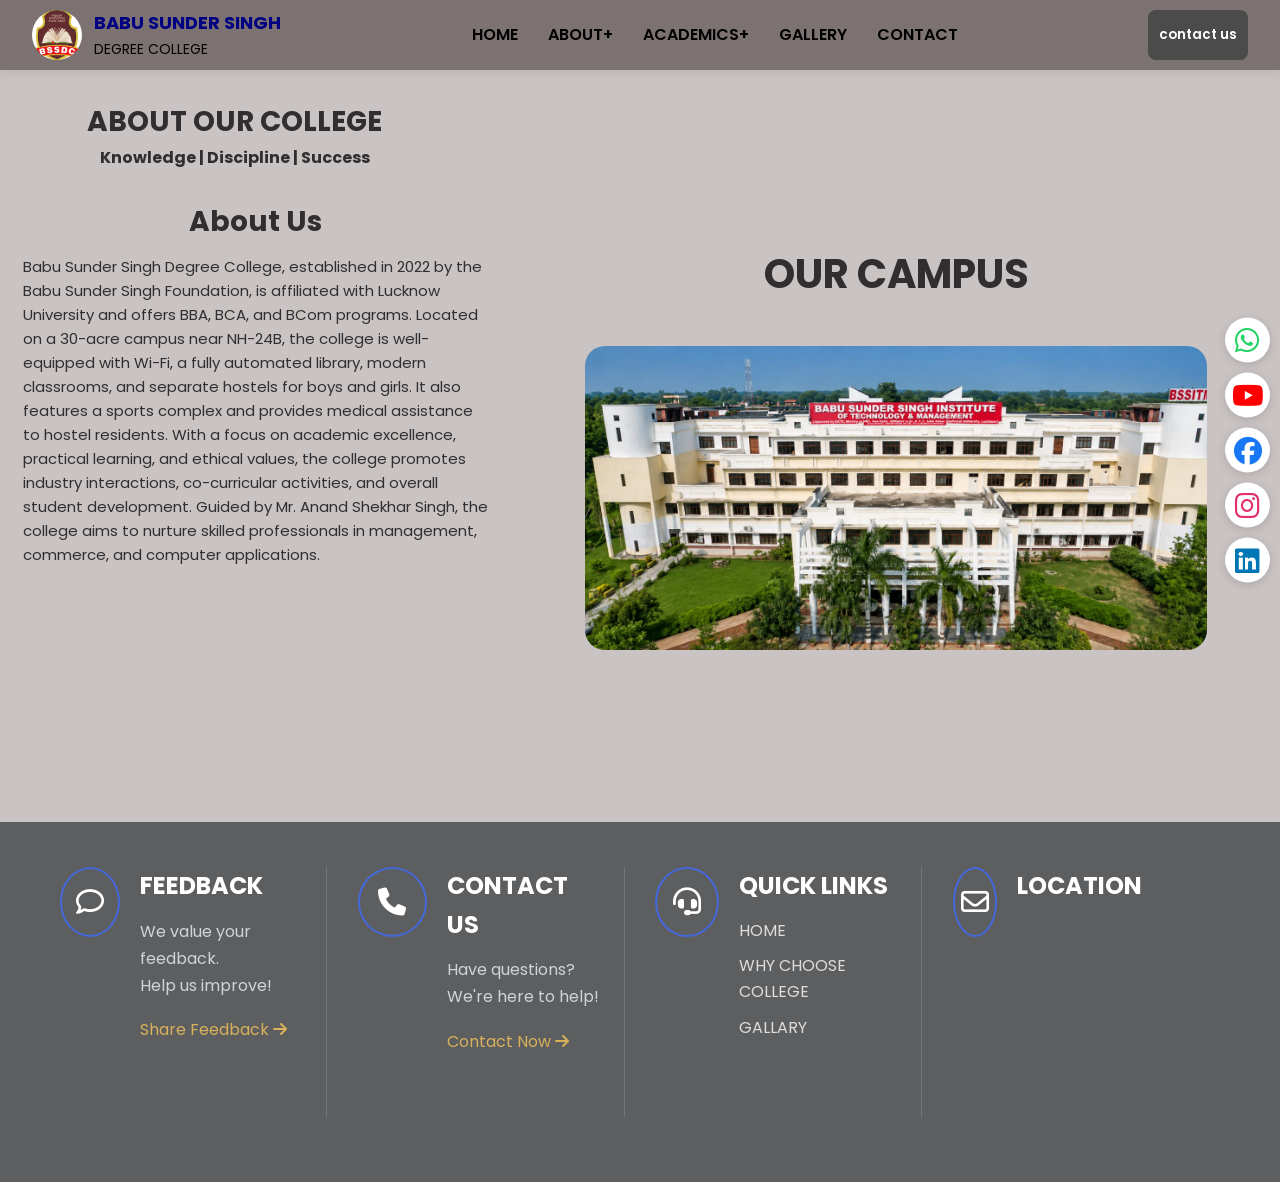
<file: Full_college_web/about.html>
<!DOCTYPE html>
<html lang="en">

<head>
    <meta charset="UTF-8">
    <meta name="viewport" content="width=device-width, initial-scale=1.0">
    <title>Document</title>
    <link rel="stylesheet" href="about.css">
    <link rel="preconnect" href="https://fonts.googleapis.com">
    <link rel="preconnect" href="https://fonts.gstatic.com" crossorigin>
    <link href="https://fonts.googleapis.com/css2?family=Poppins:wght@300;400;500;600;700;800&display=swap"
        rel="stylesheet">
    <link rel="stylesheet" href="https://cdnjs.cloudflare.com/ajax/libs/font-awesome/6.5.1/css/all.min.css">
</head>

<body>
    <aside class="social-sidebar" aria-label="Social Media Links">
        <a href="https://wa.me/9369152065/" class="social-btn whatsapp" title="whatsapp"><i
                class="fab fa-whatsapp"></i></a>
        <a href="https://www.youtube.com/" class="social-btn youtube" title="youtube"><i class="fab fa-youtube"></i></a>
        <a href="https://www.facebook.com/index.php/" class="social-btn facebook" title="facebook"><i
                class="fab fa-facebook"></i></a>
        <a href="https://www.instagram.com/?hl=en" class="social-btn instagram" title="instagram"><i
                class="fab fa-instagram"></i></a>
        <a href="https://www.linkedin.com/feed/" class="social-btn linkedin" title="linkedin"><i
                class="fab fa-linkedin"></i></a>
    </aside>

    <!-- header start here  -->
    <header class="header">
        <input type="checkbox" id="nav-toggle" class="nav-toggle" hidden>
        <div class="header-inner">
            <div class="nav"> <a href="index.html" class="logo" class="toggle">
                    <span class="logo-icon"><i><img src="bssdc logo.jpg" alt="logo"></i></span>
                    <span class="logo-text">
                        <strong>BABU SUNDER SINGH </strong>
                        <small> DEGREE COLLEGE</small>
                    </span>

                </a>
            </div>

            <nav class="menu">
                <ul class="nav-menu">
                    <li><a href="index.html" class="nav-link">HOME</a></li>
                    <li class="has-dropdown">
                        <span class="nav-link dropdown-btn">ABOUT<span class="plus">+</span></span>
                        <ul class="dropdown">
                            <li><a href="about.html">ABOUT US</a></li>
                            <li><a href="why_choose.html">WHY CHOOSE</a></li>
                            <!-- <li><a href="faculty.html">OUR FACULTY</a></li> -->
                        </ul>
                    </li>
                    <li class="has-dropdown">
                        <span class="nav-link dropdown-btn">ACADEMICS<span class="plus">+</span></span>
                        <ul class="dropdown" style="list-style-type: none;">
                            <li><a href="ug.html">UNDERGRADUATE</a></li>
                            <li><a href="pg.html">POSTGRADUATE</a></li>
                            <!-- <li><a href="dip-cour.html">DIPLOMA COURSE</a></li> -->
                            <!-- <li><a href="certificate.html">CERTIFICATE COURSE</a></li> -->
                        </ul>
                    </li>
                    <!-- <li><a href="campus.html" class="nav-link">CAMPUS</a></li> -->
                    <li><a href="gallery.html" class="nav-link">GALLERY</a></li>
                    <li><a href="contact.html" class="nav-link">CONTACT</a></li>
                    </li>
                </ul>
            </nav>
            <button class="phone-btn" style="width:100px; height:50px; ">contact us</button>

            <label for="nav-toggle" class="menu-toggle" aria-label="toggle menu">
                <span></span>
                <span></span>
                <span></span>
            </label>
        </div>
    </header>

  <div id ="outer-divv">
    <div id="innner-div">
        <div class="overlay">
            <h3 class="h22">ABOUT OUR COLLEGE</h3>
            <b class="h22">Knowledge | Discipline | Success</b>
        </div>

    <!-- About Section -->
        <div class="about-text">
             <h3 class="h333">About Us</h3>

            <p id="para2">
                Babu Sunder Singh Degree College, established in 2022 by the Babu Sunder Singh Foundation, is affiliated
                with Lucknow University and offers BBA, BCA, and BCom programs. Located on a 30-acre campus near NH-24B,
                the college is well-equipped with Wi-Fi, a fully automated library, modern classrooms, and separate
                hostels for boys and girls. It also features a sports complex and provides medical assistance to hostel
                residents. With a focus on academic excellence, practical learning, and ethical values, the college
                promotes industry interactions, co-curricular activities, and overall student development. Guided by Mr.
                Anand Shekhar Singh, the college aims to nurture skilled professionals in management, commerce, and
                computer applications.
            </p>
          
        </div> 
   </div>
      <div id="div">
        <h2>OUR CAMPUS</h2>

     <di>
            <img src="front.jpeg" alt="" class="img2">
     </div>
    </div>
   <div>


<!-- footer section -->

    <footer class="footer-bottom">

    <div class="box">
        <div class="icon">
            <i class="fa-regular fa-comment"></i>
        </div>
        <div class="content">
            <h3>FEEDBACK</h3>
            <p>We value your feedback.<br>Help us improve!</p>
            <a href="#">Share Feedback <i class="fa-solid fa-arrow-right"></i></a>
        </div>
    </div>

    <div class="box">
        <div class="icon">
            <i class="fa-solid fa-phone"></i>
        </div>
        <div class="content">
            <h3>CONTACT US</h3>
            <p>Have questions?<br>We're here to help!</p>
            <a href="contact.html">Contact Now <i class="fa-solid fa-arrow-right"></i></a>
        </div>
    </div>

    <div class="box">
        <div class="icon">
            <i class="fa-solid fa-headset"></i>
        </div>
        <div class="content">
            <h3>QUICK LINKS</h3>
            <ul>
                <li><a href="index.html">HOME</a></li>
                <li><a href="why_choose.html">WHY CHOOSE COLLEGE</a></li>
                <li><a href="gallery.html">GALLARY</a></li>
            </ul>
        </div>
    </div>

    <div class="box">
        <div class="icon">
            <i class="fa-regular fa-envelope"></i>
        </div>
        <div class="content">
            <h3>LOCATION</h3>
          <iframe class="LOCATION" src="https://www.google.com/maps/embed?pb=!1m18!1m12!1m3!1d3568.9523704227386!2d81.04402330979244!3d26.55379797532847!2m3!1f0!2f0!3f0!3m2!1i1024!2i768!4f13.1!3m3!1m2!1s0x399bedaac0000001%3A0xa933fde100e0690!2sBabu%20Sunder%20Singh%20Institute%20Of%20Technology%20And%20Management!5e0!3m2!1sen!2sin!4v1786130808070!5m2!1sen!2sin" width="600" height="450" style="border:0;" allowfullscreen="" loading="lazy" referrerpolicy="strict-origin-when-cross-origin"></iframe>
                </button>
            </div>
        </div>
    </div>

</footer>

</body>

</html>
</file>
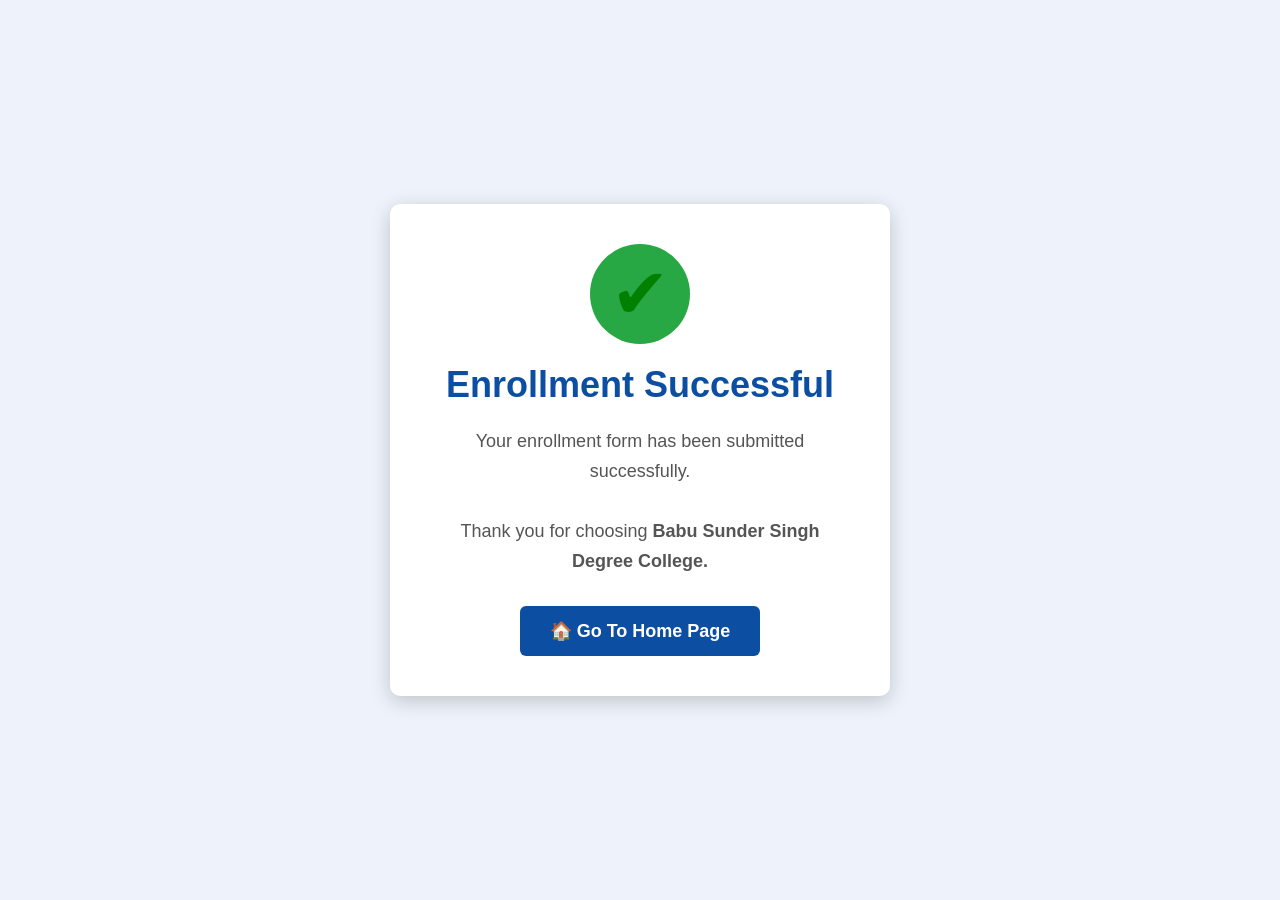
<file: Full_college_web/confirmation.html>
<!DOCTYPE html>
<html lang="en">
<head>
<meta charset="UTF-8">
<meta name="viewport" content="width=device-width, initial-scale=1.0">
<title>Enrollment Successful</title>
<link rel="stylesheet" href="confirmation.css">

<style>
*{
    margin:0;
    padding:0;
    box-sizing:border-box;
    font-family:Arial,sans-serif;
}

body{
    display:flex;
    justify-content:center;
    align-items:center;
    height:100vh;
    background:#eef3fb;
}

.box{
    width:500px;
    background:#fff;
    text-align:center;
    padding:40px;
    border-radius:10px;
    box-shadow:0 5px 20px rgba(0,0,0,.2);
}

.icon{
    font-size:70px;
    color:green;
}

h1{
    color:#0b4ea2;
    margin:20px 0;
}

p{
    font-size:18px;
    color:#555;
    margin-bottom:30px;
}

a{
    display:inline-block;
    padding:14px 30px;
    background:#0b4ea2;
    color:#fff;
    text-decoration:none;
    border-radius:6px;
    font-size:18px;
}

a:hover{
    background:#083b8a;
}
</style>

</head>
<body>

<div class="box">

<div class="icon">✔</div>

<h1>Enrollment Successful</h1>

<p>
Your enrollment form has been submitted successfully.
<br><br>
Thank you for choosing
<strong>Babu Sunder Singh Degree College.</strong>
</p>

<a href="index.html">🏠 Go To Home Page</a>

</div>

</body>
</html>
</file>
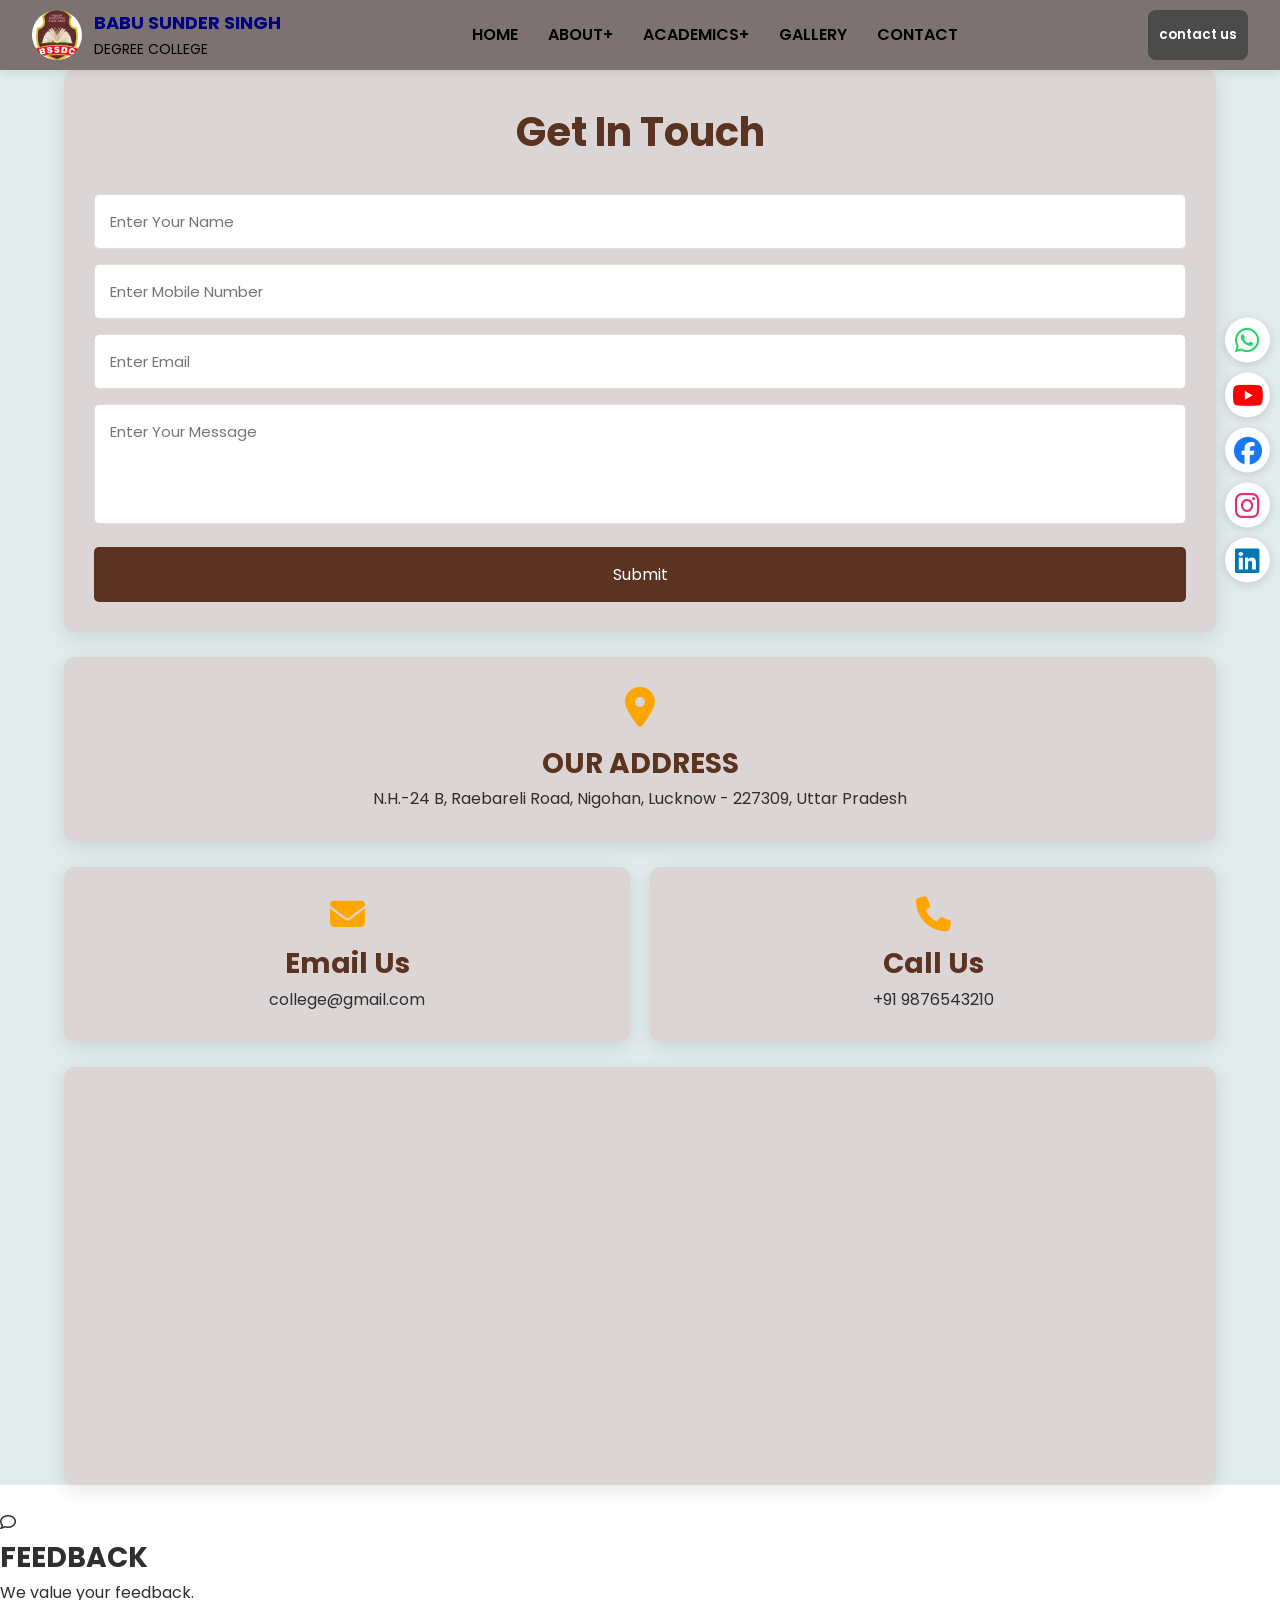
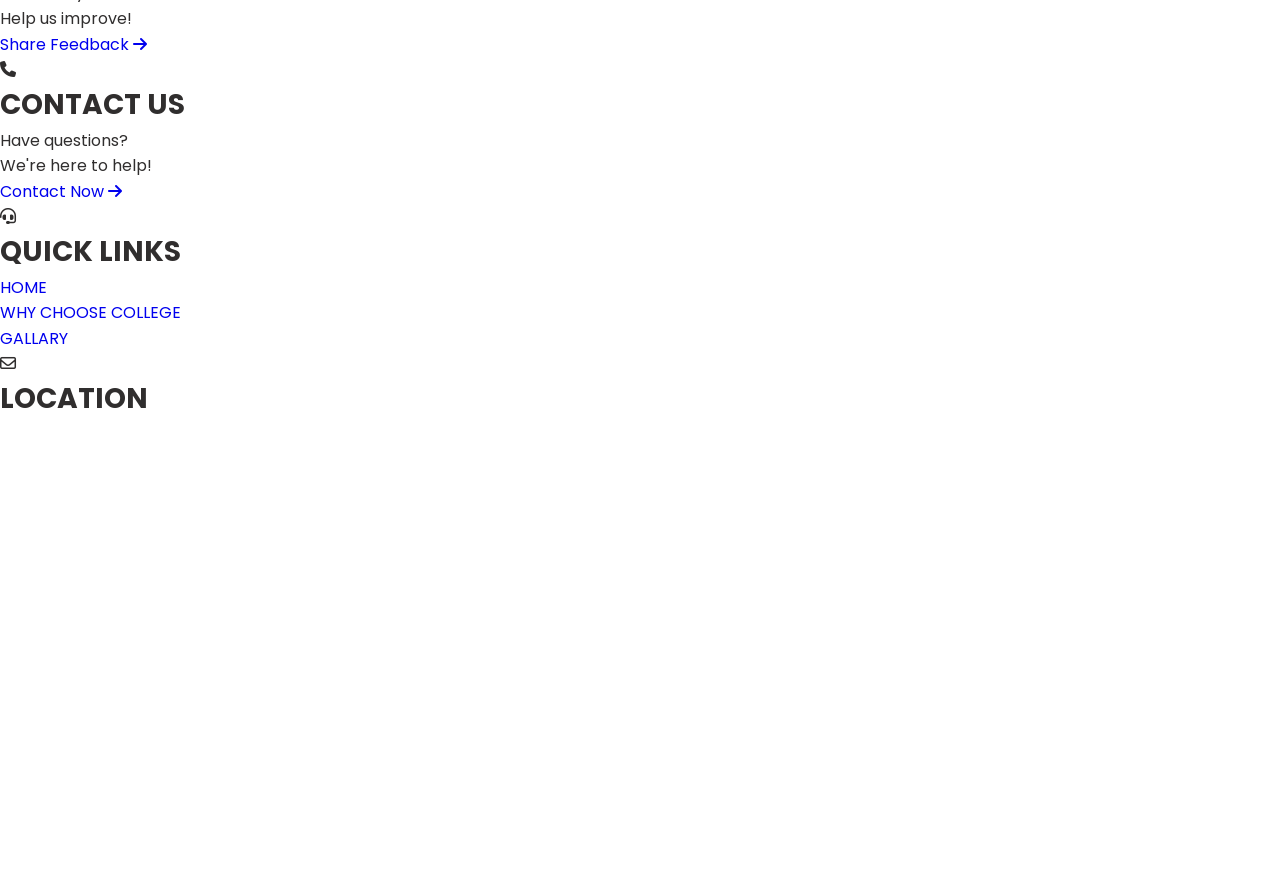
<file: Full_college_web/contact.html>
<!DOCTYPE html>
<html lang="en">

<head>
    <meta charset="UTF-8">
    <meta name="viewport" content="width=device-width, initial-scale=1.0">
    <title>Document</title>
    <link rel="stylesheet" href="contact.css">
    <link rel="preconnect" href="https://fonts.googleapis.com">
    <link rel="preconnect" href="https://fonts.gstatic.com" crossorigin>
    <link href="https://fonts.googleapis.com/css2?family=Poppins:wght@300;400;500;600;700;800&display=swap"
        rel="stylesheet">
    <link rel="stylesheet" href="https://cdnjs.cloudflare.com/ajax/libs/font-awesome/6.5.1/css/all.min.css">
</head>

<body>
    <aside class="social-sidebar" aria-label="Social Media Links">
        <a href="https://wa.me/9369152065/" class="social-btn whatsapp" title="whatsapp"><i
                class="fab fa-whatsapp"></i></a>
        <a href="https://www.youtube.com/" class="social-btn youtube" title="youtube"><i class="fab fa-youtube"></i></a>
        <a href="https://www.facebook.com/index.php/" class="social-btn facebook" title="facebook"><i
                class="fab fa-facebook"></i></a>
        <a href="https://www.instagram.com/?hl=en" class="social-btn instagram" title="instagram"><i
                class="fab fa-instagram"></i></a>
        <a href="https://www.linkedin.com/feed/" class="social-btn linkedin" title="linkedin"><i
                class="fab fa-linkedin"></i></a>
    </aside>

    <!-- header start here  -->
    <header class="header">
        <input type="checkbox" id="nav-toggle" class="nav-toggle" hidden>
        <div class="header-inner">
            <div class="nav"> <a href="index.html" class="logo" class="toggle">
                    <span class="logo-icon"><i><img src="bssdc logo.jpg" alt="logo"></i></span>
                    <span class="logo-text">
                        <strong>BABU SUNDER SINGH </strong>
                        <small> DEGREE COLLEGE</small>
                    </span>

                </a>
            </div>

            <nav class="menu">
                <ul class="nav-menu">
                    <li><a href="index.html" class="nav-link">HOME</a></li>
                    <li class="has-dropdown">
                        <span class="nav-link dropdown-btn">ABOUT<span class="plus">+</span></span>
                        <ul class="dropdown">
                            <li><a href="about.html">ABOUT US</a></li>
                            <li><a href="why_choose.html">WHY CHOOSE</a></li>
                            <!-- <li><a href="faculty.html">OUR FACULTY</a></li> -->
                        </ul>
                    </li>
                    <li class="has-dropdown">
                        <span class="nav-link dropdown-btn">ACADEMICS<span class="plus">+</span></span>
                        <ul class="dropdown" style="list-style-type: none;">
                            <li><a href="ug.html">UNDERGRADUATE</a></li>
                            <li><a href="pg.html">POSTGRADUATE</a></li>
                            <!-- <li><a href="dip-cour.html">DIPLOMA COURSE</a></li> -->
                            <!-- <li><a href="certificate.html">CERTIFICATE COURSE</a></li> -->
                        </ul>
                    </li>
                    <!-- <li><a href="campus.html" class="nav-link">CAMPUS</a></li> -->
                    <li><a href="gallery.html" class="nav-link">GALLERY</a></li>
                    <li><a href="contact.html" class="nav-link">CONTACT</a></li>
                    </li>
                </ul>
            </nav>
            <button class="phone-btn" style="width:100px; height:50px; ">contact us</button>

            <label for="nav-toggle" class="menu-toggle" aria-label="toggle menu">
                <span></span>
                <span></span>
                <span></span>
            </label>
        </div>
    </header>

    <!-- <section class="contact-banner">
         <video autoplay muted loop class="banner-video">
            <source src="contact-video.mp4" type="video/mp4">
        </video> -->
        <!-- <div class="overlay">
            <h1>CONTACT US</h1>
            <p>Home > Contact Us</p>
        </div> -->
    <!-- </section> --> 
<div class="contact-div">
    <section class="contact-section">

        <div class="contact-box">

            <h2>Get In Touch</h2>

            <form>

                <input type="text" placeholder="Enter Your Name">

                <input type="tel" placeholder="Enter Mobile Number">

                <input type="email" placeholder="Enter Email">

                <textarea placeholder="Enter Your Message"></textarea>

                <button type="submit">Submit</button>

            </form>

        </div>

        <div class="address-box">

            <i class="fa-solid fa-location-dot"></i>

            <h3>OUR ADDRESS</h3>

            <p>
                N.H.-24 B, Raebareli Road,
                Nigohan, Lucknow - 227309,
                Uttar Pradesh
            </p>

        </div>

        <div class="info-grid">

            <div class="info-card">

                <i class="fa-solid fa-envelope"></i>

                <h3>Email Us</h3>

                <p>college@gmail.com</p>

            </div>

            <div class="info-card">

                <i class="fa-solid fa-phone"></i>

                <h3>Call Us</h3>

                <p>+91 9876543210</p>

            </div>

        </div>

        <div class="map">

            <iframe
                src="https://www.google.com/maps/embed?pb=!1m18!1m12!1m3!1d10094.517791432074!2d81.05003834503684!3d26.553842269266728!2m3!1f0!2f0!3f0!3m2!1i1024!2i768!4f13.1!3m3!1m2!1s0x399bedaac0000001%3A0xa933fde100e0690!2sBabu%20Sunder%20Singh%20Institute%20Of%20Technology%20And%20Management!5e0!3m2!1sen!2sin!4v1785429767975!5m2!1sen!2sin"
                width="600" height="450" style="border:0;" allowfullscreen="" loading="lazy"
                referrerpolicy="strict-origin-when-cross-origin"></iframe>

        </div>

    </section>
    </div>
<!-- footer -->
    <footer class="footer-bottom">

    <div class="box">
        <div class="icon">
            <i class="fa-regular fa-comment"></i>
        </div>
        <div class="content">
            <h3>FEEDBACK</h3>
            <p>We value your feedback.<br>Help us improve!</p>
            <a href="#">Share Feedback <i class="fa-solid fa-arrow-right"></i></a>
        </div>
    </div>

    <div class="box">
        <div class="icon">
            <i class="fa-solid fa-phone"></i>
        </div>
        <div class="content">
            <h3>CONTACT US</h3>
            <p>Have questions?<br>We're here to help!</p>
            <a href="contact.html">Contact Now <i class="fa-solid fa-arrow-right"></i></a>
        </div>
    </div>

    <div class="box">
        <div class="icon">
            <i class="fa-solid fa-headset"></i>
        </div>
        <div class="content">
            <h3>QUICK LINKS</h3>
            <ul>
                <li><a href="index.html">HOME</a></li>
                <li><a href="why_choose.html">WHY CHOOSE COLLEGE</a></li>
                <li><a href="gallery.html">GALLARY</a></li>
            </ul>
        </div>
    </div>

    <div class="box">
        <div class="icon">
            <i class="fa-regular fa-envelope"></i>
        </div>
        <div class="content">
            <h3>LOCATION</h3>
          <iframe class="LOCATION" src="https://www.google.com/maps/embed?pb=!1m18!1m12!1m3!1d3568.9523704227386!2d81.04402330979244!3d26.55379797532847!2m3!1f0!2f0!3f0!3m2!1i1024!2i768!4f13.1!3m3!1m2!1s0x399bedaac0000001%3A0xa933fde100e0690!2sBabu%20Sunder%20Singh%20Institute%20Of%20Technology%20And%20Management!5e0!3m2!1sen!2sin!4v1786130808070!5m2!1sen!2sin" width="600" height="450" style="border:0;" allowfullscreen="" loading="lazy" referrerpolicy="strict-origin-when-cross-origin"></iframe>
                </button>
            </div>
        </div>
    </div>

</footer>

</body>

</html>
</file>
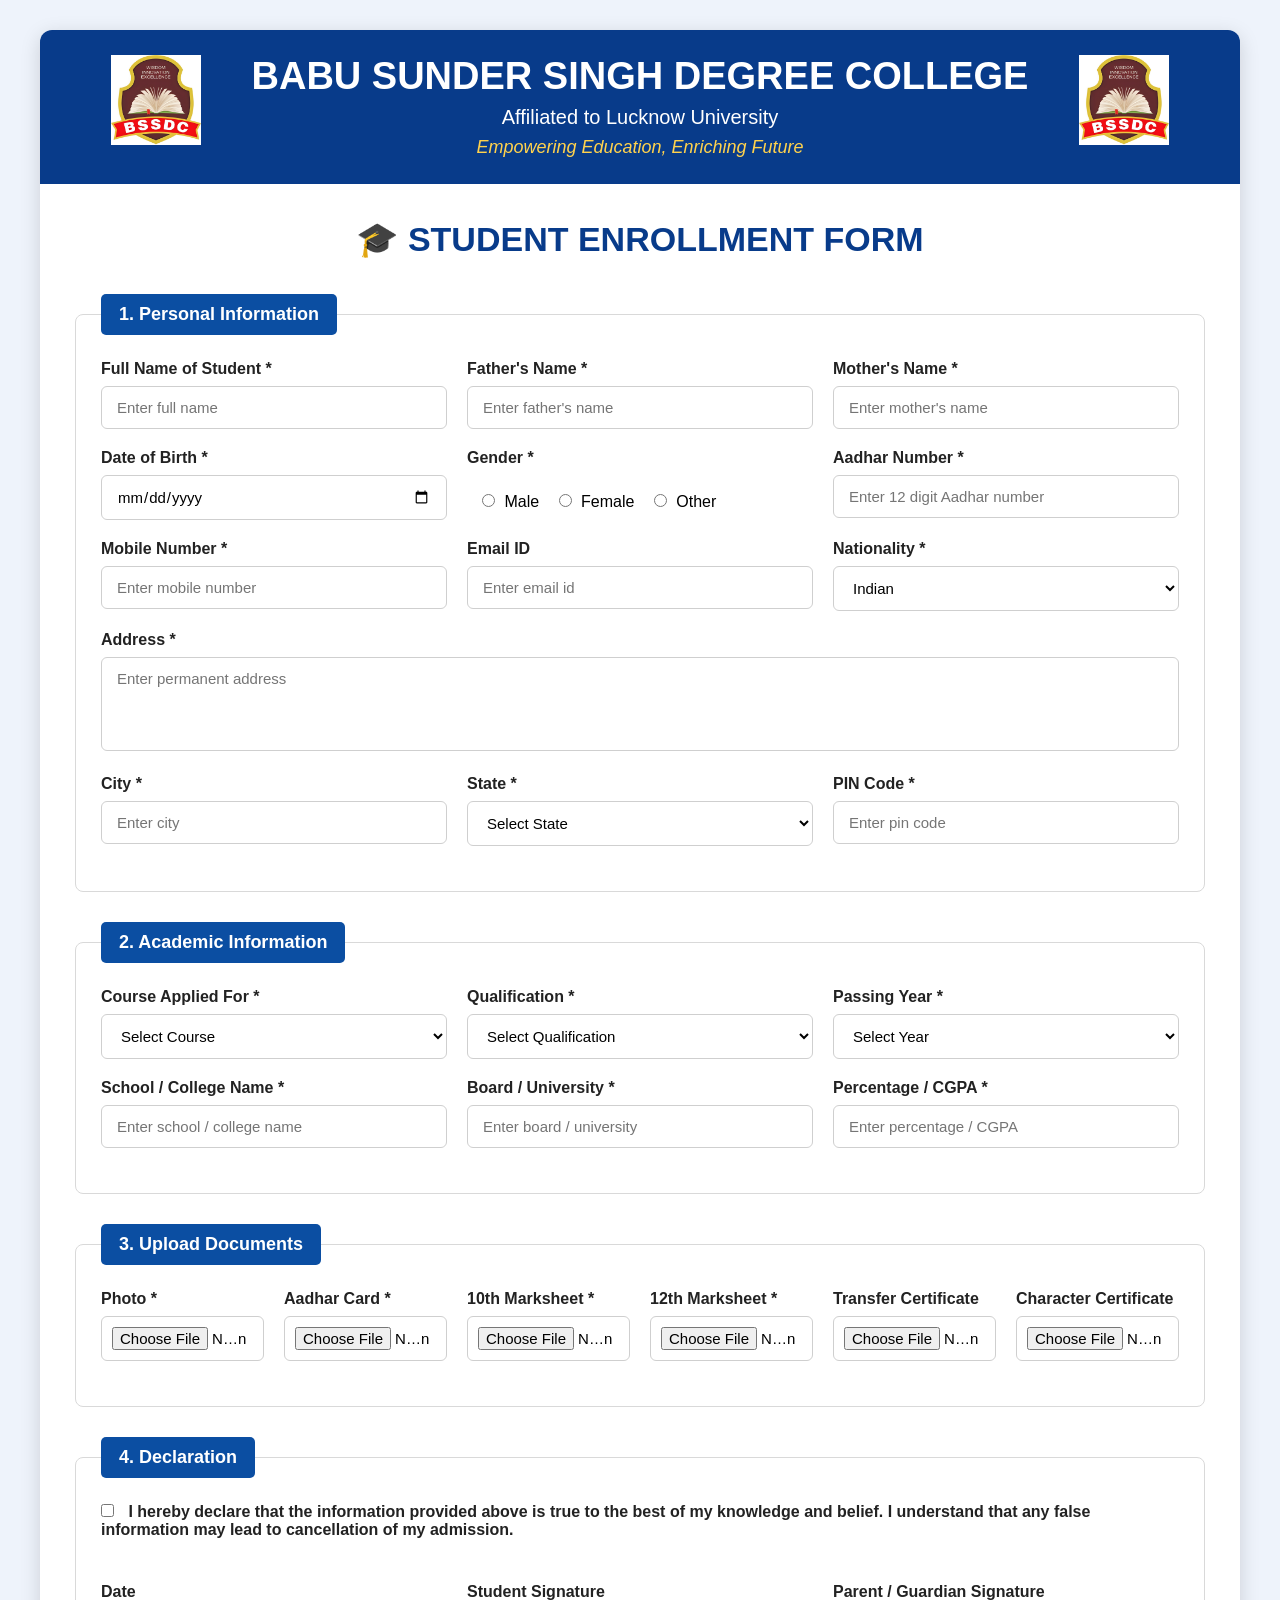
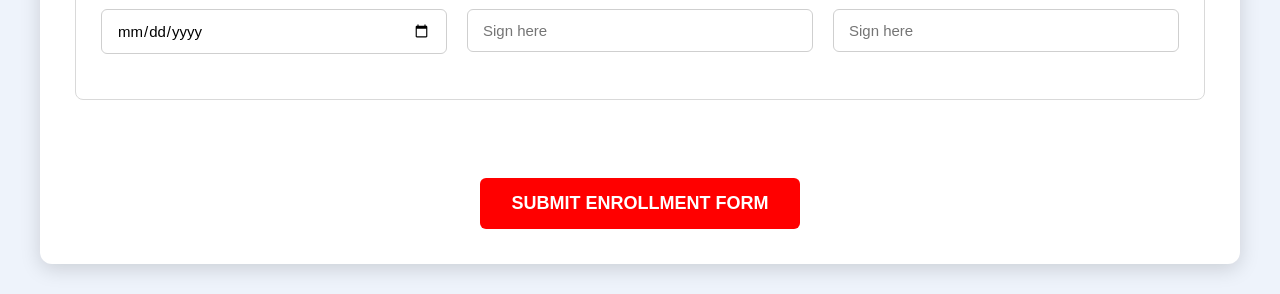
<file: Full_college_web/enroll.html>
<!DOCTYPE html>
<html lang="en">

<head>
    <meta charset="UTF-8">
    <meta name="viewport" content="width=device-width, initial-scale=1.0">
    <title>Document</title>
    <link rel="stylesheet" href="enroll.css">
</head>

<body>

    <div class="container">

        <!-- Header -->
        <header>
            <div><img src="logo.jpeg" alt="College Logo"></div>
<div>
            <h1>BABU SUNDER SINGH DEGREE COLLEGE</h1>
            <h3>Affiliated to Lucknow University</h3>
            <p><i>Empowering Education, Enriching Future</i></p>
        </div>
            <div><img src="logo.jpeg" alt="College Logo"></div>

        </header>

        <!-- Form -->
        <form>

            <h2>🎓 STUDENT ENROLLMENT FORM</h2>

            <!-- Personal Information -->
            <fieldset>
                <legend>1. Personal Information</legend>

                <div class="row">

                    <div>
                        <label>Full Name of Student *</label>
                        <input type="text" placeholder="Enter full name">
                    </div>

                    <div>
                        <label>Father's Name *</label>
                        <input type="text" placeholder="Enter father's name">
                    </div>

                    <div>
                        <label>Mother's Name *</label>
                        <input type="text" placeholder="Enter mother's name">
                    </div>

                </div>

                <div class="row">

                    <div>
                        <label>Date of Birth *</label>
                        <input type="date">
                    </div>

                    <div>
                        <label>Gender *</label><br>

                        <input type="radio" name="gender"> Male
                        <input type="radio" name="gender"> Female
                        <input type="radio" name="gender"> Other

                    </div>

                    <div>
                        <label>Aadhar Number *</label>
                        <input type="text" maxlength="12" placeholder="Enter 12 digit Aadhar number">
                    </div>

                </div>

                <div class="row">

                    <div>
                        <label>Mobile Number *</label>
                        <input type="tel" placeholder="Enter mobile number">
                    </div>

                    <div>
                        <label>Email ID</label>
                        <input type="email" placeholder="Enter email id">
                    </div>

                    <div>
                        <label>Nationality *</label>

                        <select>
                            <option>Indian</option>
                            <option>Other</option>
                        </select>

                    </div>

                </div>

                <label>Address *</label>

                <textarea rows="4" placeholder="Enter permanent address"></textarea>

                <div class="row">

                    <div>
                        <label>City *</label>
                        <input type="text" placeholder="Enter city">
                    </div>

                    <div>
                        <label>State *</label>

                        <select>
                            <option>Select State</option>
                        </select>

                    </div>

                    <div>
                        <label>PIN Code *</label>
                        <input type="text" placeholder="Enter pin code">
                    </div>

                </div>

            </fieldset>

            <!-- Academic Information -->

            <fieldset>

                <legend>2. Academic Information</legend>

                <div class="row">

                    <div>

                        <label>Course Applied For *</label>

                        <select>
                            <option>Select Course</option>
                            <option>BCA</option>
                            <option>BBA</option>
                            <option>B.Com</option>
                        </select>

                    </div>

                    <div>

                        <label>Qualification *</label>

                        <select>
                            <option>Select Qualification</option>
                            <option>10th</option>
                            <option>12th</option>
                            <option>Graduation</option>
                        </select>

                    </div>

                    <div>

                        <label>Passing Year *</label>

                        <select>
                            <option>Select Year</option>
                        </select>

                    </div>

                </div>

                <div class="row">

                    <div>

                        <label>School / College Name *</label>

                        <input type="text" placeholder="Enter school / college name">

                    </div>

                    <div>

                        <label>Board / University *</label>

                        <input type="text" placeholder="Enter board / university">

                    </div>

                    <div>

                        <label>Percentage / CGPA *</label>

                        <input type="text" placeholder="Enter percentage / CGPA">

                    </div>

                </div>

            </fieldset>

            <!-- Upload Documents -->

            <fieldset>

                <legend>3. Upload Documents</legend>

                <div class="row">

                    <div>
                        <label>Photo *</label>
                        <input type="file">
                    </div>

                    <div>
                        <label>Aadhar Card *</label>
                        <input type="file">
                    </div>

                    <div>
                        <label>10th Marksheet *</label>
                        <input type="file">
                    </div>

                    <div>
                        <label>12th Marksheet *</label>
                        <input type="file">
                    </div>

                    <div>
                        <label>Transfer Certificate</label>
                        <input type="file">
                    </div>

                    <div>
                        <label>Character Certificate</label>
                        <input type="file">
                    </div>

                </div>

            </fieldset>

            <!-- Declaration -->

            <fieldset>

                <legend>4. Declaration</legend>

                <label>

                    <input type="checkbox">

                    I hereby declare that the information provided above is true to the best of my knowledge and
                    belief. I understand that any false information may lead to cancellation of my admission.

                </label>

                <br><br>

                <div class="row">

                    <div>
                        <label>Date</label>
                        <input type="date">
                    </div>

                    <div>
                        <label>Student Signature</label>
                        <input type="text" placeholder="Sign here">
                    </div>

                    <div>
                        <label>Parent / Guardian Signature</label>
                        <input type="text" placeholder="Sign here">
                    </div>

                </div>

            </fieldset>

            <br>

            <button type="submit">
                <a href="confirmation.html">SUBMIT ENROLLMENT FORM</a>
            </button>

        </form>

    </div>

</body>
</html>
</file>
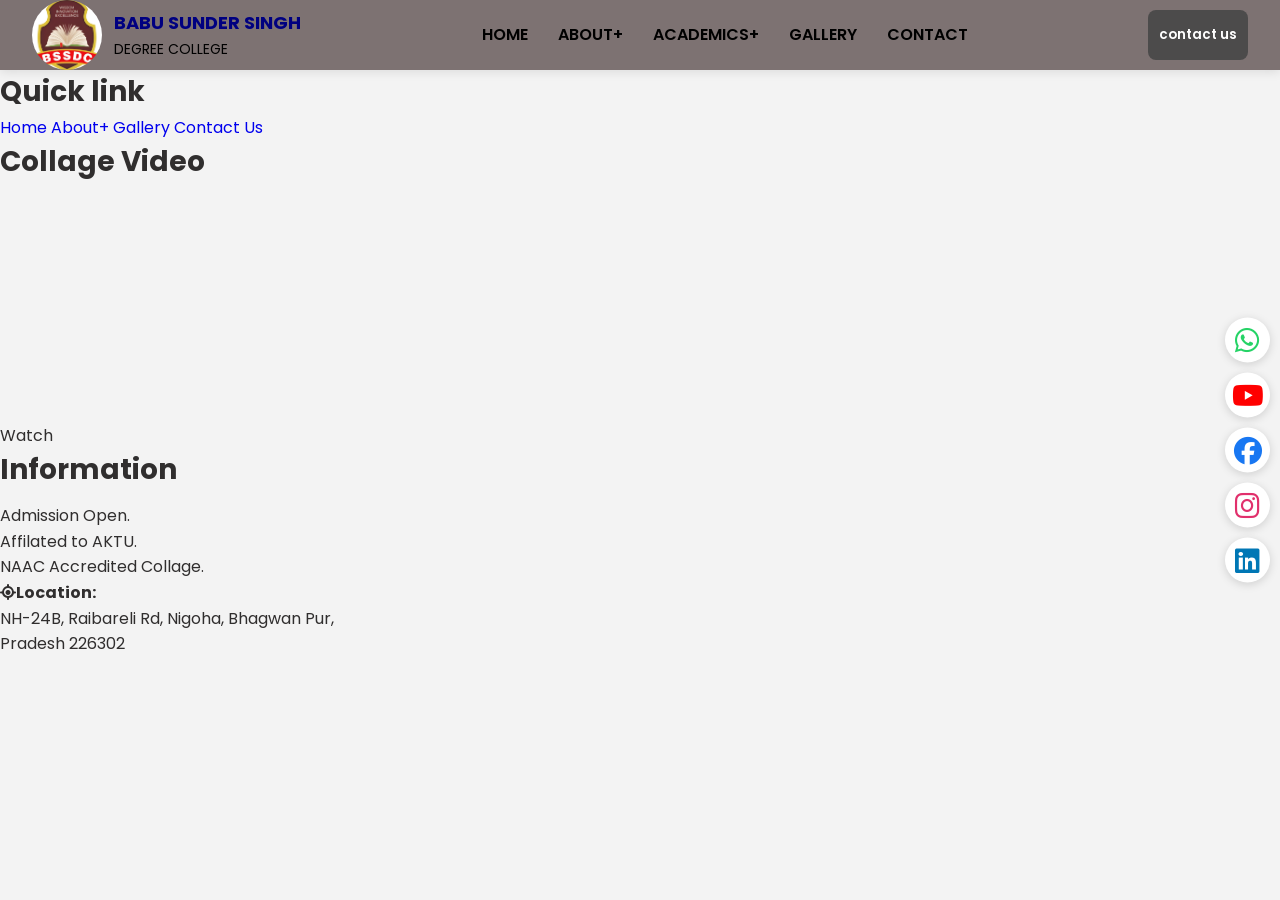
<file: Full_college_web/faculty.html>
<!DOCTYPE html>
<html lang="en">
<head>
    <meta charset="UTF-8">
    <meta name="viewport" content="width=device-width, initial-scale=1.0">
    <title>Document</title>
      <link rel="stylesheet" href="faculty.css">
    <link rel="preconnect" href="https://fonts.googleapis.com">
    <link rel="preconnect" href="https://fonts.gstatic.com" crossorigin>
    <link href="https://fonts.googleapis.com/css2?family=Poppins:wght@300;400;500;600;700;800&display=swap"
        rel="stylesheet">
    <link rel="stylesheet" href="https://cdnjs.cloudflare.com/ajax/libs/font-awesome/6.5.1/css/all.min.css">
</head>
<body>
       <aside class="social-sidebar" aria-label="Social Media Links">
        <a href="https://wa.me/9369152065/" class="social-btn whatsapp" title="whatsapp"><i
                class="fab fa-whatsapp"></i></a>
        <a href="https://www.youtube.com/" class="social-btn youtube" title="youtube"><i class="fab fa-youtube"></i></a>
        <a href="https://www.facebook.com/index.php/" class="social-btn facebook" title="facebook"><i
                class="fab fa-facebook"></i></a>
        <a href="https://www.instagram.com/?hl=en" class="social-btn instagram" title="instagram"><i
                class="fab fa-instagram"></i></a>
        <a href="https://www.linkedin.com/feed/" class="social-btn linkedin" title="linkedin"><i
                class="fab fa-linkedin"></i></a>
    </aside>

    <!-- header start here  -->
    <header class="header">
        <input type="checkbox" id="nav-toggle" class="nav-toggle" hidden>
        <div class="header-inner">
            <div class="nav"> <a href="index.html" class="logo" class="toggle">
                    <span class="logo-icon"><i><img src="bssdc logo.jpg" alt="logo"></i></span>
                    <span class="logo-text">
                        <strong>BABU SUNDER SINGH </strong>
                        <small> DEGREE COLLEGE</small>
                    </span>

                </a>
            </div>

            <nav class="menu">
                <ul class="nav-menu">
                    <li><a href="index.html" class="nav-link">HOME</a></li>
                    <li class="has-dropdown">
                        <span class="nav-link dropdown-btn">ABOUT<span class="plus">+</span></span>
                        <ul class="dropdown">
                            <li><a href="about.html">ABOUT US</a></li>
                            <li><a href="why_choose.html">WHY CHOOSE</a></li>
                            <!-- <li><a href="faculty.html">OUR FACULTY</a></li> -->
                        </ul>
                    </li>
                    <li class="has-dropdown">
                        <span class="nav-link dropdown-btn">ACADEMICS<span class="plus">+</span></span>
                        <ul class="dropdown" style="list-style-type: none;">
                            <li><a href="ug.html">UNDERGRADUATE</a></li>
                            <li><a href="pg.html">POSTGRADUATE</a></li>
                            <!-- <li><a href="dip-cour.html">DIPLOMA COURSE</a></li> -->
                            <!-- <li><a href="certificate.html">CERTIFICATE COURSE</a></li> -->
                        </ul>
                    </li>
                    <!-- <li><a href="campus.html" class="nav-link">CAMPUS</a></li> -->
                    <li><a href="gallery.html" class="nav-link">GALLERY</a></li>
                    <li><a href="contact.html" class="nav-link">CONTACT</a></li>
                    </li>
                </ul>
            </nav>
            <button class="phone-btn" style="width:100px; height:50px; ">contact us</button>

            <label for="nav-toggle" class="menu-toggle" aria-label="toggle menu">
                <span></span>
                <span></span>
                <span></span>
            </label>
        </div>
    </header>

      <footer>
        <div id="footer">
            <div class="menu-2">
                <h3 >Quick link</h3>
                <nav>
                <a href="home.html">Home</a> 
                <a href="about.html">About+</a> 
                <!-- <a href="acadmics.html">Acadmics+</a> 
                <a href="campus.html">Campus</a>  -->
                <a href="Gallery.html">Gallery</a> 
                <a href="contact.html">Contact Us</a>
            </nav>
            </div>
            <div><h3 style=" margin-bottom: 30px;">Collage Video</h3>
            <div class="stack-2">
         <div class="sqq b-footer">
                <iframe width="300" height="200" src="https://www.youtube.com/embed/J-0xAIC3eCE?si=Q4duw6nRzEl2LNeR" title="YouTube video player" frameborder="0" allow="accelerometer; autoplay; clipboard-write; encrypted-media; gyroscope; picture-in-picture; web-share" referrerpolicy="strict-origin-when-cross-origin" allowfullscreen></iframe>
         </div>
        <div class="sqq f-footer">Watch</div>
    </div></div>
    <div><h3 style="margin-bottom: 10px;">Information</h3>
            <div class="information">
                <p>Admission Open.</p>
                <p>Affilated to AKTU.</p>
                <p>NAAC Accredited Collage.</p>
            </div></div>
            <div class="location" style="margin-bottom: 10px;">
                <i class="fa-solid fa-location"></i><b>Location:</b><p>NH-24B, Raibareli Rd, Nigoha, Bhagwan Pur, </p> Pradesh 226302</p>
                <iframe src="https://www.google.com/maps/embed?pb=!1m18!1m12!1m3!1d3568.9525162698533!2d81.04505628579827!3d26.553793290183542!2m3!1f0!2f0!3f0!3m2!1i1024!2i768!4f13.1!3m3!1m2!1s0x399bedaac0000001%3A0xa933fde100e0690!2sBabu%20Sunder%20Singh%20Institute%20Of%20Technology%20And%20Management!5e0!3m2!1sen!2sin!4v1784222149881!5m2!1sen!2sin" width="300" height="200" style="border:0;" allowfullscreen="" loading="lazy" referrerpolicy="strict-origin-when-cross-origin"></iframe>
            </div>
        </div>
    </footer>
</body>
</html>
</file>
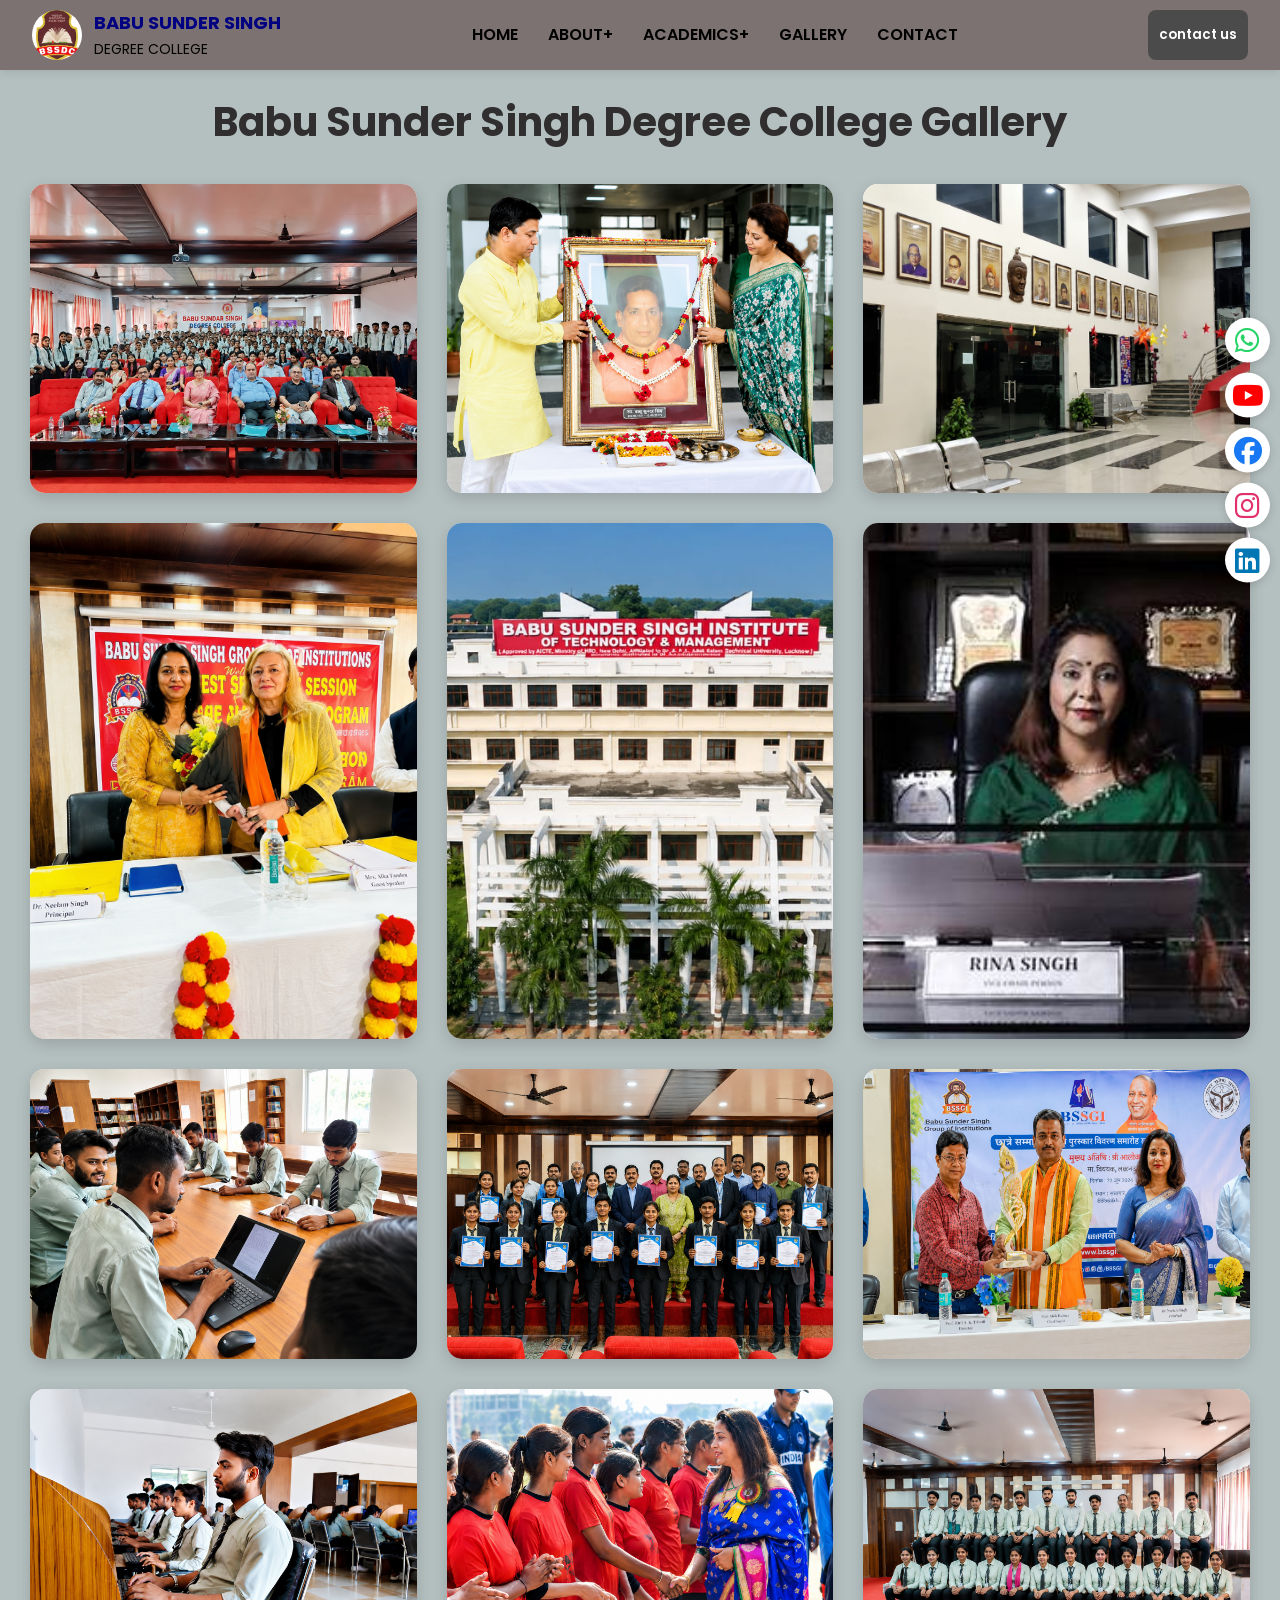
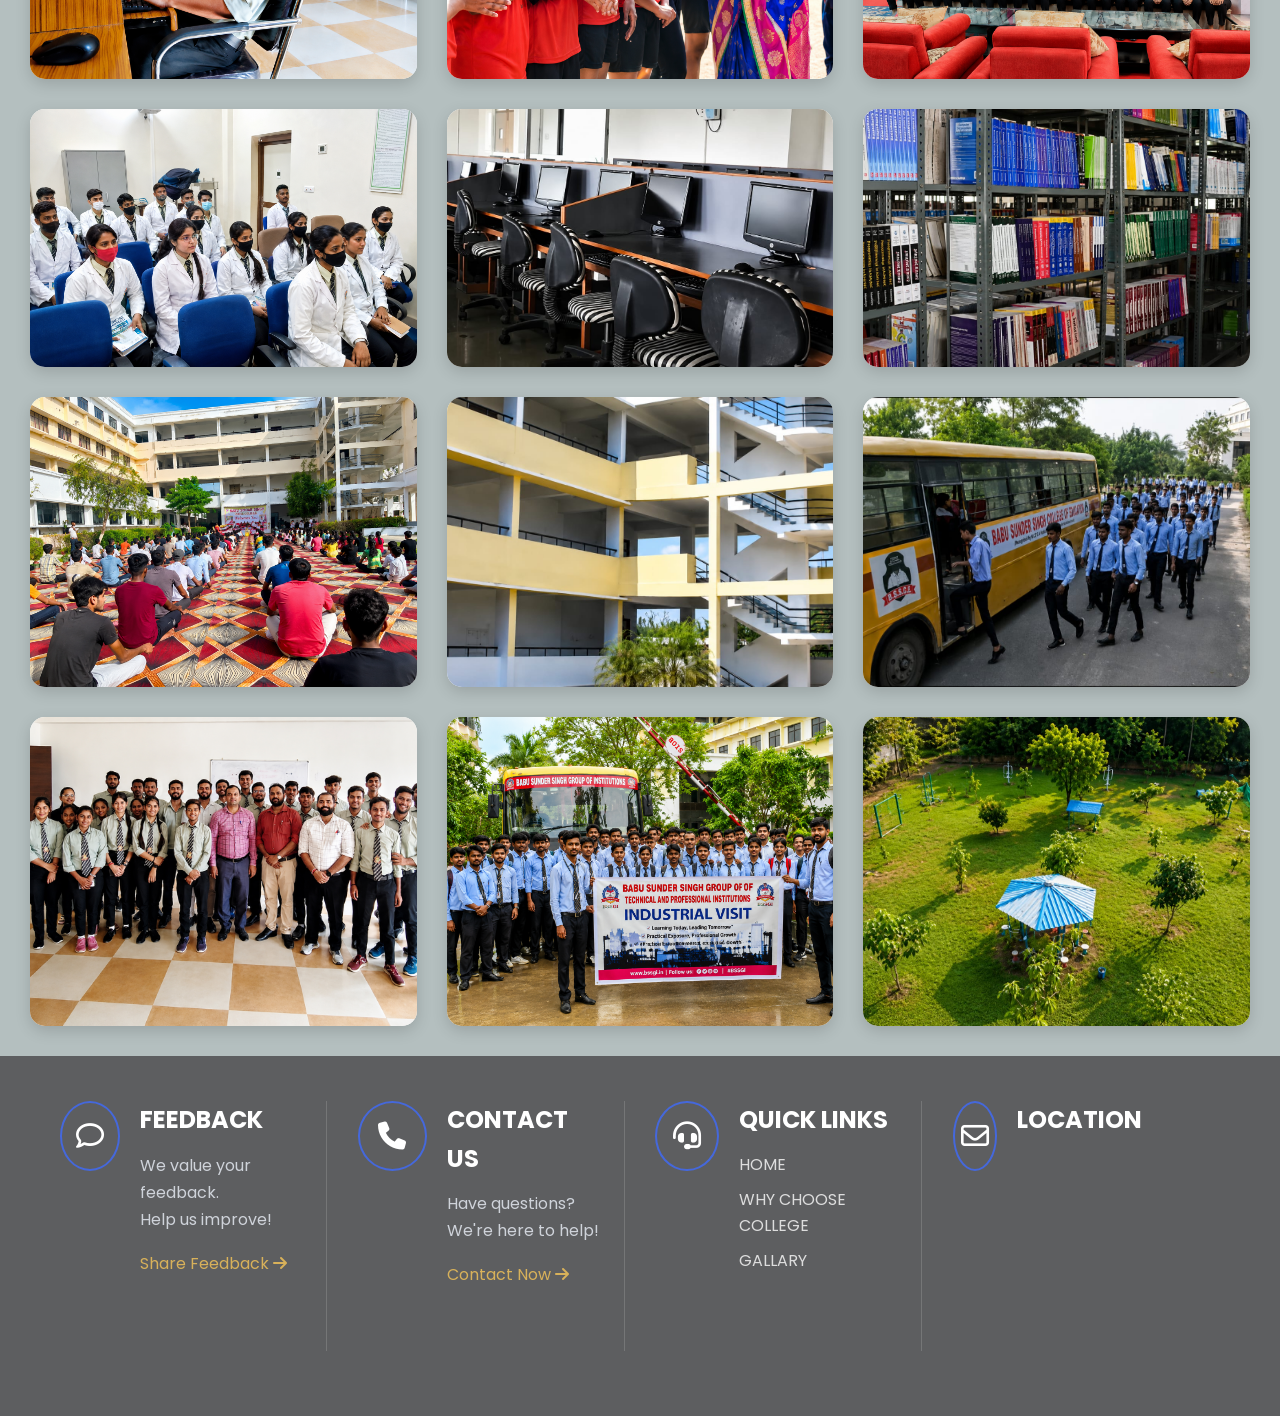
<file: Full_college_web/gallery.html>
<!DOCTYPE html>
<html lang="en">

<head>
    <meta charset="UTF-8">
    <meta name="viewport" content="width=device-width, initial-scale=1.0">
    <title>Document</title>
    <link rel="stylesheet" href="gallery.css">
    <link rel="preconnect" href="https://fonts.googleapis.com">
    <link rel="preconnect" href="https://fonts.gstatic.com" crossorigin>
    <link href="https://fonts.googleapis.com/css2?family=Poppins:wght@300;400;500;600;700;800&display=swap"
        rel="stylesheet">
    <link rel="stylesheet" href="https://cdnjs.cloudflare.com/ajax/libs/font-awesome/6.5.1/css/all.min.css">
</head>

<body>
    <aside class="social-sidebar" aria-label="Social Media Links">
        <a href="https://wa.me/9369152065/" class="social-btn whatsapp" title="whatsapp"><i
                class="fab fa-whatsapp"></i></a>
        <a href="https://www.youtube.com/" class="social-btn youtube" title="youtube"><i class="fab fa-youtube"></i></a>
        <a href="https://www.facebook.com/index.php/" class="social-btn facebook" title="facebook"><i
                class="fab fa-facebook"></i></a>
        <a href="https://www.instagram.com/?hl=en" class="social-btn instagram" title="instagram"><i
                class="fab fa-instagram"></i></a>
        <a href="https://www.linkedin.com/feed/" class="social-btn linkedin" title="linkedin"><i
                class="fab fa-linkedin"></i></a>
    </aside>

    <!-- header start here  -->
    <header class="header">
        <input type="checkbox" id="nav-toggle" class="nav-toggle" hidden>
        <div class="header-inner">
            <div class="nav"> <a href="index.html" class="logo" class="toggle">
                    <span class="logo-icon"><i><img src="bssdc logo.jpg" alt="logo"></i></span>
                    <span class="logo-text">
                        <strong>BABU SUNDER SINGH </strong>
                        <small> DEGREE COLLEGE</small>
                    </span>

                </a>
            </div>

            <nav class="menu">
                <ul class="nav-menu">
                    <li><a href="index.html" class="nav-link">HOME</a></li>
                    <li class="has-dropdown">
                        <span class="nav-link dropdown-btn">ABOUT<span class="plus">+</span></span>
                        <ul class="dropdown">
                            <li><a href="about.html">ABOUT US</a></li>
                            <li><a href="why_choose.html">WHY CHOOSE</a></li>
                            <!-- <li><a href="faculty.html">OUR FACULTY</a></li> -->
                        </ul>
                    </li>
                    <li class="has-dropdown">
                        <span class="nav-link dropdown-btn">ACADEMICS<span class="plus">+</span></span>
                        <ul class="dropdown" style="list-style-type: none;">
                            <li><a href="ug.html">UNDERGRADUATE</a></li>
                            <li><a href="pg.html">POSTGRADUATE</a></li>
                            <!-- <li><a href="dip-cour.html">DIPLOMA COURSE</a></li> -->
                            <!-- <li><a href="certificate.html">CERTIFICATE COURSE</a></li> -->
                        </ul>
                    </li>
                    <!-- <li><a href="campus.html" class="nav-link">CAMPUS</a></li> -->
                    <li><a href="gallery.html" class="nav-link">GALLERY</a></li>
                    <li><a href="contact.html" class="nav-link">CONTACT</a></li>
                    </li>
                </ul>
            </nav>
            <button class="phone-btn" style="width:100px; height:50px; ">contact us</button>

            <label for="nav-toggle" class="menu-toggle" aria-label="toggle menu">
                <span></span>
                <span></span>
                <span></span>
            </label>
        </div>
    </header>

    <!-- <section class="hero">
        <div class="overlay">
            <h1>ABOUT OUR GALLERY</h1>
             <p>Knowledge | Discipline | Success</p> -->
            <!-- <a href="#" class="btn">Explore More</a> -->
        <!-- </div> -->
    <!-- </section> -->
 <div class="heading-div">
        <h2 class="heading">Babu Sunder Singh Degree College Gallery</h2>
        </div>
    <section class="gallery">
      
        <div class="gallery-container">

            <div class="card"><img src="1.png" alt=""></div>
            <div class="card"><img src="2.png" alt=""></div>
            <div class="card"><img src="3.jpeg" alt=""></div>
            <div class="card"><img src="4.png" alt=""></div>
            <div class="card"><img src="5.jpeg" alt=""></div>
            <div class="card"><img src="6.jpg" alt=""></div>
            <div class="card"><img src="7.png" alt=""></div>
            <div class="card"><img src="8.png" alt=""></div>
            <div class="card"><img src="9.png" alt=""></div>
            <div class="card"><img src="10.png" alt=""></div>
            <div class="card"><img src="11.png" alt=""></div>
            <div class="card"><img src="12.png" alt=""></div>
            <div class="card"><img src="13.png" alt=""></div>
            <div class="card"><img src="14.jpeg" alt=""></div>
            <div class="card"><img src="15.jpeg" alt=""></div>
            <div class="card"><img src="16.png" alt=""></div>
            <div class="card"><img src="17.jpeg" alt=""></div>
            <div class="card"><img src="18.jpeg" alt=""></div>
            <div class="card"><img src="19.png" alt=""></div>
            <div class="card"><img src="20.png" alt=""></div>
            <div class="card"><img src="21.jpeg" alt=""></div>

        </div>

    </section>

    </section>
    <!-- fppter section -->

     <footer class="footer-bottom">

    <div class="box">
        <div class="icon">
            <i class="fa-regular fa-comment"></i>
        </div>
        <div class="content">
            <h3>FEEDBACK</h3>
            <p>We value your feedback.<br>Help us improve!</p>
            <a href="#">Share Feedback <i class="fa-solid fa-arrow-right"></i></a>
        </div>
    </div>

    <div class="box">
        <div class="icon">
            <i class="fa-solid fa-phone"></i>
        </div>
        <div class="content">
            <h3>CONTACT US</h3>
            <p>Have questions?<br>We're here to help!</p>
            <a href="contact.html">Contact Now <i class="fa-solid fa-arrow-right"></i></a>
        </div>
    </div>

    <div class="box">
        <div class="icon">
            <i class="fa-solid fa-headset"></i>
        </div>
        <div class="content">
            <h3>QUICK LINKS</h3>
            <ul>
                <li><a href="index.html">HOME</a></li>
                <li><a href="why_choose.html">WHY CHOOSE COLLEGE</a></li>
                <li><a href="gallery.html">GALLARY</a></li>
            </ul>
        </div>
    </div>

    <div class="box">
        <div class="icon">
            <i class="fa-regular fa-envelope"></i>
        </div>
        <div class="content">
            <h3>LOCATION</h3>
          <iframe class="LOCATION" src="https://www.google.com/maps/embed?pb=!1m18!1m12!1m3!1d3568.9523704227386!2d81.04402330979244!3d26.55379797532847!2m3!1f0!2f0!3f0!3m2!1i1024!2i768!4f13.1!3m3!1m2!1s0x399bedaac0000001%3A0xa933fde100e0690!2sBabu%20Sunder%20Singh%20Institute%20Of%20Technology%20And%20Management!5e0!3m2!1sen!2sin!4v1786130808070!5m2!1sen!2sin" width="600" height="450" style="border:0;" allowfullscreen="" loading="lazy" referrerpolicy="strict-origin-when-cross-origin"></iframe>
                </button>
            </div>
        </div>
    </div>

</footer>

</body>

</html>
</file>
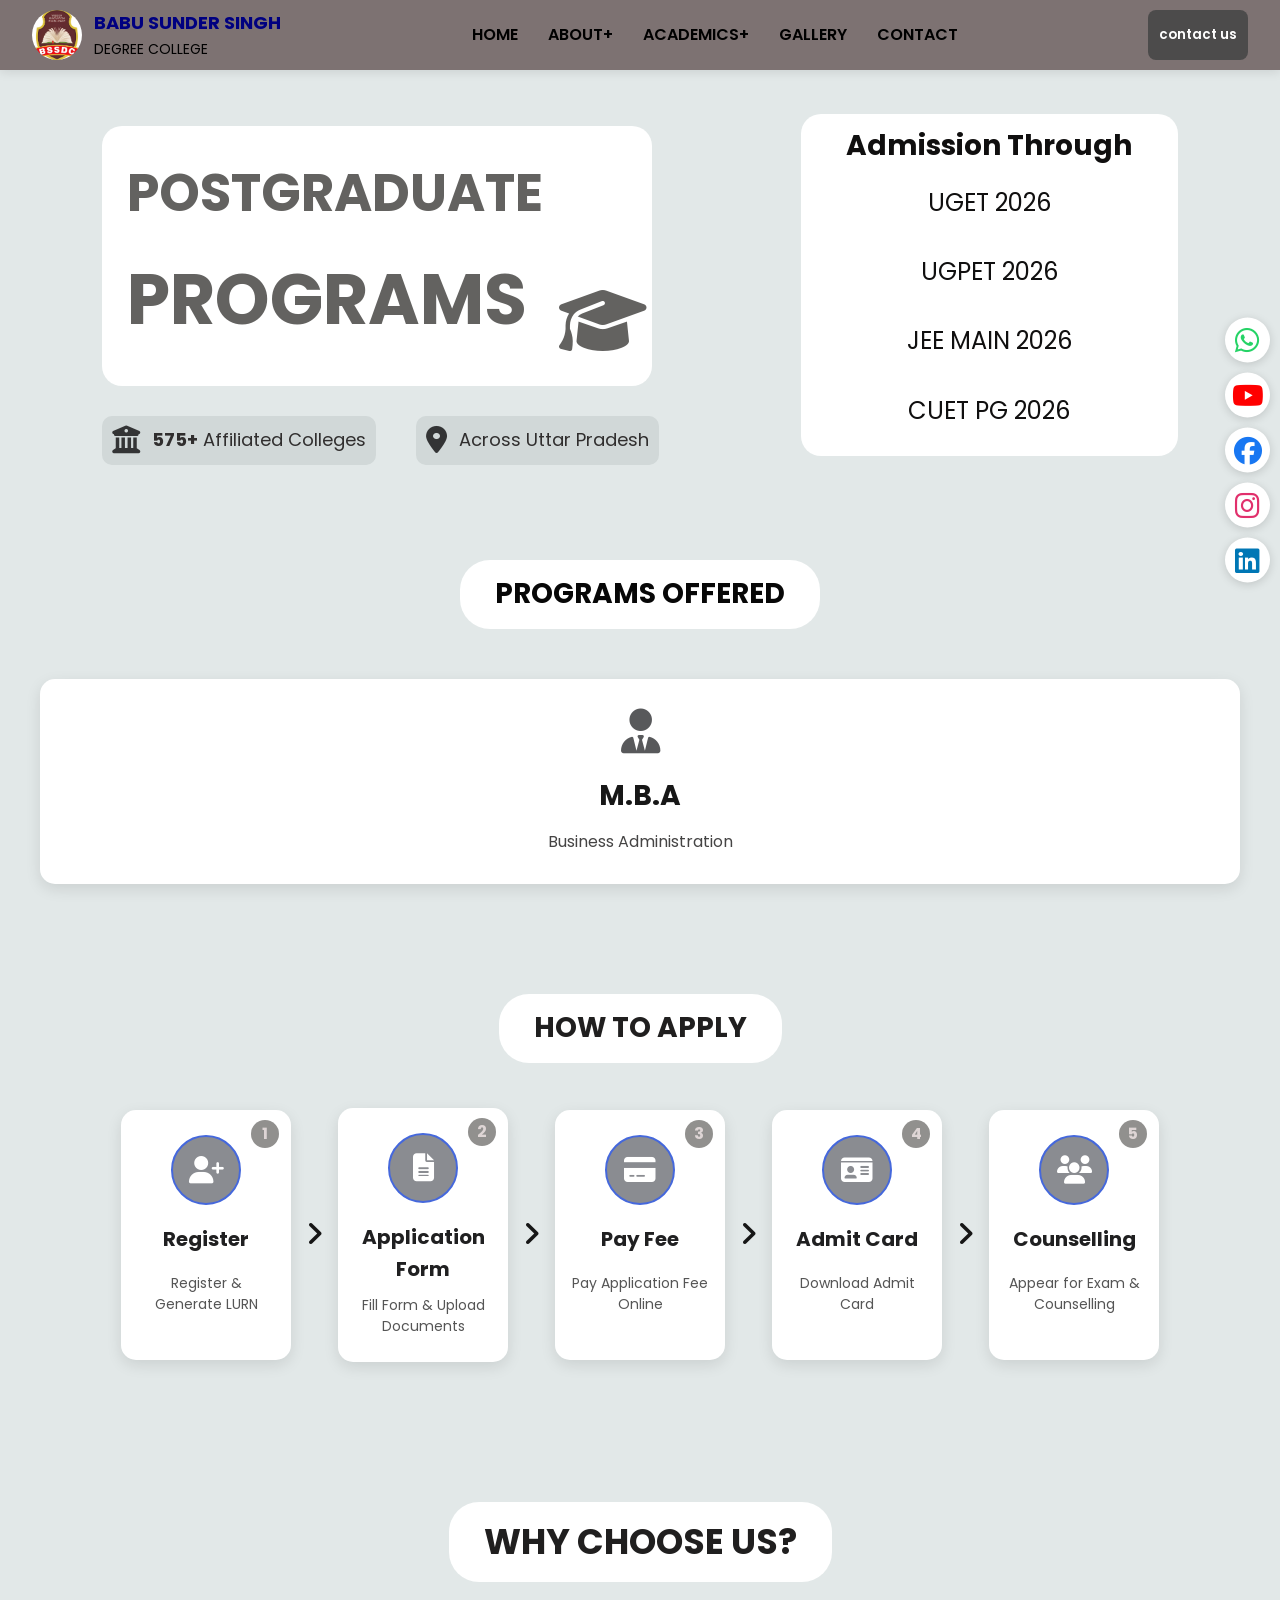
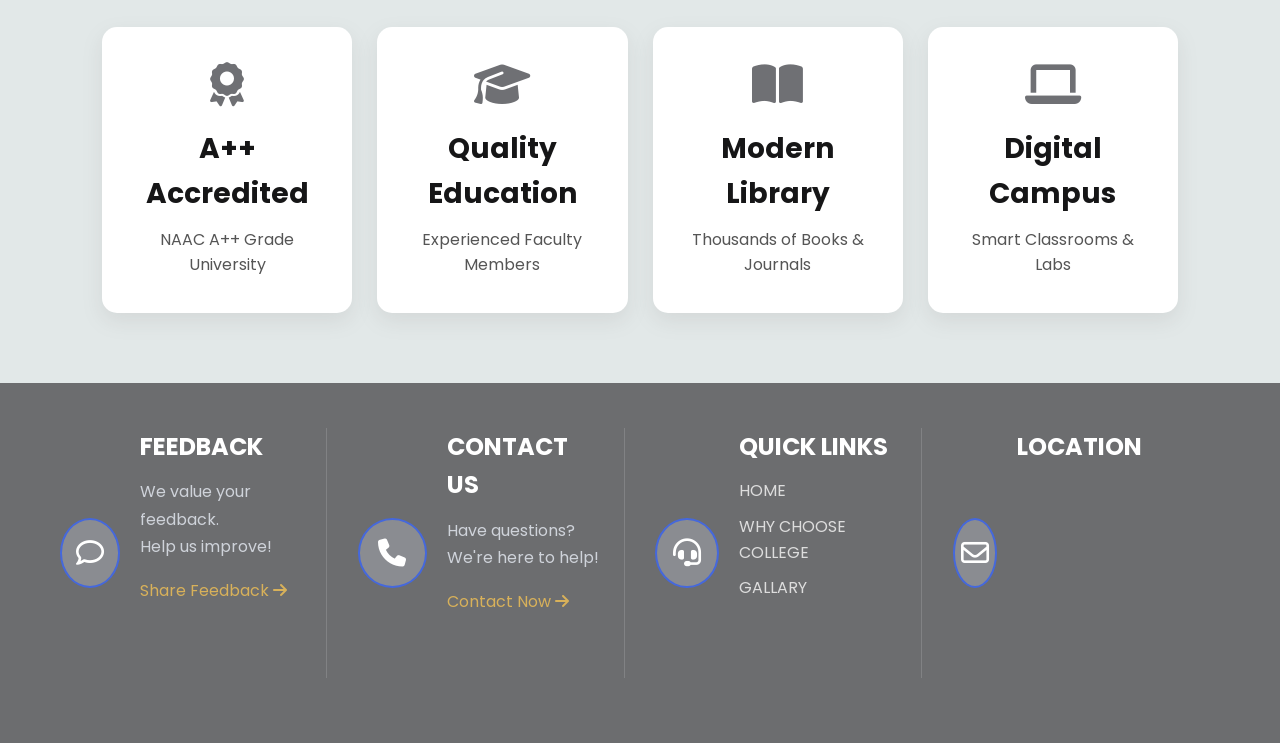
<file: Full_college_web/pg.html>
<!DOCTYPE html>
<html lang="en">
<head>
    <meta charset="UTF-8">
    <meta name="viewport" content="width=device-width, initial-scale=1.0">
    <title>Document</title>
      <link rel="stylesheet" href="pg.css">
    <link rel="preconnect" href="https://fonts.googleapis.com">
    <link rel="preconnect" href="https://fonts.gstatic.com" crossorigin>
    <link href="https://fonts.googleapis.com/css2?family=Poppins:wght@300;400;500;600;700;800&display=swap"
        rel="stylesheet">
    <link rel="stylesheet" href="https://cdnjs.cloudflare.com/ajax/libs/font-awesome/6.5.1/css/all.min.css">
</head>
<body>
       <aside class="social-sidebar" aria-label="Social Media Links">
        <a href="https://wa.me/9369152065/" class="social-btn whatsapp" title="whatsapp"><i
                class="fab fa-whatsapp"></i></a>
        <a href="https://www.youtube.com/" class="social-btn youtube" title="youtube"><i class="fab fa-youtube"></i></a>
        <a href="https://www.facebook.com/index.php/" class="social-btn facebook" title="facebook"><i
                class="fab fa-facebook"></i></a>
        <a href="https://www.instagram.com/?hl=en" class="social-btn instagram" title="instagram"><i
                class="fab fa-instagram"></i></a>
        <a href="https://www.linkedin.com/feed/" class="social-btn linkedin" title="linkedin"><i
                class="fab fa-linkedin"></i></a>
    </aside>

    <!-- header start here  -->
    <header class="header">
        <input type="checkbox" id="nav-toggle" class="nav-toggle" hidden>
        <div class="header-inner">
            <div class="nav"> <a href="index.html" class="logo" class="toggle">
                    <span class="logo-icon"><i><img src="bssdc logo.jpg" alt="logo"></i></span>
                    <span class="logo-text">
                        <strong>BABU SUNDER SINGH </strong>
                        <small> DEGREE COLLEGE</small>
                    </span>

                </a>
            </div>

            <nav class="menu">
                <ul class="nav-menu">
                    <li><a href="index.html" class="nav-link">HOME</a></li>
                    <li class="has-dropdown">
                        <span class="nav-link dropdown-btn">ABOUT<span class="plus">+</span></span>
                        <ul class="dropdown">
                            <li><a href="about.html">ABOUT US</a></li>
                            <li><a href="why_choose.html">WHY CHOOSE</a></li>
                            <!-- <li><a href="faculty.html">OUR FACULTY</a></li> -->
                        </ul>
                    </li>
                    <li class="has-dropdown">
                        <span class="nav-link dropdown-btn">ACADEMICS<span class="plus">+</span></span>
                        <ul class="dropdown" style="list-style-type: none;">
                            <li><a href="ug.html">UNDERGRADUATE</a></li>
                            <li><a href="pg.html">POSTGRADUATE</a></li>
                            <!-- <li><a href="dip-cour.html">DIPLOMA COURSE</a></li> -->
                            <!-- <li><a href="certificate.html">CERTIFICATE COURSE</a></li> -->
                        </ul>
                    </li>
                    <!-- <li><a href="campus.html" class="nav-link">CAMPUS</a></li> -->
                    <li><a href="gallery.html" class="nav-link">GALLERY</a></li>
                    <li><a href="contact.html" class="nav-link">CONTACT</a></li>
                    </li>
                </ul>
            </nav>
            <button class="phone-btn" style="width:100px; height:50px; ">contact us</button>

            <label for="nav-toggle" class="menu-toggle" aria-label="toggle menu">
                <span></span>
                <span></span>
                <span></span>
            </label>
        </div>
    </header>
 <section class="hero">

    <div class="hero-left">

        <div class="title-box">
            <h3>POSTGRADUATE</h3>
            <h4>PROGRAMS</h4>
            <i class="fa-solid fa-graduation-cap"></i>
        </div>

        <div class="hero-info">

            <div class="info">
                <i class="fa-solid fa-building-columns"></i>
                <span><b>575+</b> Affiliated Colleges</span>
            </div>

            <div class="info">
                <i class="fa-solid fa-location-dot"></i>
                <span>Across Uttar Pradesh</span>
            </div>

        </div>

    </div>

    <div class="hero-right">

        <div class="admission-box">

            <h3>Admission Through</h3>

            <ul>
                <li>UGET 2026</li>
                <li>UGPET 2026</li>
                <li>JEE MAIN 2026</li>
                <li>CUET PG 2026</li>
            </ul>

        </div>

    </div>

</section>
  <section class="programs">

    <div class="program-heading">
        <h2>PROGRAMS OFFERED</h2>
    </div>

    <div class="program-container">
        <div class="program-card">
            <i class="fa-solid fa-user-tie"></i>
            <h3>M.B.A</h3>
            <p>Business Administration</p>
        </div>
    </div>

</section>
  <section class="apply">

    <div class="apply-title">
        <h2>HOW TO APPLY</h2>
    </div>

    <div class="apply-container">

        <div class="step">
            <div class="icon">
                <i class="fa-solid fa-user-plus"></i>
            </div>
            <span class="number">1</span>
            <h3>Register</h3><pre><h3></h3></pre>
            <p>Register & Generate LURN</p>
            <pre> </pre>
        </div>

        <div class="arrow">
            <i class="fa-solid fa-angle-right"></i>
        </div>

        <div class="step">
            <div class="icon">
                <i class="fa-solid fa-file-lines"></i>
            </div>
            <span class="number">2</span>
            <h3>Application Form</h3>
            <p>Fill Form & Upload Documents</p>
        </div>

        <div class="arrow">
            <i class="fa-solid fa-angle-right"></i>
        </div>

        <div class="step">
            <div class="icon">
                <i class="fa-solid fa-credit-card"></i>
            </div>
            <span class="number">3</span>
            <h3>Pay Fee</h3><pre><h3></h3></pre>
            <p>Pay Application Fee Online</p>
              <pre> </pre>
        </div>

        <div class="arrow">
            <i class="fa-solid fa-angle-right"></i>
        </div>

        <div class="step">
            <div class="icon">
                <i class="fa-solid fa-id-card"></i>
            </div>
            <span class="number">4</span>
            <h3>Admit Card</h3><pre><h3></h3></pre>
            <p>Download Admit Card</p>
              <pre> </pre>
        </div>

        <div class="arrow">
            <i class="fa-solid fa-angle-right"></i>
        </div>

        <div class="step">
            <div class="icon">
                <i class="fa-solid fa-users"></i>
            </div>
            <span class="number">5</span>
            <h3>Counselling</h3><pre><h3></h3></pre>
            <p>Appear for Exam & Counselling</p>
              <pre> </pre>
        </div>

    </div>

</section>
  <section class="features">
   <div class="apply-title">
        <h2>WHY CHOOSE US?</h2>
    </div>
    

    <div class="feature-container">

        <div class="feature-box">
            <i class="fa-solid fa-award"></i>
            <h3>A++ Accredited</h3>
            <p>NAAC A++ Grade University</p>
        </div>

        <div class="feature-box">
            <i class="fa-solid fa-graduation-cap"></i>
            <h3>Quality Education</h3>
            <p>Experienced Faculty Members</p>
        </div>

        <div class="feature-box">
            <i class="fa-solid fa-book-open"></i>
            <h3>Modern Library</h3>
            <p>Thousands of Books & Journals</p>
        </div>

        <div class="feature-box">
            <i class="fa-solid fa-laptop"></i>
            <h3>Digital Campus</h3>
            <p>Smart Classrooms & Labs</p>
        </div>

    </div>

</section>
  <footer class="footer-bottom">

    <div class="box">
        <div class="icon">
            <i class="fa-regular fa-comment"></i>
        </div>
        <div class="content">
            <h3>FEEDBACK</h3>
            <p>We value your feedback.<br>Help us improve!</p>
            <a href="#">Share Feedback <i class="fa-solid fa-arrow-right"></i></a>
        </div>
    </div>

    <div class="box">
        <div class="icon">
            <i class="fa-solid fa-phone"></i>
        </div>
        <div class="content">
            <h3>CONTACT US</h3>
            <p>Have questions?<br>We're here to help!</p>
            <a href="contact.html">Contact Now <i class="fa-solid fa-arrow-right"></i></a>
        </div>
    </div>

    <div class="box">
        <div class="icon">
            <i class="fa-solid fa-headset"></i>
        </div>
        <div class="content">
            <h3>QUICK LINKS</h3>
            <ul>
                <li><a href="index.html">HOME</a></li>
                <li><a href="why_choose.html">WHY CHOOSE COLLEGE</a></li>
                <li><a href="gallery.html">GALLARY</a></li>
            </ul>
        </div>
    </div>

    <div class="box">
        <div class="icon">
            <i class="fa-regular fa-envelope"></i>
        </div>
        <div class="content">
            <h3>LOCATION</h3>
          <iframe class="LOCATION" src="https://www.google.com/maps/embed?pb=!1m18!1m12!1m3!1d3568.9523704227386!2d81.04402330979244!3d26.55379797532847!2m3!1f0!2f0!3f0!3m2!1i1024!2i768!4f13.1!3m3!1m2!1s0x399bedaac0000001%3A0xa933fde100e0690!2sBabu%20Sunder%20Singh%20Institute%20Of%20Technology%20And%20Management!5e0!3m2!1sen!2sin!4v1786130808070!5m2!1sen!2sin" width="600" height="450" style="border:0;" allowfullscreen="" loading="lazy" referrerpolicy="strict-origin-when-cross-origin"></iframe>
                </button>
            </div>
        </div>
    </div>

</footer>

</body>

</html>
</file>
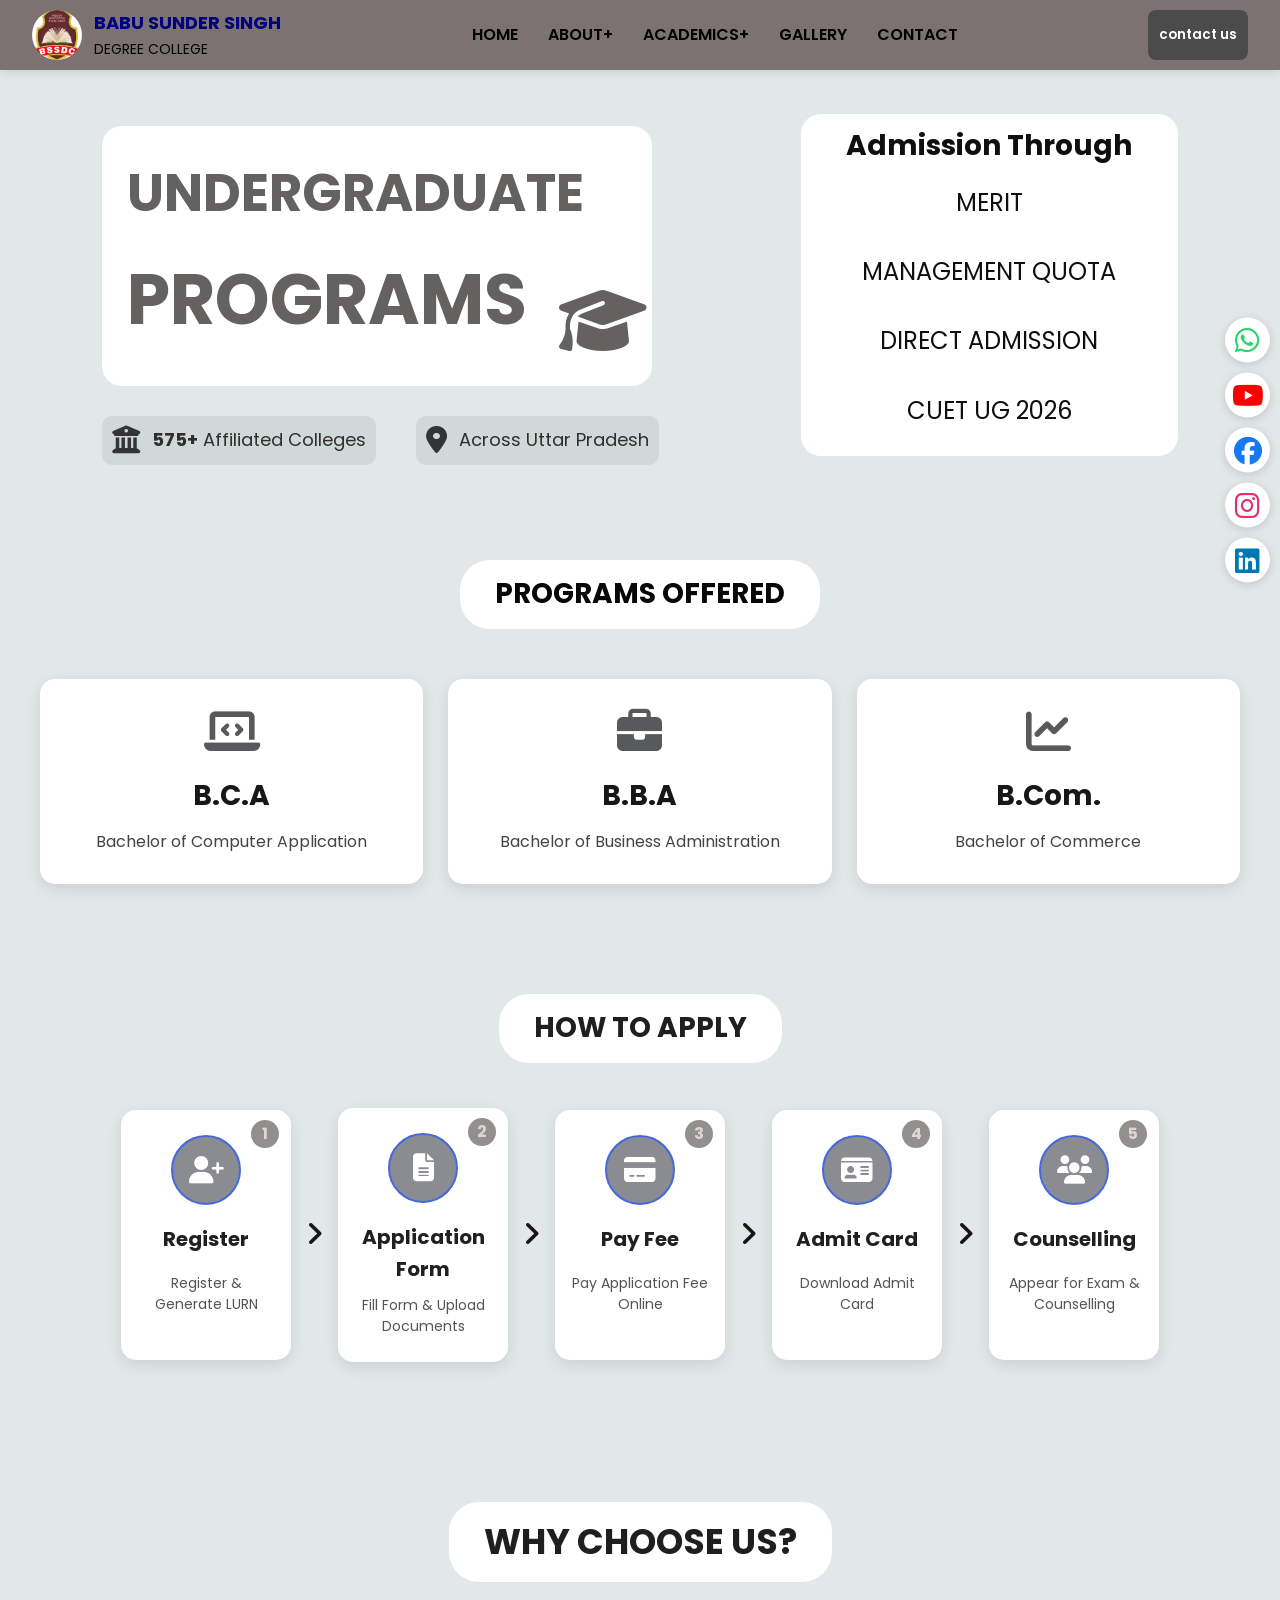
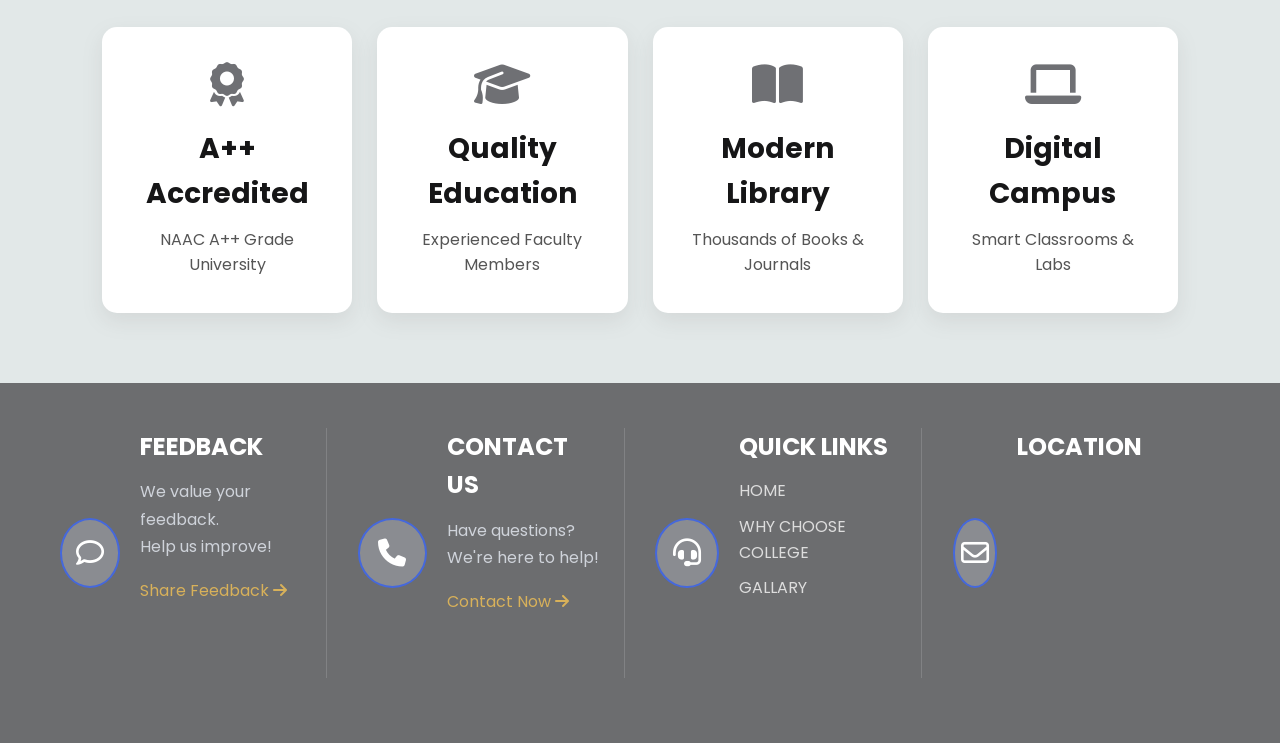
<file: Full_college_web/ug.html>
<!DOCTYPE html>
<html lang="en">
<head>
    <meta charset="UTF-8">
    <meta name="viewport" content="width=device-width, initial-scale=1.0">
    <title>Document</title>
      <link rel="stylesheet" href="ug.css">
    <link rel="preconnect" href="https://fonts.googleapis.com">
    <link rel="preconnect" href="https://fonts.gstatic.com" crossorigin>
    <link href="https://fonts.googleapis.com/css2?family=Poppins:wght@300;400;500;600;700;800&display=swap"
        rel="stylesheet">
    <link rel="stylesheet" href="https://cdnjs.cloudflare.com/ajax/libs/font-awesome/6.5.1/css/all.min.css">
</head>
<body>
       <aside class="social-sidebar" aria-label="Social Media Links">
        <a href="https://wa.me/9369152065/" class="social-btn whatsapp" title="whatsapp"><i
                class="fab fa-whatsapp"></i></a>
        <a href="https://www.youtube.com/" class="social-btn youtube" title="youtube"><i class="fab fa-youtube"></i></a>
        <a href="https://www.facebook.com/index.php/" class="social-btn facebook" title="facebook"><i
                class="fab fa-facebook"></i></a>
        <a href="https://www.instagram.com/?hl=enh" class="social-btn instagram" title="instagram"><i
                class="fab fa-instagram"></i></a>
        <a href="https://www.linkedin.com/feed/" class="social-btn linkedin" title="linkedin"><i
                class="fab fa-linkedin"></i></a>
    </aside>

    <!-- header start here  -->
    <header class="header">
        <input type="checkbox" id="nav-toggle" class="nav-toggle" hidden>
        <div class="header-inner">
            <div class="nav"> <a href="index.html" class="logo" class="toggle">
                    <span class="logo-icon"><i><img src="bssdc logo.jpg" alt="logo"></i></span>
                    <span class="logo-text">
                        <strong>BABU SUNDER SINGH </strong>
                        <small> DEGREE COLLEGE</small>
                    </span>

                </a>
            </div>

            <nav class="menu">
                <ul class="nav-menu">
                    <li><a href="index.html" class="nav-link">HOME</a></li>
                    <li class="has-dropdown">
                        <span class="nav-link dropdown-btn">ABOUT<span class="plus">+</span></span>
                        <ul class="dropdown">
                            <li><a href="about.html">ABOUT US</a></li>
                            <li><a href="why_choose.html">WHY CHOOSE</a></li>
                            <!-- <li><a href="faculty.html">OUR FACULTY</a></li> -->
                        </ul>
                    </li>
                    <li class="has-dropdown">
                        <span class="nav-link dropdown-btn">ACADEMICS<span class="plus">+</span></span>
                        <ul class="dropdown" style="list-style-type: none;">
                            <li><a href="ug.html">UNDERGRADUATE</a></li>
                            <li><a href="pg.html">POSTGRADUATE</a></li>
                            <!-- <li><a href="dip-cour.html">DIPLOMA COURSE</a></li> -->
                            <!-- <li><a href="certificate.html">CERTIFICATE COURSE</a></li> -->
                        </ul>
                    </li>
                    <!-- <li><a href="campus.html" class="nav-link">CAMPUS</a></li> -->
                    <li><a href="gallery.html" class="nav-link">GALLERY</a></li>
                    <li><a href="contact.html" class="nav-link">CONTACT</a></li>
                    </li>
                </ul>
            </nav>
            <button class="phone-btn" style="width:100px; height:50px; ">contact us</button>

            <label for="nav-toggle" class="menu-toggle" aria-label="toggle menu">
                <span></span>
                <span></span>
                <span></span>
            </label>
        </div>
    </header>
      <section class="hero">

    <div class="hero-left">

        <div class="title-box">
            <h3>UNDERGRADUATE</h3>
            <h4>PROGRAMS</h4>
            <i class="fa-solid fa-graduation-cap"></i>
        </div>

        <div class="hero-info">

            <div class="info">
                <i class="fa-solid fa-building-columns"></i>
                <span><b>575+</b> Affiliated Colleges</span>
            </div>

            <div class="info">
                <i class="fa-solid fa-location-dot"></i>
                <span>Across Uttar Pradesh</span>
            </div>

        </div>

    </div>

    <div class="hero-right">

        <div class="admission-box">

            <h3>Admission Through</h3>

            <ul>
                <li>MERIT</li>
                <li>MANAGEMENT QUOTA</li>
                <li>DIRECT ADMISSION</li>
                <li>CUET UG 2026</li>
            </ul>

        </div>

    </div>

</section>
  <section class="programs">

    <div class="program-heading">
        <h2>PROGRAMS OFFERED</h2>
    </div>

    <div class="program-container">

        <div class="program-card">
            <i class="fa-solid fa-laptop-code"></i>
            <h3>B.C.A</h3>
            <p>Bachelor of Computer Application</p>
        </div> 

        <div class="program-card">
            <i class="fa-solid fa-briefcase"></i>
            <h3>B.B.A</h3>
            <p>Bachelor of Business Administration</p>
        </div>

        <div class="program-card">
            <i class="fa-solid fa-chart-line"></i>
            <h3>B.Com.</h3>
            <p> Bachelor of Commerce </p>
        </div>
    </div>

</section>
  <section class="apply">
    <div class="apply-title">
        <h2>HOW TO APPLY</h2>
    </div>

    <div class="apply-container">

        <div class="step">
            <div class="icon">
                <i class="fa-solid fa-user-plus"></i>
            </div>
            <span class="number">1</span>
            <h3>Register</h3><pre><h3></h3></pre>
            <p>Register & Generate LURN</p>
            <pre> </pre>
        </div>

        <div class="arrow">
            <i class="fa-solid fa-angle-right"></i>
        </div>

        <div class="step">
            <div class="icon">
                <i class="fa-solid fa-file-lines"></i>
            </div>
            <span class="number">2</span>
            <h3>Application Form</h3>
            <p>Fill Form & Upload Documents</p>
        </div>

        <div class="arrow">
            <i class="fa-solid fa-angle-right"></i>
        </div>

        <div class="step">
            <div class="icon">
                <i class="fa-solid fa-credit-card"></i>
            </div>
            <span class="number">3</span>
            <h3>Pay Fee</h3><pre><h3></h3></pre>
            <p>Pay Application Fee Online</p>
              <pre> </pre>
        </div>

        <div class="arrow">
            <i class="fa-solid fa-angle-right"></i>
        </div>

        <div class="step">
            <div class="icon">
                <i class="fa-solid fa-id-card"></i>
            </div>
            <span class="number">4</span>
            <h3>Admit Card</h3><pre><h3></h3></pre>
            <p>Download Admit Card</p>
              <pre> </pre>
        </div>

        <div class="arrow">
            <i class="fa-solid fa-angle-right"></i>
        </div>

        <div class="step">
            <div class="icon">
                <i class="fa-solid fa-users"></i>
            </div>
            <span class="number">5</span>
            <h3>Counselling</h3><pre><h3></h3></pre>
            <p>Appear for Exam & Counselling</p>
              <pre> </pre>
        </div>

    </div>

</section>
  <section class="features">
    <div class="apply-title">
        <h2>WHY CHOOSE US?</h2>
    </div>

    <div class="feature-container">

        <div class="feature-box">
            <i class="fa-solid fa-award"></i>
            <h3>A++ Accredited</h3>
            <p>NAAC A++ Grade University</p>
        </div>

        <div class="feature-box">
            <i class="fa-solid fa-graduation-cap"></i>
            <h3>Quality Education</h3>
            <p>Experienced Faculty Members</p>
        </div>

        <div class="feature-box">
            <i class="fa-solid fa-book-open"></i>
            <h3>Modern Library</h3>
            <p>Thousands of Books & Journals</p>
        </div>

        <div class="feature-box">
            <i class="fa-solid fa-laptop"></i>
            <h3>Digital Campus</h3>
            <p>Smart Classrooms & Labs</p>
        </div>

    </div>

</section>

<!-- footer section -->
          <footer class="footer-bottom">

    <div class="box">
        <div class="icon">
            <i class="fa-regular fa-comment"></i>
        </div>
        <div class="content">
            <h3>FEEDBACK</h3>
            <p>We value your feedback.<br>Help us improve!</p>
            <a href="#">Share Feedback <i class="fa-solid fa-arrow-right"></i></a>
        </div>
    </div>

    <div class="box">
        <div class="icon">
            <i class="fa-solid fa-phone"></i>
        </div>
        <div class="content">
            <h3>CONTACT US</h3>
            <p>Have questions?<br>We're here to help!</p>
            <a href="contact.html">Contact Now <i class="fa-solid fa-arrow-right"></i></a>
        </div>
    </div>

    <div class="box">
        <div class="icon">
            <i class="fa-solid fa-headset"></i>
        </div>
        <div class="content">
            <h3>QUICK LINKS</h3>
            <ul>
                <li><a href="index.html">HOME</a></li>
                <li><a href="why_choose.html">WHY CHOOSE COLLEGE</a></li>
                <li><a href="gallery.html">GALLARY</a></li>
            </ul>
        </div>
    </div>

    <div class="box">
        <div class="icon">
            <i class="fa-regular fa-envelope"></i>
        </div>
        <div class="content">
            <h3>LOCATION</h3>
          <iframe class="LOCATION" src="https://www.google.com/maps/embed?pb=!1m18!1m12!1m3!1d3568.9523704227386!2d81.04402330979244!3d26.55379797532847!2m3!1f0!2f0!3f0!3m2!1i1024!2i768!4f13.1!3m3!1m2!1s0x399bedaac0000001%3A0xa933fde100e0690!2sBabu%20Sunder%20Singh%20Institute%20Of%20Technology%20And%20Management!5e0!3m2!1sen!2sin!4v1786130808070!5m2!1sen!2sin" width="600" height="450" style="border:0;" allowfullscreen="" loading="lazy" referrerpolicy="strict-origin-when-cross-origin"></iframe>
                </button>
            </div>
        </div>
    </div>

</footer>

</body>

</html>
</file>
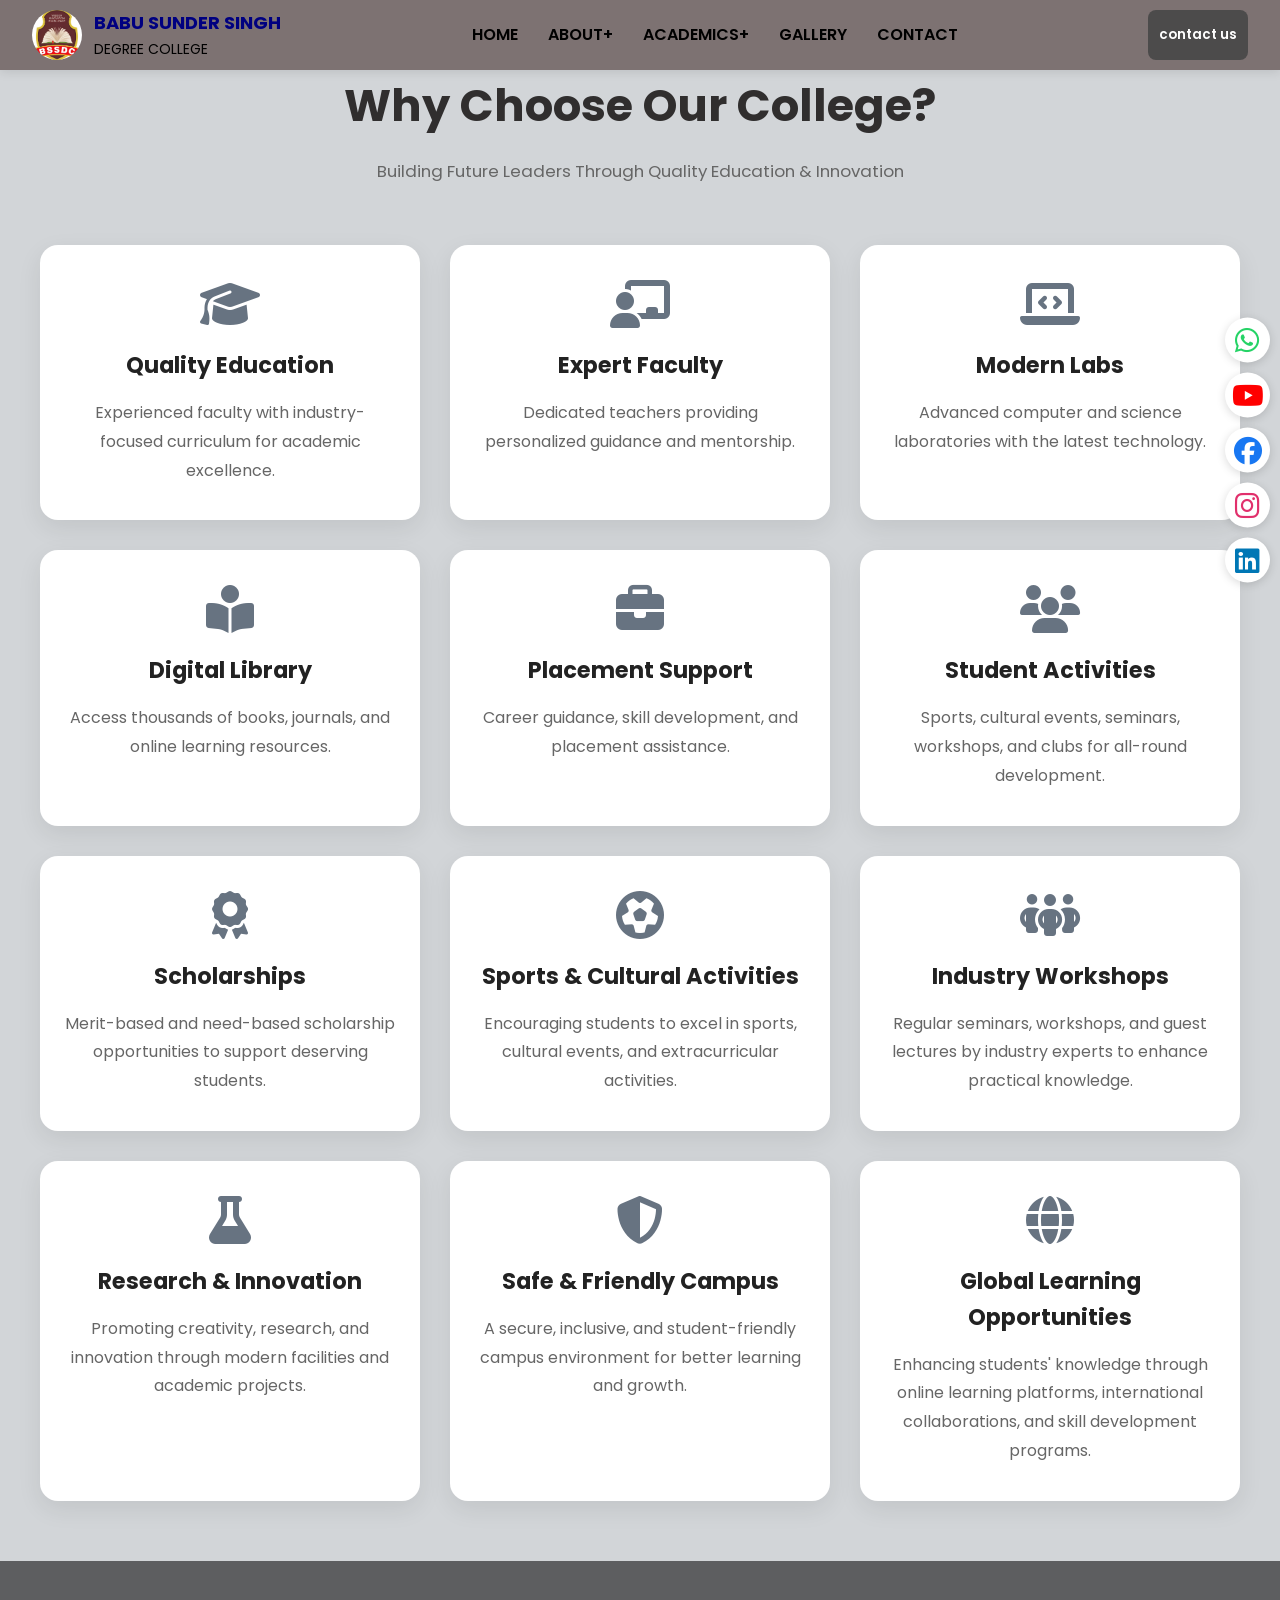
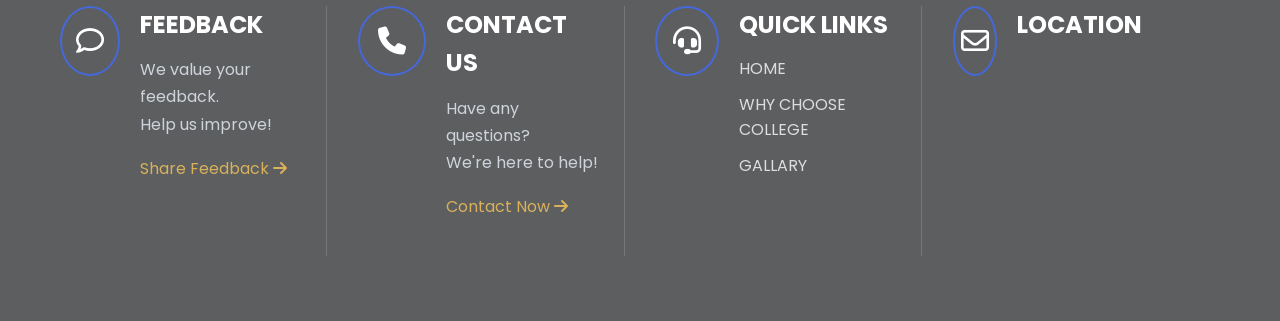
<file: Full_college_web/why_choose.html>
<!DOCTYPE html>
<html lang="en">

<head>
    <meta charset="UTF-8">
    <meta name="viewport" content="width=device-width, initial-scale=1.0">
    <title>Document</title>
    <link rel="stylesheet" href="why_choose.css">
    <link rel="preconnect" href="https://fonts.googleapis.com">
    <link rel="preconnect" href="https://fonts.gstatic.com" crossorigin>
    <link href="https://fonts.googleapis.com/css2?family=Poppins:wght@300;400;500;600;700;800&display=swap"
        rel="stylesheet">
    <link rel="stylesheet" href="https://cdnjs.cloudflare.com/ajax/libs/font-awesome/6.5.1/css/all.min.css">
</head>

<body>
    <aside class="social-sidebar" aria-label="Social Media Links">
        <a href="https://wa.me/9369152065/" class="social-btn whatsapp" title="whatsapp"><i
                class="fab fa-whatsapp"></i></a>
        <a href="https://www.youtube.com/" class="social-btn youtube" title="youtube"><i class="fab fa-youtube"></i></a>
        <a href="https://www.facebook.com/index.php/" class="social-btn facebook" title="facebook"><i
                class="fab fa-facebook"></i></a>
        <a href="https://www.instagram.com/?hl=en" class="social-btn instagram" title="instagram"><i
                class="fab fa-instagram"></i></a>
        <a href="https://www.linkedin.com/feed/" class="social-btn linkedin" title="linkedin"><i
                class="fab fa-linkedin"></i></a>
    </aside>

    <!-- header start here  -->
    <header class="header">
        <input type="checkbox" id="nav-toggle" class="nav-toggle" hidden>
        <div class="header-inner">
            <div class="nav"> <a href="index.html" class="logo" class="toggle">
                    <span class="logo-icon"><i><img src="bssdc logo.jpg" alt="logo"></i></span>
                    <span class="logo-text">
                        <strong>BABU SUNDER SINGH </strong>
                        <small> DEGREE COLLEGE</small>
                    </span>

                </a>
            </div>

            <nav class="menu">
                <ul class="nav-menu">
                    <li><a href="index.html" class="nav-link">HOME</a></li>
                    <li class="has-dropdown">
                        <span class="nav-link dropdown-btn">ABOUT<span class="plus">+</span></span>
                        <ul class="dropdown">
                            <li><a href="about.html">ABOUT US</a></li>
                            <li><a href="why_choose.html">WHY CHOOSE</a></li>
                            <!-- <li><a href="faculty.html">OUR FACULTY</a></li> -->
                        </ul>
                    </li>
                    <li class="has-dropdown">
                        <span class="nav-link dropdown-btn">ACADEMICS<span class="plus">+</span></span>
                        <ul class="dropdown" style="list-style-type: none;">
                            <li><a href="ug.html">UNDERGRADUATE</a></li>
                            <li><a href="pg.html">POSTGRADUATE</a></li>
                            <!-- <li><a href="dip-cour.html">DIPLOMA COURSE</a></li> -->
                            <!-- <li><a href="certificate.html">CERTIFICATE COURSE</a></li> -->
                        </ul>
                    </li>
                    <!-- <li><a href="campus.html" class="nav-link">CAMPUS</a></li> -->
                    <li><a href="gallery.html" class="nav-link">GALLERY</a></li>
                    <li><a href="contact.html" class="nav-link">CONTACT</a></li>
                    </li>
                </ul>
            </nav>
            <button class="phone-btn" style="width:100px; height:50px; ">contact us</button>

            <label for="nav-toggle" class="menu-toggle" aria-label="toggle menu">
                <span></span>
                <span></span>
                <span></span>
            </label>
        </div>
    </header>
 <div class="section-title">
                <h2>Why Choose Our College?</h2>
                <p>Building Future Leaders Through Quality Education & Innovation</p>
            </div>
    <section class="why-choose">
        <div class="container">
           

            <div class="choose-grid">

                <div class="card">
                    <i class="fa-solid fa-graduation-cap"></i>
                    <h3>Quality Education</h3>
                    <p>Experienced faculty with industry-focused curriculum for academic excellence.</p>
                </div>

                <div class="card">
                    <i class="fa-solid fa-chalkboard-user"></i>
                    <h3>Expert Faculty</h3>
                    <p>Dedicated teachers providing personalized guidance and mentorship.</p>
                </div>

                <div class="card">
                    <i class="fa-solid fa-laptop-code"></i>
                    <h3>Modern Labs</h3>
                    <p>Advanced computer and science laboratories with the latest technology.</p>
                </div>

                <div class="card">
                    <i class="fa-solid fa-book-open-reader"></i>
                    <h3>Digital Library</h3>
                    <p>Access thousands of books, journals, and online learning resources.</p>
                </div>

                <div class="card">
                    <i class="fa-solid fa-briefcase"></i>
                    <h3>Placement Support</h3>
                    <p>Career guidance, skill development, and placement assistance.</p>
                </div>

                <div class="card">
                    <i class="fa-solid fa-users"></i>
                    <h3>Student Activities</h3>
                    <p>Sports, cultural events, seminars, workshops, and clubs for all-round development.</p>
                </div>


                <div class="card">
                    <i class="fa-solid fa-award"></i>
                    <h3>Scholarships</h3>
                    <p>Merit-based and need-based scholarship opportunities to support deserving students.</p>
                </div>

                <div class="card">
                    <i class="fa-solid fa-futbol"></i>
                    <h3>Sports & Cultural Activities</h3>
                    <p>Encouraging students to excel in sports, cultural events, and extracurricular activities.</p>
                </div>

                <div class="card">
                    <i class="fa-solid fa-people-group"></i>
                    <h3>Industry Workshops</h3>
                    <p>Regular seminars, workshops, and guest lectures by industry experts to enhance practical
                        knowledge.</p>
                </div>

                <div class="card">
                    <i class="fa-solid fa-flask"></i>
                    <h3>Research & Innovation</h3>
                    <p>Promoting creativity, research, and innovation through modern facilities and academic projects.
                    </p>
                </div>

                <div class="card">
                    <i class="fa-solid fa-shield-halved"></i>
                    <h3>Safe & Friendly Campus</h3>
                    <p>A secure, inclusive, and student-friendly campus environment for better learning and growth.</p>
                </div>

                <div class="card">
                    <i class="fa-solid fa-globe"></i>
                    <h3>Global Learning Opportunities</h3>
                    <p>Enhancing students' knowledge through online learning platforms, international collaborations,
                        and skill development programs.</p>
                </div>

            </div>
        </div>
    </section>
<!-- footer section -->
     <footer class="footer-bottom">

    <div class="box">
        <div class="icon">
            <i class="fa-regular fa-comment"></i>
        </div>
        <div class="content">
            <h3>FEEDBACK</h3>
            <p>We value your feedback.<br>Help us improve!</p>
            <a href="#">Share Feedback <i class="fa-solid fa-arrow-right"></i></a>
        </div>
    </div>

    <div class="box">
        <div class="icon">
            <i class="fa-solid fa-phone"></i>
        </div>
        <div class="content">
            <h3>CONTACT US</h3>
            <p>Have any questions?<br>We're here to help!</p>
            <a href="contact.html">Contact Now <i class="fa-solid fa-arrow-right"></i></a>
        </div>
    </div>

    <div class="box">
        <div class="icon">
            <i class="fa-solid fa-headset"></i>
        </div>
        <div class="content">
            <h3>QUICK LINKS</h3>
            <ul>
                <li><a href="index.html">HOME</a></li>
                <li><a href="why_choose.html">WHY CHOOSE COLLEGE</a></li>
                <li><a href="gallery.html">GALLARY</a></li>
            </ul>
        </div>
    </div>

    <div class="box">
        <div class="icon">
            <i class="fa-regular fa-envelope"></i>
        </div>
        <div class="content">
            <h3>LOCATION</h3>
          <iframe class="LOCATION" src="https://www.google.com/maps/embed?pb=!1m18!1m12!1m3!1d3568.9523704227386!2d81.04402330979244!3d26.55379797532847!2m3!1f0!2f0!3f0!3m2!1i1024!2i768!4f13.1!3m3!1m2!1s0x399bedaac0000001%3A0xa933fde100e0690!2sBabu%20Sunder%20Singh%20Institute%20Of%20Technology%20And%20Management!5e0!3m2!1sen!2sin!4v1786130808070!5m2!1sen!2sin" width="600" height="450" style="border:0;" allowfullscreen="" loading="lazy" referrerpolicy="strict-origin-when-cross-origin"></iframe>
                </button>
            </div>
        </div>
    </div>

</footer>

</body>

</html>
</file>
<file: Full_college_web/about.css>
/* =====================================
GLOBAL CSS
===================================== */

* {
  margin: 0;
  padding: 0;
  box-sizing: border-box;
}

body {
  width: 100%;
  min-height: 100vh;
  font-family: "Poppins", sans-serif;
  color: #302e2e;
  overflow-x: hidden;
  line-height: 1.6;
}

img {
  max-width: 100%;
  display: block;
}

a {
  text-decoration: none;
}

ul {
  list-style: none;
}

button {
  border: none;
  outline: none;
  cursor: pointer;
  font-family: "Poppins", sans-serif;
}

input,
textarea {
  outline: none;
  border: none;
  font-family: "Poppins", sans-serif;
}

h1 {
  font-size: 50px;
}

h2 {
  font-size: 40px;
}

h3 {
  font-size: 28px;
}

p {
  font-size: 16px;
}

section {
  width: 100%;
  padding: 60px 0;
}

/* =====================================
GLOBAL MEDIA QUERY
===================================== */

@media (max-width: 768px) {
  body {
    overflow-x: hidden;
  }

  h1 {
    font-size: 32px;
  }

  h2 {
    font-size: 28px;
  }

  h3 {
    font-size: 22px;
  }

  p {
    font-size: 15px;
  }

  section {
    padding: 40px 0;
  }
}
/* =====================================
SOCIAL SIDEBAR
===================================== */

.social-sidebar {
  position: fixed;
  top: 50%;
  right: 10px;
  transform: translateY(-50%);
  display: flex;
  flex-direction: column;
  gap: 10px;
  z-index: 999;
}

.social-btn {
  width: 45px;
  height: 45px;
  background-color: #ffffff;
  border-radius: 50%;
  display: flex;
  justify-content: center;
  align-items: center;
  text-decoration: none;
  box-shadow: 0 2px 10px rgba(0, 0, 0, 0.15);
  transition: 0.3s;
}

.social-btn:hover {
  transform: scale(1.1);
}

.social-btn i {
  font-size: 28px;
}

.whatsapp {
  color: #25d366;
}

.youtube {
  color: #ff0000;
}

.facebook {
  color: #1877f2;
}

.instagram {
  color: #e1306c;
}

.linkedin {
  color: #0077b5;
}

/* =====================================
SOCIAL SIDEBAR MEDIA QUERY
===================================== */

@media (max-width: 768px) {
  .social-sidebar {
    right: 5px;
    gap: 8px;
  }

  .social-btn {
    width: 40px;
    height: 40px;
  }

  .social-btn i {
    font-size: 24px;
  }
}

/* =====================================
HEADER SECTION
===================================== */

.header {
  width: 100%;
  height: 70px;
  background-color: #7d7272;
  position: sticky;
  top: 0;
  left: 0;
  z-index: 100;
  box-shadow: 0 2px 10px rgba(0, 0, 0, 0.1);
}

.header-inner {
  width: 95%;
height: 70px;
  margin: auto;
  display: flex;
  justify-content: space-between;
  align-items: center;
}

/* LOGO */

.logo {
  display: flex;
  align-items: center;
  gap: 12px;
  text-decoration: none;
}

.logo img {
  width: 50px;
  height: 50px;
  border-radius: 50%;
  object-fit: cover;
}

.logo-text {
  display: flex;
  flex-direction: column;
}

.logo-text strong {
  font-size: 18px;
  color: navy;
}

.logo-text small {
  font-size: 14px;
  color: black
}

/* NAVIGATION */

.nav-menu {
  display: flex;
  align-items: center;
  gap: 30px;
  text-decoration: none;
}

.nav-link {
  color: #000;
  font-size: 16px;
  font-weight: 600;
  transition: 0.3s;
}

.nav-link:hover {
  color: rgb(23, 22, 23);
}

/* DROPDOWN */

.nav-menu li {
  position: relative;
}

.dropdown {
  display: none;
  position: absolute;
  top: 100%;
  left: 0;
  width: 220px;
  background-color: #ffffff;
  box-shadow: 0 5px 15px rgba(0, 0, 0, 0.1);
}

.dropdown li {
  padding: 12px;
}

.dropdown li:hover {
  background: #f5f5f5;
}

.has-dropdown:hover .dropdown {
  display: block;
}

/* BUTTON */

.phone-btn {
  width: 120px;
  align-items: center;
  height: 40px;
  background-color:rgb(76, 75, 75);
  color: #ffffff;
  border-radius: 8px;
  font-weight: 600;
  transition: 0.3s;
}

.phone-btn:hover {
  background-color: navy;
}

/* HAMBURGER MENU */
/* checkbox hide */

.nav-toggle {
  display: none;
}

/* hamburger */

.menu-toggle {
  display: none;
  width: 30px;
  height: 25px;
  position: relative;
  cursor: pointer;
}

.menu-toggle span {
  position: absolute;
  width: 100%;
  height: 3px;
  background: black;
  border-radius: 5px;
  transition: 0.4s;
}

.menu-toggle span:nth-child(1) {
  top: 0;
}

.menu-toggle span:nth-child(2) {
  top: 10px;
}

.menu-toggle span:nth-child(3) {
  top: 20px;
}

/* =====================================
HEADER MEDIA QUERY
===================================== */

@media(max-width:768px){

.header{
    min-height:80px;
}

.header-inner{
    width:100%;
    padding:0 15px;
}

.logo img{
    width:55px;
    height:55px;
}

.logo-text strong{
    font-size:15px;
}

.logo-text small{
    font-size:12px;
}

.menu-toggle{
    display:block;
}

.menu{
    position:absolute;
    top:80px;
    left:-100%;
    width:100%;
    background-color:#ffffff;
    transition:0.4s;
}

.nav-menu{
    flex-direction:column;
    align-items:flex-start;
    gap:15px;
    padding:20px;
}

.nav-link{
    width:100%;
}

.dropdown{
    position:static;
    width:100%;
    box-shadow:none;
}

.phone-btn{
    display:none;
}

.menu-toggle{
    display:block;
    text-align: center;
}

/* menu */

.menu{
    position:absolute;
    top:90px;
    left:-100%;
    width:100%;
    background:white;
    transition:.4s;
    text-align: center;
}

.nav-menu{
    flex-direction:column;
    align-items:flex-start;
    padding:20px;
    text-align: center;
}

.nav-menu li{
    width:100%;
    text-align: center;
}

.nav-link{
    display:block;
    text-align:left;
    padding:10px;
    text-align: center;
}

/* open menu */

#nav-toggle:checked ~ .header-inner .menu{
   left:0;
}

/* line to cross */

#nav-toggle:checked ~ .header-inner .menu-toggle span:nth-child(1){
    transform:rotate(45deg);
    top:10px;
}

#nav-toggle:checked ~ .header-inner .menu-toggle span:nth-child(2){
    opacity:0;
}

#nav-toggle:checked ~ .header-inner .menu-toggle span:nth-child(3){
    transform:rotate(-45deg);
    top:10px;
}
}

/* ================= HERO SECTION ================= */

 #outer-divv{
   height: 83.6vh;
  width: 100%;
  display: flex;
  flex-direction: row;
  background-color: #cac3c3;
    
 } 
#innner-div{
  /* background-color: rgb(141, 132, 132); */
    width: 40%;
    /* position: relative; */
 height: 83.6vh;
} 


.overlay {
    position: relative;
    text-align: center;
    padding: 30px;
    width: 95%;
   margin: auto;
   border-radius: 20px;
}
.h22{
  width: 90%;
      display: flex;
    justify-content: center;
    align-items: center;
    overflow: hidden;
}



/* ================= HERO RESPONSIVE ================= */

@media (max-width: 768px) {

  #outer-divv {
    width: 100%;
    height: auto;
    min-height: 83.6vh;
    display: flex;
    flex-direction: column;
    align-items: center;
  }

  #innner-div {
    width: 90%;
    height: auto;
    min-height: auto;
  }

  .overlay {
    width: 90%;
    padding: 20px;
    margin: 20px auto;
  }

  .h22 {
    width: 100%;
    display: flex;
    justify-content: center;
    align-items: center;
    overflow: hidden;
  }

}
/* ================= ABOUT SECTION ================= */

 .about-text { 
  /* background-color:rgb(88, 123, 123); */
    width: 95%;
    margin: auto;
    border-radius: 20px;
 }
 #para2{
  width: 100%;
  height: 100%;
      display: flex;
    justify-content: center;
    align-items: center;
    padding: 10px;
    overflow: hidden;
  /* color: rgb(98, 12, 12);  */
  
} 
 .h333{
  display: flex;
  justify-content: center;
  align-items: center;
 }
 #para2{
  font-size: 15px;

 }

 #div {
  display: flex;
  flex-direction:column;
    width: 60%;
   height: 83.6vh;
     display: flex;
    align-items: center;
    justify-content: center;
    gap: 40px;
     
} 


.img2 {
  height: 100%;
    width: 90%;
 margin: auto;
    object-fit: cover;
    border-radius: 20px;
  height: 100%;
     transition: 0.4s; 

} 
.img2:hover{
  transform: scale(1.02);
} 
@media (max-width: 768px) {

  .about-text {
    width: 90%;
    margin: 15px auto;
    border-radius: 15px;
  }

  #para2 {
    width: 100%;
    height: auto;
    padding: 10px;
    font-size: 14px;
    display: flex;
    justify-content: center;
    align-items: center;
    overflow: hidden;
  }

  .h333 {
    display: flex;
    justify-content: center;
    align-items: center;
    text-align: center;
  }

  #div {
    width: 100%;
    height: auto;
    min-height: auto;
    display: flex;
    flex-direction: column;
    align-items: center;
    justify-content: center;
    gap: 20px;
    padding: 20px 0;
  }

  .img2 {
    width: 90%;
    height: auto;
    max-height: 400px;
    margin: auto;
    object-fit: cover;
    border-radius: 15px;
    transition: 0.4s;
  }

  .img2:hover {
    transform: scale(1.01);
  }
}


/* =====================================================
                    FOOTER SECTION
===================================================== */

body{
 
    background:#f3f3f3;
}

.footer-bottom{
   height: 40vh;
    background:#5d5e60;
    display:flex;
    justify-content:space-between;
    flex-wrap:wrap;
    padding:45px 60px;
    color:#fff;
    
}

.box{
    width:23%;
    min-width:240px;
    display:flex;
    gap:20px;
    border-right:1px solid rgba(255,255,255,.15);
    padding-right:20px;
    margin-bottom:20px;
}

.box:last-child{
    border-right:none;
}

.icon{
    width:70px;
    height:70px;
    border:2px solid #4568dc;
    border-radius:50%;
    display:flex;
    justify-content:center;
    align-items:center;
    color:#fff;
    font-size:28px;
}

.content h3{
    margin-bottom:12px;
    font-size:24px;
}

.content p{
    color:#cfd3da;
    line-height:1.7;
    margin-bottom:18px;
}
.LOCATION{
  height: 20vh;
  width: 100%;
  object-fit: cover;
}

.content a{
    color:#d8b15a;
    text-decoration:none;
}

.content ul{
    list-style:none;
}

.content ul li{
    margin:10px 0;
}

.content ul li a{
    color:#ddd;
    text-decoration:none;
}

.newsletter{
    display:flex;
    margin-top:15px;
}

.newsletter input{
    flex:1;
    padding:12px;
    border:none;
    outline:none;
    background:#2d3748;
    color:#fff;
}

.newsletter button{
    width:60px;
    border:none;
    background:#d8b15a;
    cursor:pointer;
    font-size:20px;
}

/* =====================================
   768px RESPONSIVE
===================================== */

@media (max-width: 768px) {

    .footer-bottom {
      display: flex;
        flex-direction: column;
        width: 100%;
        height: auto;
        min-height: auto;
        gap: 25px;
        padding: 35px 30px;
    }


    /* BOX */

    .box {
      
        width: 100%;
        min-width: 0;

        display: flex;
        gap: 15px;

        border-right: 1px solid rgba(255, 255, 255, 0.15);
        border-bottom: none;

        padding-right: 20px;
        margin-bottom: 0;
    }
    /* ICON */

    .icon {
      
        width: 50px;
        height: 50px;
        min-width: 60px;
        font-size: 24px;
    }


    /* CONTENT */

    .content {
        width: 100%;
        min-width: 0;
    }

    .content h3 {
        font-size: 20px;
        margin-bottom: 10px;
    }

    .content p {
        font-size: 14px;
        line-height: 1.6;

        overflow-wrap: break-word;
        word-wrap: break-word;
    }


    /* LOCATION */

    .LOCATION {
        width: 60%;
        height: 160px;
        object-fit: cover;
    }


    /* LIST */

    .content ul {
        padding: 0;
        margin: 0;
    }

    .content ul li {
        margin: 8px 0;
    }


    /* NEWSLETTER */

    .newsletter {
        width: 100%;
        display: flex;
    }

    .newsletter input {
        width: 100%;
        min-width: 0;
        padding: 10px;
    }

    .newsletter button {
        width: 50px;
        min-width: 60px;
        font-size: 18px;
    }
}
</file>
<file: Full_college_web/confirmation.css>
/* ===========================
   Global CSS
=========================== */

*{
    margin:0;
    padding:0;
    box-sizing:border-box;
    font-family:Arial, Helvetica, sans-serif;
}

body{
    width:100%;
    min-height:100vh;
    display:flex;
    justify-content:center;
    align-items:center;
    background:linear-gradient(135deg,#0b4ea2,#4e8df5);
    padding:20px;
}

/* ===========================
   Confirmation Box
=========================== */

.box{
    width:550px;
    background:#ffffff;
    text-align:center;
    padding:45px 35px;
    border-radius:15px;
    box-shadow:0 15px 35px rgba(0,0,0,0.2);
}

.icon{
    width:100px;
    height:100px;
    margin:0 auto 20px;
    border-radius:50%;
    background:#28a745;
    color:#fff;
    font-size:60px;
    display:flex;
    justify-content:center;
    align-items:center;
}

h1{
    font-size:36px;
    color:#0b4ea2;
    margin-bottom:15px;
}

p{
    font-size:18px;
    color:#555;
    line-height:30px;
    margin-bottom:35px;
}

a{
    display:inline-block;
    text-decoration:none;
    background:#0b4ea2;
    color:#fff;
    padding:15px 35px;
    border-radius:8px;
    font-size:18px;
    font-weight:600;
    transition:.3s;
}

a:hover{
    background:#083b8a;
    transform:translateY(-3px);
}

/* ===========================
   Responsive CSS
=========================== */

@media(max-width:768px){

    .box{
        width:100%;
        padding:35px 25px;
    }

    .icon{
        width:85px;
        height:85px;
        font-size:50px;
    }

    h1{
        font-size:28px;
    }

    p{
        font-size:16px;
        line-height:26px;
    }

    a{
        width:100%;
        padding:14px;
        font-size:17px;
    }

}

@media(max-width:480px){

    body{
        padding:15px;
    }

    .box{
        padding:30px 18px;
    }

    .icon{
        width:75px;
        height:75px;
        font-size:42px;
    }

    h1{
        font-size:24px;
    }

    p{
        font-size:15px;
        line-height:24px;
    }

    a{
        font-size:16px;
        padding:13px;
    }

}
</file>
<file: Full_college_web/contact.css>
/* =====================================
GLOBAL CSS
===================================== */

* {
  margin: 0;
  padding: 0;
  box-sizing: border-box;
}

body {
  width: 100%;
  min-height: 100vh;
  font-family: "Poppins", sans-serif;
  color: #302e2e;
  overflow-x: hidden;
  line-height: 1.6;
}

img {
  max-width: 100%;
  display: block;
}

a {
  text-decoration: none;
}

ul {
  list-style: none;
}

button {
  border: none;
  outline: none;
  cursor: pointer;
  font-family: "Poppins", sans-serif;
}

input,
textarea {
  outline: none;
  border: none;
  font-family: "Poppins", sans-serif;
}

h1 {
  font-size: 50px;
}

h2 {
  font-size: 40px;
}

h3 {
  font-size: 28px;
}

p {
  font-size: 16px;
}

section {
  width: 100%;
 
}

/* =====================================
GLOBAL MEDIA QUERY
===================================== */

@media (max-width: 768px) {
  body {
    overflow-x: hidden;
  }

  h1 {
    font-size: 32px;
  }

  h2 {
    font-size: 28px;
  }

  h3 {
    font-size: 22px;
  }

  p {
    font-size: 15px;
  }

  section {
    padding: 40px 0;
  }
}
/* =====================================
SOCIAL SIDEBAR
===================================== */

.social-sidebar {
  position: fixed;
  top: 50%;
  right: 10px;
  transform: translateY(-50%);
  display: flex;
  flex-direction: column;
  gap: 10px;
  z-index: 999;
}

.social-btn {
  width: 45px;
  height: 45px;
  background-color: #ffffff;
  border-radius: 50%;
  display: flex;
  justify-content: center;
  align-items: center;
  text-decoration: none;
  box-shadow: 0 2px 10px rgba(0, 0, 0, 0.15);
  transition: 0.3s;
}

.social-btn:hover {
  transform: scale(1.1);
}

.social-btn i {
  font-size: 28px;
}

.whatsapp {
  color: #25d366;
}

.youtube {
  color: #ff0000;
}

.facebook {
  color: #1877f2;
}

.instagram {
  color: #e1306c;
}

.linkedin {
  color: #0077b5;
}

/* =====================================
SOCIAL SIDEBAR MEDIA QUERY
===================================== */

@media (max-width: 768px) {
  .social-sidebar {
    right: 5px;
    gap: 8px;
  }

  .social-btn {
    width: 40px;
    height: 40px;
  }

  .social-btn i {
    font-size: 24px;
  }
}

/* =====================================
HEADER SECTION
===================================== */

.header {
  width: 100%;
  height: 70px;
  background-color: #7d7272;
  position: sticky;
  top: 0;
  left: 0;
  z-index: 100;
  box-shadow: 0 2px 10px rgba(0, 0, 0, 0.1);
}

.header-inner {
  width: 95%;
height: 70px;
  margin: auto;
  display: flex;
  justify-content: space-between;
  align-items: center;
}

/* LOGO */

.logo {
  display: flex;
  align-items: center;
  gap: 12px;
  text-decoration: none;
}

.logo img {
  width: 50px;
  height: 50px;
  border-radius: 50%;
  object-fit: cover;
}

.logo-text {
  display: flex;
  flex-direction: column;
}

.logo-text strong {
  font-size: 18px;
  color: navy;
}

.logo-text small {
  font-size: 14px;
  color: black
}

/* NAVIGATION */

.nav-menu {
  display: flex;
  align-items: center;
  gap: 30px;
  text-decoration: none;
}

.nav-link {
  color: #000;
  font-size: 16px;
  font-weight: 600;
  transition: 0.3s;
}

.nav-link:hover {
  color: rgb(47, 20, 220);
}

/* DROPDOWN */

.nav-menu li {
  position: relative;
}

.dropdown {
  display: none;
  position: absolute;
  top: 100%;
  left: 0;
  width: 220px;
  background-color: #ffffff;
  box-shadow: 0 5px 15px rgba(0, 0, 0, 0.1);
}

.dropdown li {
  padding: 12px;
}

.dropdown li:hover {
  background: #f5f5f5;
}

.has-dropdown:hover .dropdown {
  display: block;
}

/* BUTTON */

.phone-btn {
  width: 120px;
  align-items: center;
  height: 40px;
  background-color:rgb(76, 75, 75);
  color: #ffffff;
  border-radius: 8px;
  font-weight: 600;
  transition: 0.3s;
}

.phone-btn:hover {
  background-color: navy;
}

/* HAMBURGER MENU */
/* checkbox hide */

.nav-toggle {
  display: none;
}

/* hamburger */

.menu-toggle {
  display: none;
  width: 30px;
  height: 25px;
  position: relative;
  cursor: pointer;
}

.menu-toggle span {
  position: absolute;
  width: 100%;
  height: 3px;
  background: black;
  border-radius: 5px;
  transition: 0.4s;
}

.menu-toggle span:nth-child(1) {
  top: 0;
}

.menu-toggle span:nth-child(2) {
  top: 10px;
}

.menu-toggle span:nth-child(3) {
  top: 20px;
}

/* =====================================
HEADER MEDIA QUERY
===================================== */

@media (max-width: 768px) {
  .header {
    min-height: 80px;
  }

  .header-inner {
    width: 100%;
    padding: 0 15px;
  }

  .logo img {
    width: 55px;
    height: 55px;
  }

  .logo-text strong {
    font-size: 15px;
  }

  .logo-text small {
    font-size: 12px;
  }

  .menu-toggle {
    display: block;
  }

  .menu {
    position: absolute;
    top: 80px;
    left: -100%;
    width: 100%;
    background-color: #ffffff;
    transition: 0.4s;
  }

  .nav-menu {
    flex-direction: column;
    align-items: flex-start;
    gap: 15px;
    padding: 20px;
  }

  .nav-link {
    width: 100%;
  }

  .dropdown {
    position: static;
    width: 100%;
    box-shadow: none;
  }

  .phone-btn {
    display: none;
  }

  .menu-toggle {
    display: block;
    text-align: center;
  }

  /* menu */

  .menu {
    position: absolute;
    top: 90px;
    left: -100%;
    width: 100%;
    background: white;
    transition: 0.4s;
    text-align: center;
  }

  .nav-menu {
    flex-direction: column;
    align-items: flex-start;
    padding: 20px;
    text-align: center;
  }

  .nav-menu li {
    width: 100%;
    text-align: center;
  }

  .nav-link {
    display: block;
    text-align: left;
    padding: 10px;
    text-align: center;
  }

  /* open menu */

  #nav-toggle:checked ~ .header-inner .menu {
    left: 0;
  }

  /* line to cross */

  #nav-toggle:checked ~ .header-inner .menu-toggle span:nth-child(1) {
    transform: rotate(45deg);
    top: 10px;
  }

  #nav-toggle:checked ~ .header-inner .menu-toggle span:nth-child(2) {
    opacity: 0;
  }

  #nav-toggle:checked ~ .header-inner .menu-toggle span:nth-child(3) {
    transform: rotate(-45deg);
    top: 10px;
  }
}

/* ===== Banner ===== */
/* .contact-banner {
  position: relative;
  width: 100%;
  height: 350px;
  overflow: hidden;
  display: flex;
  align-items: center;
  /* justify-content:center; */
/* }  */

/* .banner-video { */
  /* position: absolute;
  top: 0;
  left: 0;
  width: 100%;
  height: 100%;
  object-fit: cover; */
/* } */

/* .contact-banner::before { */
  /* content: "";
  position: absolute;
  top: 0;
  left: 0;
  width: 100%;
  height: 100%;
  background: rgba(0, 0, 0, 0.25);
  /* z-index: 1; */
/* } */

 /* .overlay {
  position: relative;
  z-index: 2; */
/* }  */

/* .overlay h1 {
  font-size: 42px;
  margin-bottom: 10px;
  margin-left: 100px;
} */

/* .overlay p {
  font-size: 16px;
} */

/* @media (max-width: 768px) {
  .contact-banner {
    height: 250px;
  }

  .overlay h1 {
    font-size: 28px;
  }
} */

/* ===== Main Section ===== */
.contact-div{
  width: 100%;
  background-color:rgb(226, 236, 236);
}
.contact-section {
  width: 90%;
  max-width: 100%;
  margin: auto;
}

/* ===== Common Box ===== */

.contact-box,
.address-box,
.info-card,
.map {
  background: rgb(220, 213, 213);
  border-radius: 10px;
  padding: 30px;
  box-shadow: 0 5px 20px rgba(0, 0, 0, 0.1);
  margin-bottom: 25px;
}

/* ===== Form ===== */

.contact-box h2 {
  text-align: center;
  color: #5a3321;
  margin-bottom: 30px;
}

.contact-box input,
.contact-box textarea {
  width: 100%;
  padding: 15px;
  margin-bottom: 15px;
  border: 1px solid #ddd;
  border-radius: 5px;
  outline: none;
  font-size: 15px;
  box-sizing: border-box;
}

.contact-box textarea {
  height: 120px;
  resize: none;
}

.contact-box button {
  width: 100%;
  padding: 15px;
  border: none;
  background: #5a3321;
  color: white;
  font-size: 16px;
  border-radius: 5px;
  cursor: pointer;
  transition: 0.3s;
}

.contact-box button:hover {
  background: #7a4a32;
}

/* ===== Address ===== */

.address-box {
  text-align: center;
}

.address-box i {
  font-size: 40px;
  color: orange;
  margin-bottom: 15px;
}

.address-box h3 {
  color: #5a3321;
}

/* ===== Email & Call ===== */

.info-grid {
  display: grid;
  grid-template-columns: 1fr 1fr;
  gap: 20px;
}

.info-card {
  text-align: center;
}

.info-card i {
  font-size: 35px;
  color: orange;
  margin-bottom: 10px;
}

.info-card h3 {
  color: #5a3321;
}

/* ===== Map ===== */

.map iframe {
  width: 100%;
  height: 350px;
  border: 0;
  border-radius: 10px;
}

/* ===== Responsive ===== */

@media (max-width: 768px) {

    .footer-bottom {
      display: flex;
        flex-direction: column;
        width: 100%;
        height: auto;
        min-height: auto;
        gap: 25px;
        padding: 35px 30px;
    }


    /* BOX */

    .box {
      
        width: 100%;
        min-width: 0;

        display: flex;
        gap: 15px;

        border-right: 1px solid rgba(255, 255, 255, 0.15);
        border-bottom: none;

        padding-right: 20px;
        margin-bottom: 0;
    }
    /* ICON */

    .icon {
      
        width: 50px;
        height: 50px;
        min-width: 60px;
        font-size: 24px;
    }


    /* CONTENT */

    .content {
        width: 100%;
        min-width: 0;
    }

    .content h3 {
        font-size: 20px;
        margin-bottom: 10px;
    }

    .content p {
        font-size: 14px;
        line-height: 1.6;

        overflow-wrap: break-word;
        word-wrap: break-word;
    }


    /* LOCATION */

    .LOCATION {
        width: 60%;
        height: 160px;
        object-fit: cover;
    }


    /* LIST */

    .content ul {
        padding: 0;
        margin: 0;
    }

    .content ul li {
        margin: 8px 0;
    }


    /* NEWSLETTER */

    .newsletter {
        width: 100%;
        display: flex;
    }

    .newsletter input {
        width: 100%;
        min-width: 0;
        padding: 10px;
    }

    .newsletter button {
        width: 50px;
        min-width: 60px;
        font-size: 18px;
    }
}
</file>
<file: Full_college_web/enroll.css>
*{
    margin:0;
    padding:0;
    box-sizing:border-box;
    font-family:Arial, Helvetica, sans-serif;
}

body{
    background:#eef3fb;
}

.container{
    width:95%;
    max-width:1200px;
    margin:30px auto;
    background:#fff;
    border-radius:12px;
    box-shadow:0 5px 20px rgba(0,0,0,.15);
    overflow:hidden;
}

/* Header */

header{
    width:100%;
    background:#083b8a;
    color:#fff;
    text-align:center;
    padding:25px 20px;
    display: flex;
    justify-content: space-evenly;
}

header img{
    width:90px;
    height:90px;
    margin-bottom:10px;
}

header h1{
    font-size:38px;
    font-weight:700;
    margin-bottom:8px;
    text-transform:uppercase;
}

header h3{
    font-size:20px;
    font-weight:500;
    margin-bottom:8px;
}

header p{
    font-size:18px;
    color:#ffd24d;
}

/* Form */

form{
    padding:35px;
}

form h2{
    text-align:center;
    color:#083b8a;
    font-size:34px;
    margin-bottom:35px;
    font-weight:700;
}

/* Fieldset */

fieldset{
    border:1px solid #d9d9d9;
    border-radius:8px;
    padding:25px;
    margin-bottom:30px;
}

legend{
    background:#0b4ea2;
    color:#fff;
    padding:10px 18px;
    border-radius:5px;
    font-size:18px;
    font-weight:600;
}

/* Row */

.row{
    display:flex;
    justify-content:space-between;
    gap:20px;
    margin-bottom:20px;
}

.row div{
    flex:1;
}

/* Labels */

label{
    display:block;
    font-size:16px;
    font-weight:600;
    color:#222;
    margin-bottom:8px;
}

/* Inputs */

input,
select,
textarea{
    width:100%;
    padding:12px 15px;
    border:1px solid #cfcfcf;
    border-radius:6px;
    outline:none;
    font-size:15px;
    background:#fff;
}

input:focus,
select:focus,
textarea:focus{
    border-color:#0b4ea2;
}

textarea{
    resize:none;
    margin-bottom:20px;
}

/* Radio */

input[type="radio"]{
    width:auto;
    margin-right:5px;
    margin-left:15px;
}

input[type="radio"]:first-child{
    margin-left:0;
}

/* Checkbox */

input[type="checkbox"]{
    width:auto;
    margin-right:10px;
}

/* File */

input[type="file"]{
    padding:10px;
    cursor:pointer;
}

/* Button */

button{
    display:block;
    width:320px;
    margin:30px auto 0;
    padding:15px;
    background:red;
    text-decoration: none;
    color:#fff;
    border:none;
    border-radius:6px;
    font-size:18px;
    font-weight:600;
    cursor:pointer;
    transition:.3s;
}

button a{
    text-decoration: none;
    color: white;
}
button:hover{
    background:#083b8a;
}



/* =========================
   Tablet (992px)
========================= */

@media (max-width:992px){

    form{
        padding:25px;
    }

    .row{
        flex-wrap:wrap;
    }

    .row div{
        width:48%;
        flex:none;
    }

    button{
        width:280px;
    }

}


/* =========================
   Mobile (768px)
========================= */

@media (max-width:768px){

    header{
        padding:20px 15px;
    }

    header img{
        width:70px;
        height:70px;
    }

    header h1{
        font-size:24px;
        line-height:35px;
    }

    header h3{
        font-size:17px;
    }

    header p{
        font-size:15px;
    }

    form{
        padding:20px;
    }

    form h2{
        font-size:24px;
        margin-bottom:25px;
    }

    fieldset{
        padding:18px;
    }

    legend{
        font-size:16px;
    }

    .row{
        flex-direction:column;
        gap:15px;
    }

    .row div{
        width:100%;
    }

    input,
    select,
    textarea{
        font-size:15px;
        padding:12px;
    }

    button{
        width:100%;
        font-size:17px;
    }

}


/* =========================
   Small Mobile (480px)
========================= */

@media (max-width:480px){

    .container{
        width:100%;
        border-radius:0;
    }

    header h1{
        font-size:19px;
        line-height:28px;
    }

    header h3{
        font-size:15px;
    }

    header p{
        font-size:13px;
    }

    form{
        padding:15px;
    }

    form h2{
        font-size:20px;
    }

    legend{
        font-size:15px;
        padding:8px 12px;
    }

    label{
        font-size:14px;
    }

    input,
    select,
    textarea{
        font-size:14px;
        padding:10px;
    }

    button{
        width:100%;
        padding:14px;
        font-size:16px;
    }

}
</file>
<file: Full_college_web/faculty.css>
/* =====================================
GLOBAL CSS
===================================== */

* {
  margin: 0;
  padding: 0;
  box-sizing: border-box;
}

body {
  width: 100%;
  min-height: 100vh;
  font-family: "Poppins", sans-serif;
  color: #302e2e;
  overflow-x: hidden;
  line-height: 1.6;
}

img {
  max-width: 100%;
  display: block;
}

a {
  text-decoration: none;
}

ul {
  list-style: none;
}

button {
  border: none;
  outline: none;
  cursor: pointer;
  font-family: "Poppins", sans-serif;
}

input,
textarea {
  outline: none;
  border: none;
  font-family: "Poppins", sans-serif;
}

h1 {
  font-size: 50px;
}

h2 {
  font-size: 40px;
}

h3 {
  font-size: 28px;
}

p {
  font-size: 16px;
}

section {
  width: 100%;
  padding: 60px 0;
}

/* =====================================
GLOBAL MEDIA QUERY
===================================== */

@media (max-width: 768px) {
  body {
    overflow-x: hidden;
  }

  h1 {
    font-size: 32px;
  }

  h2 {
    font-size: 28px;
  }

  h3 {
    font-size: 22px;
  }

  p {
    font-size: 15px;
  }

  section {
    padding: 40px 0;
  }
}
/* =====================================
SOCIAL SIDEBAR
===================================== */

.social-sidebar {
  position: fixed;
  top: 50%;
  right: 10px;
  transform: translateY(-50%);
  display: flex;
  flex-direction: column;
  gap: 10px;
  z-index: 999;
}

.social-btn {
  width: 45px;
  height: 45px;
  background-color: #ffffff;
  border-radius: 50%;
  display: flex;
  justify-content: center;
  align-items: center;
  text-decoration: none;
  box-shadow: 0 2px 10px rgba(0, 0, 0, 0.15);
  transition: 0.3s;
}

.social-btn:hover {
  transform: scale(1.1);
}

.social-btn i {
  font-size: 28px;
}

.whatsapp {
  color: #25d366;
}

.youtube {
  color: #ff0000;
}

.facebook {
  color: #1877f2;
}

.instagram {
  color: #e1306c;
}

.linkedin {
  color: #0077b5;
}

/* =====================================
SOCIAL SIDEBAR MEDIA QUERY
===================================== */

@media (max-width: 768px) {
  .social-sidebar {
    right: 5px;
    gap: 8px;
  }

  .social-btn {
    width: 40px;
    height: 40px;
  }

  .social-btn i {
    font-size: 24px;
  }
}

/* =====================================
HEADER SECTION
===================================== */

.header {
  width: 100%;
  height: 70px;
  background-color: #7d7272;
  position: sticky;
  top: 0;
  left: 0;
  z-index: 100;
  box-shadow: 0 2px 10px rgba(0, 0, 0, 0.1);
}

.header-inner {
  width: 95%;
height: 70px;
  margin: auto;
  display: flex;
  justify-content: space-between;
  align-items: center;
}

/* LOGO */

.logo {
  display: flex;
  align-items: center;
  gap: 12px;
  text-decoration: none;
}

.logo img {
  width: 70px;
  height: 70px;
  border-radius: 50%;
  object-fit: cover;
}

.logo-text {
  display: flex;
  flex-direction: column;
}

.logo-text strong {
  font-size: 18px;
  color: navy;
}

.logo-text small {
  font-size: 14px;
  color: black
}

/* NAVIGATION */

.nav-menu {
  display: flex;
  align-items: center;
  gap: 30px;
  text-decoration: none;
}

.nav-link {
  color: #000;
  font-size: 16px;
  font-weight: 600;
  transition: 0.3s;
}

.nav-link:hover {
  color: rgb(47, 20, 220);
}

/* DROPDOWN */

.nav-menu li {
  position: relative;
}

.dropdown {
  display: none;
  position: absolute;
  top: 100%;
  left: 0;
  width: 220px;
  background-color: #ffffff;
  box-shadow: 0 5px 15px rgba(0, 0, 0, 0.1);
}

.dropdown li {
  padding: 12px;
}

.dropdown li:hover {
  background: #f5f5f5;
}

.has-dropdown:hover .dropdown {
  display: block;
}

/* BUTTON */

.phone-btn {
  width: 120px;
  align-items: center;
  height: 40px;
  background-color:rgb(76, 75, 75);
  color: #ffffff;
  border-radius: 8px;
  font-weight: 600;
  transition: 0.3s;
}

.phone-btn:hover {
  background-color: navy;
}

/* HAMBURGER MENU */
/* checkbox hide */

.nav-toggle {
  display: none;
}

/* hamburger */

.menu-toggle {
  display: none;
  width: 30px;
  height: 25px;
  position: relative;
  cursor: pointer;
}

.menu-toggle span {
  position: absolute;
  width: 100%;
  height: 3px;
  background: black;
  border-radius: 5px;
  transition: 0.4s;
}

.menu-toggle span:nth-child(1) {
  top: 0;
}

.menu-toggle span:nth-child(2) {
  top: 10px;
}

.menu-toggle span:nth-child(3) {
  top: 20px;
}

/* =====================================
HEADER MEDIA QUERY
===================================== */

@media(max-width:768px){

.header{
    min-height:80px;
}

.header-inner{
    width:100%;
    padding:0 15px;
}

.logo img{
    width:55px;
    height:55px;
}

.logo-text strong{
    font-size:15px;
}

.logo-text small{
    font-size:12px;
}

.menu-toggle{
    display:block;
}

.menu{
    position:absolute;
    top:80px;
    left:-100%;
    width:100%;
    background-color:#ffffff;
    transition:0.4s;
}

.nav-menu{
    flex-direction:column;
    align-items:flex-start;
    gap:15px;
    padding:20px;
}

.nav-link{
    width:100%;
}

.dropdown{
    position:static;
    width:100%;
    box-shadow:none;
}

.phone-btn{
    display:none;
}

.menu-toggle{
    display:block;
    text-align: center;
}

/* menu */

.menu{
    position:absolute;
    top:90px;
    left:-100%;
    width:100%;
    background:white;
    transition:.4s;
    text-align: center;
}

.nav-menu{
    flex-direction:column;
    align-items:flex-start;
    padding:20px;
    text-align: center;
}

.nav-menu li{
    width:100%;
    text-align: center;
}

.nav-link{
    display:block;
    text-align:left;
    padding:10px;
    text-align: center;
}

/* open menu */

#nav-toggle:checked ~ .header-inner .menu{
   left:0;
}

/* line to cross */

#nav-toggle:checked ~ .header-inner .menu-toggle span:nth-child(1){
    transform:rotate(45deg);
    top:10px;
}

#nav-toggle:checked ~ .header-inner .menu-toggle span:nth-child(2){
    opacity:0;
}

#nav-toggle:checked ~ .header-inner .menu-toggle span:nth-child(3){
    transform:rotate(-45deg);
    top:10px;
}
}














/* =====================================================
                    FOOTER SECTION
===================================================== */
body{
 
    background:#f3f3f3;
}

.footer-bottom{
   height: 40vh;
    background:#1f2937;
    display:flex;
    justify-content:space-between;
    flex-wrap:wrap;
    padding:45px 60px;
    color:#fff;
    border-top:2px solid #c89b3c;
}

.box{
    width:23%;
    min-width:240px;
    display:flex;
    gap:20px;
    border-right:1px solid rgba(255,255,255,.15);
    padding-right:20px;
    margin-bottom:20px;
}

.box:last-child{
    border-right:none;
}

.icon{
    width:70px;
    height:70px;
    border:2px solid #4568dc;
    border-radius:50%;
    display:flex;
    justify-content:center;
    align-items:center;
    color:#fff;
    font-size:28px;
}

.content h3{
    margin-bottom:12px;
    font-size:24px;
}

.content p{
    color:#cfd3da;
    line-height:1.7;
    margin-bottom:18px;
}
.LOCATION{
  height: 20vh;
  width: 100%;
  object-fit: cover;
}

.content a{
    color:#d8b15a;
    text-decoration:none;
}

.content ul{
    list-style:none;
}

.content ul li{
    margin:10px 0;
}

.content ul li a{
    color:#ddd;
    text-decoration:none;
}

.newsletter{
    display:flex;
    margin-top:15px;
}

.newsletter input{
    flex:1;
    padding:12px;
    border:none;
    outline:none;
    background:#2d3748;
    color:#fff;
}

.newsletter button{
    width:60px;
    border:none;
    background:#d8b15a;
    cursor:pointer;
    font-size:20px;
}

/* =====================================
   768px RESPONSIVE
===================================== */

@media (max-width: 768px) {

    .footer-bottom {
      display: flex;
        flex-direction: column;
        width: 100%;
        height: auto;
        min-height: auto;
        gap: 25px;
        padding: 35px 30px;
    }


    /* BOX */

    .box {
      
        width: 100%;
        min-width: 0;

        display: flex;
        gap: 15px;

        border-right: 1px solid rgba(255, 255, 255, 0.15);
        border-bottom: none;

        padding-right: 20px;
        margin-bottom: 0;
    }
    /* ICON */

    .icon {
      
        width: 50px;
        height: 50px;
        min-width: 60px;
        font-size: 24px;
    }


    /* CONTENT */

    .content {
        width: 100%;
        min-width: 0;
    }

    .content h3 {
        font-size: 20px;
        margin-bottom: 10px;
    }

    .content p {
        font-size: 14px;
        line-height: 1.6;

        overflow-wrap: break-word;
        word-wrap: break-word;
    }


    /* LOCATION */

    .LOCATION {
        width: 60%;
        height: 160px;
        object-fit: cover;
    }


    /* LIST */

    .content ul {
        padding: 0;
        margin: 0;
    }

    .content ul li {
        margin: 8px 0;
    }


    /* NEWSLETTER */

    .newsletter {
        width: 100%;
        display: flex;
    }

    .newsletter input {
        width: 100%;
        min-width: 0;
        padding: 10px;
    }

    .newsletter button {
        width: 50px;
        min-width: 60px;
        font-size: 18px;
    }
}
</file>
<file: Full_college_web/gallery.css>
/* =====================================
GLOBAL CSS
===================================== */

* {
  margin: 0;
  padding: 0;
  box-sizing: border-box;
}

body {
  width: 100%;
  min-height: 100vh;
  font-family: "Poppins", sans-serif;
  color: #302e2e;
  overflow-x: hidden;
  line-height: 1.6;
}

img {
  max-width: 100%;
  display: block;
}

a {
  text-decoration: none;
}

ul {
  list-style: none;
}

button {
  border: none;
  outline: none;
  cursor: pointer;
  font-family: "Poppins", sans-serif;
}

input,
textarea {
  outline: none;
  border: none;
  font-family: "Poppins", sans-serif;
}

h1 {
  font-size: 50px;
}

h2 {
  font-size: 40px;
}

h3 {
  font-size: 28px;
}

p {
  font-size: 16px;
}

section {
  width: 100%;
  padding: 60px 0;
}

/* =====================================
GLOBAL MEDIA QUERY
===================================== */

@media (max-width: 768px) {
  body {
    overflow-x: hidden;
  }

  h1 {
    font-size: 32px;
  }

  h2 {
    font-size: 28px;
  }

  h3 {
    font-size: 22px;
  }

  p {
    font-size: 15px;
  }

  section {
    padding: 40px 0;
  }
}
/* =====================================
SOCIAL SIDEBAR
===================================== */

.social-sidebar {
  position: fixed;
  top: 50%;
  right: 10px;
  transform: translateY(-50%);
  display: flex;
  flex-direction: column;
  gap: 10px;
  z-index: 999;
}

.social-btn {
  width: 45px;
  height: 45px;
  background-color: #ffffff;
  border-radius: 50%;
  display: flex;
  justify-content: center;
  align-items: center;
  text-decoration: none;
  box-shadow: 0 2px 10px rgba(0, 0, 0, 0.15);
  transition: 0.3s;
}

.social-btn:hover {
  transform: scale(1.1);
}

.social-btn i {
  font-size: 28px;
}

.whatsapp {
  color: #25d366;
}

.youtube {
  color: #ff0000;
}

.facebook {
  color: #1877f2;
}

.instagram {
  color: #e1306c;
}

.linkedin {
  color: #0077b5;
}

/* =====================================
SOCIAL SIDEBAR MEDIA QUERY
===================================== */

@media (max-width: 768px) {
  .social-sidebar {
    right: 5px;
    gap: 8px;
  }

  .social-btn {
    width: 40px;
    height: 40px;
  }

  .social-btn i {
    font-size: 24px;
  }
}

/* =====================================
HEADER SECTION
===================================== */

.header {
  width: 100%;
  height: 70px;
  background-color: #7d7272;
  position: sticky;
  top: 0;
  left: 0;
  z-index: 100;
  box-shadow: 0 2px 10px rgba(0, 0, 0, 0.1);
}

.header-inner {
  width: 95%;
height: 70px;
  margin: auto;
  display: flex;
  justify-content: space-between;
  align-items: center;
}

/* LOGO */

.logo {
  display: flex;
  align-items: center;
  gap: 12px;
  text-decoration: none;
}

.logo img {
  width: 50px;
  height: 50px;
  border-radius: 50%;
  object-fit: cover;
}

.logo-text {
  display: flex;
  flex-direction: column;
}

.logo-text strong {
  font-size: 18px;
  color: navy;
}

.logo-text small {
  font-size: 14px;
  color: black
}

/* NAVIGATION */

.nav-menu {
  display: flex;
  align-items: center;
  gap: 30px;
  text-decoration: none;
}

.nav-link {
  color: #000;
  font-size: 16px;
  font-weight: 600;
  transition: 0.3s;
}

.nav-link:hover {
  color: rgb(47, 20, 220);
}

/* DROPDOWN */

.nav-menu li {
  position: relative;
}

.dropdown {
  display: none;
  position: absolute;
  top: 100%;
  left: 0;
  width: 220px;
  background-color: #ffffff;
  box-shadow: 0 5px 15px rgba(0, 0, 0, 0.1);
}

.dropdown li {
  padding: 12px;
}

.dropdown li:hover {
  background: #f5f5f5;
}

.has-dropdown:hover .dropdown {
  display: block;
}

/* BUTTON */

.phone-btn {
  width: 120px;
  align-items: center;
  height: 40px;
  background-color:rgb(76, 75, 75);
  color: #ffffff;
  border-radius: 8px;
  font-weight: 600;
  transition: 0.3s;
}

.phone-btn:hover {
  background-color: navy;
}

/* HAMBURGER MENU */
/* checkbox hide */

.nav-toggle {
  display: none;
}

/* hamburger */

.menu-toggle {
  display: none;
  width: 30px;
  height: 25px;
  position: relative;
  cursor: pointer;
}

.menu-toggle span {
  position: absolute;
  width: 100%;
  height: 3px;
  background: black;
  border-radius: 5px;
  transition: 0.4s;
}

.menu-toggle span:nth-child(1) {
  top: 0;
}

.menu-toggle span:nth-child(2) {
  top: 10px;
}

.menu-toggle span:nth-child(3) {
  top: 20px;
}

/* =====================================
HEADER MEDIA QUERY
===================================== */

@media (max-width: 768px) {
  .header {
    min-height: 80px;
  }

  .header-inner {
    width: 100%;
    padding: 0 15px;
  }

  .logo img {
    width: 55px;
    height: 55px;
  }

  .logo-text strong {
    font-size: 15px;
  }

  .logo-text small {
    font-size: 12px;
  }

  .menu-toggle {
    display: block;
  }

  .menu {
    position: absolute;
    top: 80px;
    left: -100%;
    width: 100%;
    background-color: #ffffff;
    transition: 0.4s;
  }

  .nav-menu {
    flex-direction: column;
    align-items: flex-start;
    gap: 15px;
    padding: 20px;
  }

  .nav-link {
    width: 100%;
  }

  .dropdown {
    position: static;
    width: 100%;
    box-shadow: none;
  }

  .phone-btn {
    display: none;
  }

  .menu-toggle {
    display: block;
    text-align: center;
  }

  /* menu */

  .menu {
    position: absolute;
    top: 90px;
    left: -100%;
    width: 100%;
    background: white;
    transition: 0.4s;
    text-align: center;
  }

  .nav-menu {
    flex-direction: column;
    align-items: flex-start;
    padding: 20px;
    text-align: center;
  }

  .nav-menu li {
    width: 100%;
    text-align: center;
  }

  .nav-link {
    display: block;
    text-align: left;
    padding: 10px;
    text-align: center;
  }

  /* open menu */

  #nav-toggle:checked ~ .header-inner .menu {
    left: 0;
  }

  /* line to cross */

  #nav-toggle:checked ~ .header-inner .menu-toggle span:nth-child(1) {
    transform: rotate(45deg);
    top: 10px;
  }

  #nav-toggle:checked ~ .header-inner .menu-toggle span:nth-child(2) {
    opacity: 0;
  }

  #nav-toggle:checked ~ .header-inner .menu-toggle span:nth-child(3) {
    transform: rotate(-45deg);
    top: 10px;
  }
}

/* ================= HERO SECTION ================= */

/* .hero {
  width: 100%;
  height: 340px;
  background: url("drown.jpeg") center center/cover no-repeat;
  position: relative;
  display: flex;
  /* justify-content: center; */
  /* align-items: center;
  overflow: hidden;
  word-wrap: break-word; */
/* } */

/* .hero::before {
  content: "";
  position: absolute;
  inset: 0;
  background: rgba(0, 0, 0, 0.55); */
/* } */ 

/* .overlay {
  position: relative;
  z-index: 2;
  text-align: center;
  color: #fff;
  padding: 20px;
}

.overlay h1 {
  font-family: "Poppins", sans-serif;
  font-size: 50px;
  font-weight: 700;
  margin-bottom: 15px;
  letter-spacing: 2px;
}

.overlay p {
  font-size: 22px;
  font-weight: 400;
  letter-spacing: 1px;
} */

/* ================= HERO RESPONSIVE ================= */

/* @media (max-width: 992px) {
  .hero {
    min-height: 360px;
  }

  .overlay h1 {
    font-size: 40px;
  }

  .overlay p {
    font-size: 18px;
  }
}

@media (max-width: 768px) {
  .hero {
    min-height: 300px;
  }

  .overlay h1 {
    font-size: 32px;
  }

  .overlay p {
    font-size: 16px;
  }
}

@media (max-width: 480px) {
  .hero {
    height: 200px;
  }

  .overlay h1 {
    font-size: 25px;
    line-height: 1.4;
  }

  .overlay p {
    font-size: 14px;
  }
} */

/*-------------------------------- photo section ------------------------------ */
.gallery{
  
  background-color: rgb(180, 191, 191);
}
.heading-div{
  background-color: rgb(180, 191, 191);
  padding-top:20px;
}
.heading{
  display: flex;
 justify-content: center;
  width: 100%;
  font-family: "Poppins", sans-serif;
  color: #302e2e;
  overflow: hidden;
  line-height: 1.6;
}
.gallery {
  width: 100%;
  padding: 30px;
    word-wrap:break-word;

}

.gallery-container {
  display: grid;
  grid-template-columns: repeat(3, 1fr);
  gap: 30px;
}

.card {
  background: #fff;
  border-radius: 15px;
  overflow: hidden;
  box-shadow: 0 5px 15px rgba(0, 0, 0, 0.15);
  transition: 0.4s;
}

.card:hover {
  transform: translateY(10px);
}

.card img {
  width: 100%;
  height: 100%;
  object-fit: cover;
  display: block;
}

/* Tablet */

@media (max-width: 768px) {
  .gallery-container {
    grid-template-columns: repeat(2, 1fr);
  }
}

/* Mobile */

@media (max-width: 768px) {
  .gallery {
    padding: 40px 5%;
  }

  .gallery-container {
    grid-template-columns: 1fr;
  }

  .card img {
    height: 220px;
  }
}

/* =====================================================
                    FOOTER SECTION
===================================================== */


/* FOOTER MAIN */

body{
 
    background:#f3f3f3;
}

.footer-bottom{
   height: 40vh;
    background:#5d5e60;
    display:flex;
    justify-content:space-between;
    flex-wrap:wrap;
    padding:45px 60px;
    color:#fff;
    
}

.box{
    width:23%;
    min-width:240px;
    display:flex;
    gap:20px;
    border-right:1px solid rgba(255,255,255,.15);
    padding-right:20px;
    margin-bottom:20px;
}

.box:last-child{
    border-right:none;
}

.icon{
    width:70px;
    height:70px;
    border:2px solid #4568dc;
    border-radius:50%;
    display:flex;
    justify-content:center;
    align-items:center;
    color:#fff;
    font-size:28px;
}

.content h3{
    margin-bottom:12px;
    font-size:24px;
}

.content p{
    color:#cfd3da;
    line-height:1.7;
    margin-bottom:18px;
}
.LOCATION{
  height: 20vh;
  width: 100%;
  object-fit: cover;
}

.content a{
    color:#d8b15a;
    text-decoration:none;
}

.content ul{
    list-style:none;
}

.content ul li{
    margin:10px 0;
}

.content ul li a{
    color:#ddd;
    text-decoration:none;
}

.newsletter{
    display:flex;
    margin-top:15px;
}

.newsletter input{
    flex:1;
    padding:12px;
    border:none;
    outline:none;
    background:#2d3748;
    color:#fff;
}

.newsletter button{
    width:60px;
    border:none;
    background:#d8b15a;
    cursor:pointer;
    font-size:20px;
}

/* =====================================
   768px RESPONSIVE
===================================== */

@media (max-width: 768px) {

    .footer-bottom {
      display: flex;
        flex-direction: column;
        width: 100%;
        height: auto;
        min-height: auto;
        gap: 25px;
        padding: 35px 30px;
    }


    /* BOX */

    .box {
      
        width: 100%;
        min-width: 0;

        display: flex;
        gap: 15px;

        border-right: 1px solid rgba(255, 255, 255, 0.15);
        border-bottom: none;

        padding-right: 20px;
        margin-bottom: 0;
    }
    /* ICON */

    .icon {
      
        width: 50px;
        height: 50px;
        min-width: 60px;
        font-size: 24px;
    }


    /* CONTENT */

    .content {
        width: 100%;
        min-width: 0;
    }

    .content h3 {
        font-size: 20px;
        margin-bottom: 10px;
    }

    .content p {
        font-size: 14px;
        line-height: 1.6;

        overflow-wrap: break-word;
        word-wrap: break-word;
    }


    /* LOCATION */

    .LOCATION {
        width: 60%;
        height: 160px;
        object-fit: cover;
    }


    /* LIST */

    .content ul {
        padding: 0;
        margin: 0;
    }

    .content ul li {
        margin: 8px 0;
    }


    /* NEWSLETTER */

    .newsletter {
        width: 100%;
        display: flex;
    }

    .newsletter input {
        width: 100%;
        min-width: 0;
        padding: 10px;
    }

    .newsletter button {
        width: 50px;
        min-width: 60px;
        font-size: 18px;
    }
}
</file>
<file: Full_college_web/pg.css>
/* =====================================
GLOBAL CSS
===================================== */

* {
  margin: 0;
  padding: 0;
  box-sizing: border-box;
}

body {
  width: 100%;
  min-height: 100vh;
  font-family: "Poppins", sans-serif;
  color: #302e2e;
  overflow-x: hidden;
  line-height: 1.6;
}

img {
  max-width: 100%;
  display: block;
}

a {
  text-decoration: none;
}

ul {
  list-style: none;
}

button {
  border: none;
  outline: none;
  cursor: pointer;
  font-family: "Poppins", sans-serif;
}

input,
textarea {
  outline: none;
  border: none;
  font-family: "Poppins", sans-serif;
}

h1 {
  font-size: 50px;
}

h2 {
  font-size: 40px;
}

h3 {
  font-size: 28px;
}

p {
  font-size: 16px;
}

section {
  width: 100%;
  padding: 60px 0;
}

/* =====================================
GLOBAL MEDIA QUERY
===================================== */

@media (max-width: 768px) {
  body {
    overflow-x: hidden;
  }

  h1 {
    font-size: 32px;
  }

  h2 {
    font-size: 28px;
  }

  h3 {
    font-size: 22px;
  }

  p {
    font-size: 15px;
  }

  section {
    padding: 40px 0;
  }
}
/* =====================================
SOCIAL SIDEBAR
===================================== */

.social-sidebar {
  position: fixed;
  top: 50%;
  right: 10px;
  transform: translateY(-50%);
  display: flex;
  flex-direction: column;
  gap: 10px;
  z-index: 999;
}

.social-btn {
  width: 45px;
  height: 45px;
  background-color: #ffffff;
  border-radius: 50%;
  display: flex;
  justify-content: center;
  align-items: center;
  text-decoration: none;
  box-shadow: 0 2px 10px rgba(0, 0, 0, 0.15);
  transition: 0.3s;
}

.social-btn:hover {
  transform: scale(1.1);
}

.social-btn i {
  font-size: 28px;
}

.whatsapp {
  color: #25d366;
}

.youtube {
  color: #ff0000;
}

.facebook {
  color: #1877f2;
}

.instagram {
  color: #e1306c;
}

.linkedin {
  color: #0077b5;
}

/* =====================================
SOCIAL SIDEBAR MEDIA QUERY
===================================== */

@media (max-width: 768px) {
  .social-sidebar {
    right: 5px;
    gap: 8px;
  }

  .social-btn {
    width: 40px;
    height: 40px;
  }

  .social-btn i {
    font-size: 24px;
  }
}

/* =====================================
HEADER SECTION
===================================== */

.header {
  width: 100%;
  height: 70px;
  background-color: #7d7272;
  position: sticky;
  top: 0;
  left: 0;
  z-index: 100;
  box-shadow: 0 2px 10px rgba(0, 0, 0, 0.1);
}

.header-inner {
  width: 95%;
height: 70px;
  margin: auto;
  display: flex;
  justify-content: space-between;
  align-items: center;
}

/* LOGO */

.logo {
  display: flex;
  align-items: center;
  gap: 12px;
  text-decoration: none;
}

.logo img {
  width: 50px;
  height: 50px;
  border-radius: 50%;
  object-fit: cover;
}

.logo-text {
  display: flex;
  flex-direction: column;
}

.logo-text strong {
  font-size: 18px;
  color: navy;
}

.logo-text small {
  font-size: 14px;
  color: black
}

/* NAVIGATION */

.nav-menu {
  display: flex;
  align-items: center;
  gap: 30px;
  text-decoration: none;
}

.nav-link {
  color: #000;
  font-size: 16px;
  font-weight: 600;
  transition: 0.3s;
}

.nav-link:hover {
  color: rgb(47, 20, 220);
}

/* DROPDOWN */

.nav-menu li {
  position: relative;
}

.dropdown {
  display: none;
  position: absolute;
  top: 100%;
  left: 0;
  width: 220px;
  background-color: #ffffff;
  box-shadow: 0 5px 15px rgba(0, 0, 0, 0.1);
}

.dropdown li {
  padding: 12px;
}

.dropdown li:hover {
  background: #f5f5f5;
}

.has-dropdown:hover .dropdown {
  display: block;
}

/* BUTTON */

.phone-btn {
  width: 120px;
  align-items: center;
  height: 40px;
  background-color:rgb(76, 75, 75);
  color: #ffffff;
  border-radius: 8px;
  font-weight: 600;
  transition: 0.3s;
}

.phone-btn:hover {
  background-color: navy;
}

/* HAMBURGER MENU */
/* checkbox hide */

.nav-toggle {
  display: none;
}

/* hamburger */

.menu-toggle {
  display: none;
  width: 30px;
  height: 25px;
  position: relative;
  cursor: pointer;
}

.menu-toggle span {
  position: absolute;
  width: 100%;
  height: 3px;
  background: black;
  border-radius: 5px;
  transition: 0.4s;
}

.menu-toggle span:nth-child(1) {
  top: 0;
}

.menu-toggle span:nth-child(2) {
  top: 10px;
}

.menu-toggle span:nth-child(3) {
  top: 20px;
}

/* =====================================
HEADER MEDIA QUERY
===================================== */

@media(max-width:768px){

.header{
    min-height:80px;
}

.header-inner{
    width:100%;
    padding:0 15px;
}

.logo img{
    width:55px;
    height:55px;
}

.logo-text strong{
    font-size:15px;
}

.logo-text small{
    font-size:12px;
}

.menu-toggle{
    display:block;
}

.menu{
    position:absolute;
    top:80px;
    left:-100%;
    width:100%;
    background-color:#ffffff;
    transition:0.4s;
}

.nav-menu{
    flex-direction:column;
    align-items:flex-start;
    gap:15px;
    padding:20px;
}

.nav-link{
    width:100%;
}

.dropdown{
    position:static;
    width:100%;
    box-shadow:none;
}

.phone-btn{
    display:none;
}

.menu-toggle{
    display:block;
    text-align: center;
}

/* menu */

.menu{
    position:absolute;
    top:90px;
    left:-100%;
    width:100%;
    background:white;
    transition:.4s;
    text-align: center;
}

.nav-menu{
    flex-direction:column;
    align-items:flex-start;
    padding:20px;
    text-align: center;
}

.nav-menu li{
    width:100%;
    text-align: center;
}

.nav-link{
    display:block;
    text-align:left;
    padding:10px;
    text-align: center;
}

/* open menu */

#nav-toggle:checked ~ .header-inner .menu{
   left:0;
}

/* line to cross */

#nav-toggle:checked ~ .header-inner .menu-toggle span:nth-child(1){
    transform:rotate(45deg);
    top:10px;
}

#nav-toggle:checked ~ .header-inner .menu-toggle span:nth-child(2){
    opacity:0;
}

#nav-toggle:checked ~ .header-inner .menu-toggle span:nth-child(3){
    transform:rotate(-45deg);
    top:10px;
}
}


.hero{
    width:100%;
    height:450px;
    display:flex;
    justify-content:space-between;
    align-items:center;
    padding:60px 8%;
    gap:40px;
    background-color:rgb(226, 232, 232);
}

.hero-left{
    width:60%;
}

.title-box{
    background:white;
    color:#636260;
    padding:25px;
    border-radius:20px;
    position:relative;
     width:100%;
    max-width:550px;
}

.title-box h3{
    font-size:52px;
    margin-bottom:10px;
    word-wrap:break-word;
}

.title-box h4{
    font-size:70px;
    color:#636260;
    word-wrap:break-word;
    margin-bottom:5px;
}

.title-box i{
    position:absolute;
    right:5px;
    bottom:30px;
    font-size:70px;
}

.hero-info{
    display:flex;
    gap:40px;
    flex-wrap:wrap;
    margin-top:30px;
}

.info{
    background:rgb(209, 216, 216);
    padding:10px 10px;
    border-radius:10px;
    display:flex;
    align-items:center;
    gap:12px;
}

.info i{
    color:#333435;
    font-size:28px;
}
.info span{
    font-size:clamp(14px,2vw,18px);
}

.hero-right{
    width:35%;
}

.admission-box{
    width: 100%;
    background:white;
    color:#fff;
    padding:10px;
    border-radius:20px;
    word-wrap:break-word;
}

.admission-box {
    color:#100f0f;
    text-align:center;
    margin-bottom:20px;
}

.admission-box ul{
    list-style:none;
}

.admission-box ul li{
    padding:15px 0;
    border-bottom:1px solid rgba(255,255,255,.3);
    text-align:center;
    font-size:24px;
    border-radius:8px;
}
.programs{
    width:100%;
    padding:40px;
    background-color:rgb(226, 232, 232);
}

.program-heading{
    text-align:center;
    margin-bottom:50px;
}

.program-heading h2{
    display:inline-block;
  background:white;
    color:#070707;
    padding:12px 35px;
    border-radius:30px;
    font-size:28px;
}

.program-container{
    display:grid;
    grid-template-columns:repeat(auto-fit,minmax(180px,1fr));
    gap:25px;
}

.program-card{
    background:white;
    border-radius:15px;
    padding:30px 20px;
    text-align:center;
    box-shadow:0 5px 15px rgba(0,0,0,.1);
    transition:.3s;
}

.program-card:hover{
    transform:translateY(-8px);
}

.program-card i{
    font-size:45px;
    color:#58595b;
    margin-bottom:20px;
}

.program-card h3{
    font-size:28px;
    color:#171717;
    margin-bottom:10px;
}

.program-card p{
    font-size:16px;
    color:#454444;
}
.apply{
    padding:70px 8%;
   background-color:rgb(226, 232, 232);
}

.apply-title{
    text-align:center;
    width: 100%;
    margin-bottom:45px;
}

.apply-title h2{
    display:inline-block;
    background:white;
    color:#201f1f;
    padding:12px 35px;
    border-radius:30px;
    font-size:28px;
}

.apply-container{
    display:flex;
    justify-content:center;
    align-items:center;
    flex-wrap:wrap;
    gap:15px;
}

.step{
    width:170px;
  background:white;
    border-radius:15px;
    padding:25px 15px;
    text-align:center;
    position:relative;
    box-shadow:0 5px 15px rgba(0,0,0,0.1);
    transition:.3s;
}

.step:hover{
    transform:translateY(-8px);
}

.icon{
    width:70px;
    height:70px;
    margin:auto;
    border-radius:50%;
    background:#8a8c91;
    color:#fff;
    display:flex;
    justify-content:center;
    align-items:center;
    font-size:28px;
}

.number{
    position:absolute;
    top:10px;
    right:12px;
    width:28px;
    height:28px;
    background:#91908e;
    color:#ded5d5;
    border-radius:50%;
    line-height:28px;
    font-weight:bold;
}

.step h3{
    margin:18px 0 10px;
    color:#202021;
    font-size:20px;
}

.step p{
    color:#555;
    font-size:14px;
    line-height:1.5;
}

.arrow{
    font-size:28px;
    color:#161616;
}
.features{
    width:100%;
    padding:70px 8%;
   background-color:rgb(226, 232, 232);
}

.features h2{
    text-align:center;
    font-size:2.2rem;
}

.feature-container{
    display:grid;
    grid-template-columns:repeat(4,1fr);
    gap:25px;
}

.feature-box{
     background:white;
    padding:35px 25px;
    border-radius:15px;
    text-align:center;
    transition:.4s;
    box-shadow:0 8px 20px rgba(133, 127, 127, 0.15);
}

.feature-box:hover{
    transform:translateY(-10px);
}

.feature-box i{
    font-size:45px;
    color:#6f7074;
    margin-bottom:20px;
}

.feature-box h3{
    color:#161617;
    margin-bottom:10px;
}

.feature-box p{
    color:#555;
    line-height:1.6;
}
@media screen and (max-width: 768px) {

    /* Main container */
    .container {
        width: 95%;
        margin: auto;
    }

    /* Header */
    .header {
        width: 100%;
    }

    /* Navigation */
    .nav {
        flex-direction: column;
        gap: 15px;
    }

    /* Hero section */
    .hero {
        width: 100%;
        height: auto;
        flex-direction: column;
        padding: 40px 5%;
        gap: 30px;
    }

    .hero-left,
    .hero-right {
        width: 100%;
    }

    /* Images */
    img {
        max-width: 100%;
        height: auto;
    }

    /* Text */
    h1 {
        font-size: 32px;
    }

    h2 {
        font-size: 26px;
    }

    p {
        font-size: 16px;
    }
    


    /* Buttons */
    button {
        max-width: 100%;
    }

    /* Prevent horizontal overflow */
    body {
        overflow-x: hidden;
    }
}
@media screen and (max-width: 768px) {

    .features {
        width: 100%;
        padding: 50px 5%;
    }

    .features h2 {
        font-size: 2rem;
        margin-bottom: 30px;
    }

    .feature-container {
        grid-template-columns: repeat(2, 1fr);
        gap: 20px;
    }

    .feature-box {
        padding: 30px 20px;
    }

    .feature-box i {
        font-size: 40px;
        margin-bottom: 15px;
    }

    .feature-box h3 {
        font-size: 1.2rem;
    }

    .feature-box p {
        font-size: 15px;
        line-height: 1.5;
    }
    .title-box h3{
    font-size:30px;
    margin-bottom:10px;
    word-wrap:break-word;
}

.title-box h4{
    font-size:30px;
    color:#636260;
    word-wrap:break-word;
    margin-bottom:5px;
}
}

/* =====================================================
                    FOOTER SECTION
===================================================== */

body{
 
    background:white;
}

.footer-bottom{
   height: 40vh;
    background:#6c6d6f;
    display:flex;
    justify-content:space-between;
    flex-wrap:wrap;
    padding:45px 60px;
    color:#fff;

}

.box{
    width:23%;
    min-width:240px;
    display:flex;
    gap:20px;
    border-right:1px solid rgba(255,255,255,.15);
    padding-right:20px;
    margin-bottom:20px;
}

.box:last-child{
    border-right:none;
}

.icon{
    width:70px;
    height:70px;
    border:2px solid #4568dc;
    border-radius:50%;
    display:flex;
    justify-content:center;
    align-items:center;
    color:#fff;
    font-size:28px;
}

.content h3{
    margin-bottom:12px;
    font-size:24px;
}

.content p{
    color:#cfd3da;
    line-height:1.7;
    margin-bottom:18px;
}
.LOCATION{
  height: 20vh;
  width: 100%;
  object-fit: cover;
}

.content a{
    color:#d8b15a;
    text-decoration:none;
}

.content ul{
    list-style:none;
}

.content ul li{
    margin:10px 0;
}

.content ul li a{
    color:#ddd;
    text-decoration:none;
}

.newsletter{
    display:flex;
    margin-top:15px;
}

.newsletter input{
    flex:1;
    padding:12px;
    border:none;
    outline:none;
    background:#2d3748;
    color:#fff;
}

.newsletter button{
    width:60px;
    border:none;
    background:#d8b15a;
    cursor:pointer;
    font-size:20px;
}
/* =====================================
   768px RESPONSIVE
===================================== */
@media (max-width: 768px) {

    .footer-bottom {
      display: flex;
        flex-direction: column;
        width: 100%;
        height: auto;
        min-height: auto;
        gap: 25px;
        padding: 35px 30px;
    }


    /* BOX */

    .box {
      
        width: 100%;
        min-width: 0;

        display: flex;
        gap: 15px;

        border-right: 1px solid rgba(255, 255, 255, 0.15);
        border-bottom: none;

        padding-right: 20px;
        margin-bottom: 0;
    }
    /* ICON */

    .icon {
      
        width: 50px;
        height: 50px;
        min-width: 60px;
        font-size: 24px;
    }


    /* CONTENT */

    .content {
        width: 100%;
        min-width: 0;
    }

    .content h3 {
        font-size: 20px;
        margin-bottom: 10px;
    }

    .content p {
        font-size: 14px;
        line-height: 1.6;

        overflow-wrap: break-word;
        word-wrap: break-word;
    }


    /* LOCATION */

    .LOCATION {
        width: 60%;
        height: 160px;
        object-fit: cover;
    }


    /* LIST */

    .content ul {
        padding: 0;
        margin: 0;
    }

    .content ul li {
        margin: 8px 0;
    }


    /* NEWSLETTER */

    .newsletter {
        width: 100%;
        display: flex;
    }

    .newsletter input {
        width: 100%;
        min-width: 0;
        padding: 10px;
    }

    .newsletter button {
        width: 50px;
        min-width: 60px;
        font-size: 18px;
    }
}
</file>
<file: Full_college_web/ug.css>
/* =====================================
GLOBAL CSS
===================================== */

* {
  margin: 0;
  padding: 0;
  box-sizing: border-box;
}

body {
  width: 100%;
  min-height: 100vh;
  font-family: "Poppins", sans-serif;
  color: #302e2e;
  overflow-x: hidden;
  line-height: 1.6;
}

img {
  max-width: 100%;
  display: block;
}

a {
  text-decoration: none;
}

ul {
  list-style: none;
}

button {
  border: none;
  outline: none;
  cursor: pointer;
  font-family: "Poppins", sans-serif;
}

input,
textarea {
  outline: none;
  border: none;
  font-family: "Poppins", sans-serif;
}

h1 {
  font-size: 50px;
}

h2 {
  font-size: 40px;
}

h3 {
  font-size: 28px;
}

p {
  font-size: 16px;
}

section {
  width: 100%;
  padding: 60px 0;
}

/* =====================================
GLOBAL MEDIA QUERY
===================================== */

@media (max-width: 768px) {
  body {
    overflow-x: hidden;
  }

  h1 {
    font-size: 32px;
  }

  h2 {
    font-size: 28px;
  }

  h3 {
    font-size: 22px;
  }

  p {
    font-size: 15px;
  }

  section {
    padding: 40px 0;
  }
}
/* =====================================
SOCIAL SIDEBAR
===================================== */

.social-sidebar {
  position: fixed;
  top: 50%;
  right: 10px;
  transform: translateY(-50%);
  display: flex;
  flex-direction: column;
  gap: 10px;
  z-index: 999;
}

.social-btn {
  width: 45px;
  height: 45px;
  background-color: #ffffff;
  border-radius: 50%;
  display: flex;
  justify-content: center;
  align-items: center;
  text-decoration: none;
  box-shadow: 0 2px 10px rgba(0, 0, 0, 0.15);
  transition: 0.3s;
}

.social-btn:hover {
  transform: scale(1.1);
}

.social-btn i {
  font-size: 28px;
}

.whatsapp {
  color: #25d366;
}

.youtube {
  color: #ff0000;
}

.facebook {
  color: #1877f2;
}

.instagram {
  color: #e1306c;
}

.linkedin {
  color: #0077b5;
}

/* =====================================
SOCIAL SIDEBAR MEDIA QUERY
===================================== */

@media (max-width: 768px) {
  .social-sidebar {
    right: 5px;
    gap: 8px;
  }

  .social-btn {
    width: 40px;
    height: 40px;
  }

  .social-btn i {
    font-size: 24px;
  }
}

/* =====================================
HEADER SECTION
===================================== */

.header {
  width: 100%;
  height: 70px;
  background-color: #7d7272;
  position: sticky;
  top: 0;
  left: 0;
  z-index: 100;
  box-shadow: 0 2px 10px rgba(0, 0, 0, 0.1);
}

.header-inner {
  width: 95%;
height: 70px;
  margin: auto;
  display: flex;
  justify-content: space-between;
  align-items: center;
}

/* LOGO */

.logo {
  display: flex;
  align-items: center;
  gap: 12px;
  text-decoration: none;
}

.logo img {
  width: 50px;
  height: 50px;
  border-radius: 50%;
  object-fit: cover;
}

.logo-text {
  display: flex;
  flex-direction: column;
}

.logo-text strong {
  font-size: 18px;
  color: navy;
}

.logo-text small {
  font-size: 14px;
  color: black
}

/* NAVIGATION */

.nav-menu {
  display: flex;
  align-items: center;
  gap: 30px;
  text-decoration: none;
}

.nav-link {
  color: #000;
  font-size: 16px;
  font-weight: 600;
  transition: 0.3s;
}

.nav-link:hover {
  color: rgb(47, 20, 220);
}

/* DROPDOWN */

.nav-menu li {
  position: relative;
}

.dropdown {
  display: none;
  position: absolute;
  top: 100%;
  left: 0;
  width: 220px;
  background-color: #ffffff;
  box-shadow: 0 5px 15px rgba(0, 0, 0, 0.1);
}

.dropdown li {
  padding: 12px;
}

.dropdown li:hover {
  background: #f5f5f5;
}

.has-dropdown:hover .dropdown {
  display: block;
}

/* BUTTON */

.phone-btn {
  width: 120px;
  align-items: center;
  height: 40px;
  background-color:rgb(76, 75, 75);
  color: #ffffff;
  border-radius: 8px;
  font-weight: 600;
  transition: 0.3s;
}

.phone-btn:hover {
  background-color: navy;
}

/* HAMBURGER MENU */
/* checkbox hide */

.nav-toggle {
  display: none;
}

/* hamburger */

.menu-toggle {
  display: none;
  width: 30px;
  height: 25px;
  position: relative;
  cursor: pointer;
}

.menu-toggle span {
  position: absolute;
  width: 100%;
  height: 3px;
  background: black;
  border-radius: 5px;
  transition: 0.4s;
}

.menu-toggle span:nth-child(1) {
  top: 0;
}

.menu-toggle span:nth-child(2) {
  top: 10px;
}

.menu-toggle span:nth-child(3) {
  top: 20px;
}

/* =====================================
HEADER MEDIA QUERY
===================================== */

@media(max-width:768px){

.header{
    min-height:80px;
}

.header-inner{
    width:100%;
    padding:0 15px;
}

.logo img{
    width:55px;
    height:55px;
}

.logo-text strong{
    font-size:15px;
}

.logo-text small{
    font-size:12px;
}

.menu-toggle{
    display:block;
}

.menu{
    position:absolute;
    top:80px;
    left:-100%;
    width:100%;
    background-color:#ffffff;
    transition:0.4s;
}

.nav-menu{
    flex-direction:column;
    align-items:flex-start;
    gap:15px;
    padding:20px;
}

.nav-link{
    width:100%;
}

.dropdown{
    position:static;
    width:100%;
    box-shadow:none;
}

.phone-btn{
    display:none;
}

.menu-toggle{
    display:block;
    text-align: center;
}

/* menu */

.menu{
    position:absolute;
    top:90px;
    left:-100%;
    width:100%;
    background:white;
    transition:.4s;
    text-align: center;
}

.nav-menu{
    flex-direction:column;
    align-items:flex-start;
    padding:20px;
    text-align: center;
}

.nav-menu li{
    width:100%;
    text-align: center;
}

.nav-link{
    display:block;
    text-align:left;
    padding:10px;
    text-align: center;
}

/* open menu */

#nav-toggle:checked ~ .header-inner .menu{
   left:0;
}

/* line to cross */

#nav-toggle:checked ~ .header-inner .menu-toggle span:nth-child(1){
    transform:rotate(45deg);
    top:10px;
}

#nav-toggle:checked ~ .header-inner .menu-toggle span:nth-child(2){
    opacity:0;
}

#nav-toggle:checked ~ .header-inner .menu-toggle span:nth-child(3){
    transform:rotate(-45deg);
    top:10px;
}
}


.hero{
    width:100%;
    height:450px;
    display:flex;
    justify-content:space-between;
    align-items:center;
    padding:60px 8%;
    gap:40px;
    background-color:rgb(226, 232, 232);
}

.hero-left{
    width:60%;
}

.title-box{
    background:white;
    color:#636260;
    padding:25px;
    border-radius:20px;
    position:relative;
     width:100%;
    max-width:550px;
}

.title-box h3{
    font-size:52px;
    margin-bottom:10px;
    word-wrap:break-word;
}

.title-box h4{
    font-size:70px;
    color:#636260;
    word-wrap:break-word;
    margin-bottom:5px;
}

.title-box i{
    position:absolute;
    right:5px;
    bottom:30px;
    font-size:70px;
}

.hero-info{
    display:flex;
    gap:40px;
    flex-wrap:wrap;
    margin-top:30px;
}

.info{
    background:rgb(209, 216, 216);
    padding:10px 10px;
    border-radius:10px;
    display:flex;
    align-items:center;
    gap:12px;
}

.info i{
    color:#333435;
    font-size:28px;
}
.info span{
    font-size:clamp(14px,2vw,18px);
}

.hero-right{
    width:35%;
}

.admission-box{
    width: 100%;
    background:white;
    color:#fff;
    padding:10px;
    border-radius:20px;
    word-wrap:break-word;
}

.admission-box {
    color:#100f0f;
    text-align:center;
    margin-bottom:20px;
}

.admission-box ul{
    list-style:none;
}

.admission-box ul li{
    padding:15px 0;
    border-bottom:1px solid rgba(255,255,255,.3);
    text-align:center;
    font-size:24px;
    border-radius:8px;
}
.programs{
    width:100%;
    padding:40px;
    background-color:rgb(226, 232, 232);
}

.program-heading{
    text-align:center;
    margin-bottom:50px;
}

.program-heading h2{
    display:inline-block;
  background:white;
    color:#070707;
    padding:12px 35px;
    border-radius:30px;
    font-size:28px;
}

.program-container{
    display:grid;
    grid-template-columns:repeat(auto-fit,minmax(180px,1fr));
    gap:25px;
}

.program-card{
    background:white;
    border-radius:15px;
    padding:30px 20px;
    text-align:center;
    box-shadow:0 5px 15px rgba(0,0,0,.1);
    transition:.3s;
}

.program-card:hover{
    transform:translateY(-8px);
}

.program-card i{
    font-size:45px;
    color:#58595b;
    margin-bottom:20px;
}

.program-card h3{
    font-size:28px;
    color:#171717;
    margin-bottom:10px;
}

.program-card p{
    font-size:16px;
    color:#454444;
}
.apply{
    padding:70px 8%;
   background-color:rgb(226, 232, 232);
}

.apply-title{
    text-align:center;
    width: 100%;
    margin-bottom:45px;
}

.apply-title h2{
    display:inline-block;
    background:white;
    color:#201f1f;
    padding:12px 35px;
    border-radius:30px;
    font-size:28px;
}

.apply-container{
    display:flex;
    justify-content:center;
    align-items:center;
    flex-wrap:wrap;
    gap:15px;
}

.step{
    width:170px;
  background:white;
    border-radius:15px;
    padding:25px 15px;
    text-align:center;
    position:relative;
    box-shadow:0 5px 15px rgba(0,0,0,0.1);
    transition:.3s;
}

.step:hover{
    transform:translateY(-8px);
}

.icon{
    width:70px;
    height:70px;
    margin:auto;
    border-radius:50%;
    background:#8a8c91;
    color:#fff;
    display:flex;
    justify-content:center;
    align-items:center;
    font-size:28px;
}

.number{
    position:absolute;
    top:10px;
    right:12px;
    width:28px;
    height:28px;
    background:#91908e;
    color:#ded5d5;
    border-radius:50%;
    line-height:28px;
    font-weight:bold;
}

.step h3{
    margin:18px 0 10px;
    color:#202021;
    font-size:20px;
}

.step p{
    color:#555;
    font-size:14px;
    line-height:1.5;
}

.arrow{
    font-size:28px;
    color:#161616;
}
.features{
    width:100%;
    padding:70px 8%;
   background-color:rgb(226, 232, 232);
}

.features h2{
    text-align:center;
    font-size:2.2rem;
}

.feature-container{
    display:grid;
    grid-template-columns:repeat(4,1fr);
    gap:25px;
}

.feature-box{
     background:white;
    padding:35px 25px;
    border-radius:15px;
    text-align:center;
    transition:.4s;
    box-shadow:0 8px 20px rgba(133, 127, 127, 0.15);
}

.feature-box:hover{
    transform:translateY(-10px);
}

.feature-box i{
    font-size:45px;
    color:#6f7074;
    margin-bottom:20px;
}

.feature-box h3{
    color:#161617;
    margin-bottom:10px;
}

.feature-box p{
    color:#555;
    line-height:1.6;
}
@media screen and (max-width: 768px) {

    /* Main container */
    .container {
        width: 95%;
        margin: auto;
    }

    /* Header */
    .header {
        width: 100%;
    }

    /* Navigation */
    .nav {
        flex-direction: column;
        gap: 15px;
    }

    /* Hero section */
    .hero {
        width: 100%;
        height: auto;
        flex-direction: column;
        padding: 40px 5%;
        gap: 30px;
    }

    .hero-left,
    .hero-right {
        width: 100%;
    }

    /* Images */
    img {
        max-width: 100%;
        height: auto;
    }

    /* Text */
    h1 {
        font-size: 32px;
    }

    h2 {
        font-size: 26px;
    }

    p {
        font-size: 16px;
    }
    


    /* Buttons */
    button {
        max-width: 100%;
    }

    /* Prevent horizontal overflow */
    body {
        overflow-x: hidden;
    }
}
@media screen and (max-width: 768px) {

    .features {
        width: 100%;
        padding: 50px 5%;
    }

    .features h2 {
        font-size: 2rem;
        margin-bottom: 30px;
    }

    .feature-container {
        grid-template-columns: repeat(2, 1fr);
        gap: 20px;
    }

    .feature-box {
        padding: 30px 20px;
    }

    .feature-box i {
        font-size: 40px;
        margin-bottom: 15px;
    }

    .feature-box h3 {
        font-size: 1.2rem;
    }

    .feature-box p {
        font-size: 15px;
        line-height: 1.5;
    }
    .title-box h3{
    font-size:30px;
    margin-bottom:10px;
    word-wrap:break-word;
}

.title-box h4{
    font-size:30px;
    color:#636260;
    word-wrap:break-word;
    margin-bottom:5px;
}
}

/* =====================================================
                    FOOTER SECTION
===================================================== */

body{
 
    background:white;
}

.footer-bottom{
   height: 40vh;
    background:#6c6d6f;
    display:flex;
    justify-content:space-between;
    flex-wrap:wrap;
    padding:45px 60px;
    color:#fff;

}

.box{
    width:23%;
    min-width:240px;
    display:flex;
    gap:20px;
    border-right:1px solid rgba(255,255,255,.15);
    padding-right:20px;
    margin-bottom:20px;
}

.box:last-child{
    border-right:none;
}

.icon{
    width:70px;
    height:70px;
    border:2px solid #4568dc;
    border-radius:50%;
    display:flex;
    justify-content:center;
    align-items:center;
    color:#fff;
    font-size:28px;
}

.content h3{
    margin-bottom:12px;
    font-size:24px;
}

.content p{
    color:#cfd3da;
    line-height:1.7;
    margin-bottom:18px;
}
.LOCATION{
  height: 20vh;
  width: 100%;
  object-fit: cover;
}

.content a{
    color:#d8b15a;
    text-decoration:none;
}

.content ul{
    list-style:none;
}

.content ul li{
    margin:10px 0;
}

.content ul li a{
    color:#ddd;
    text-decoration:none;
}

.newsletter{
    display:flex;
    margin-top:15px;
}

.newsletter input{
    flex:1;
    padding:12px;
    border:none;
    outline:none;
    background:#2d3748;
    color:#fff;
}

.newsletter button{
    width:60px;
    border:none;
    background:#d8b15a;
    cursor:pointer;
    font-size:20px;
}
/* =====================================
   768px RESPONSIVE
===================================== */
@media (max-width: 768px) {

    .footer-bottom {
      display: flex;
        flex-direction: column;
        width: 100%;
        height: auto;
        min-height: auto;
        gap: 25px;
        padding: 35px 30px;
    }


    /* BOX */

    .box {
      
        width: 100%;
        min-width: 0;

        display: flex;
        gap: 15px;

        border-right: 1px solid rgba(255, 255, 255, 0.15);
        border-bottom: none;

        padding-right: 20px;
        margin-bottom: 0;
    }
    /* ICON */

    .icon {
      
        width: 50px;
        height: 50px;
        min-width: 60px;
        font-size: 24px;
    }


    /* CONTENT */

    .content {
        width: 100%;
        min-width: 0;
    }

    .content h3 {
        font-size: 20px;
        margin-bottom: 10px;
    }

    .content p {
        font-size: 14px;
        line-height: 1.6;

        overflow-wrap: break-word;
        word-wrap: break-word;
    }


    /* LOCATION */

    .LOCATION {
        width: 60%;
        height: 160px;
        object-fit: cover;
    }


    /* LIST */

    .content ul {
        padding: 0;
        margin: 0;
    }

    .content ul li {
        margin: 8px 0;
    }


    /* NEWSLETTER */

    .newsletter {
        width: 100%;
        display: flex;
    }

    .newsletter input {
        width: 100%;
        min-width: 0;
        padding: 10px;
    }

    .newsletter button {
        width: 50px;
        min-width: 60px;
        font-size: 18px;
    }
}
</file>
<file: Full_college_web/why_choose.css>
/* =====================================
GLOBAL CSS
===================================== */

* {
  margin: 0;
  padding: 0;
  box-sizing: border-box;
}

body {
  width: 100%;
  min-height: 100vh;
  font-family: "Poppins", sans-serif;
  color: #302e2e;
  overflow-x: hidden;
  line-height: 1.6;
}

img {
  max-width: 100%;
  display: block;
}

a {
  text-decoration: none;
}

ul {
  list-style: none;
}

button {
  border: none;
  outline: none;
  cursor: pointer;
  font-family: "Poppins", sans-serif;
}

input,
textarea {
  outline: none;
  border: none;
  font-family: "Poppins", sans-serif;
}

h1 {
  font-size: 50px;
}

h2 {
  font-size: 40px;
}

h3 {
  font-size: 28px;
}

p {
  font-size: 16px;
}

section {
  width: 100%;
  padding: 60px 0;
}

/* =====================================
GLOBAL MEDIA QUERY
===================================== */

@media (max-width: 768px) {
  body {
    overflow-x: hidden;
  }

  h1 {
    font-size: 32px;
  }

  h2 {
    font-size: 28px;
  }

  h3 {
    font-size: 22px;
  }

  p {
    font-size: 15px;
  }

  section {
    padding: 40px 0;
  }
}
/* =====================================
SOCIAL SIDEBAR
===================================== */

.social-sidebar {
  position: fixed;
  top: 50%;
  right: 10px;
  transform: translateY(-50%);
  display: flex;
  flex-direction: column;
  gap: 10px;
  z-index: 999;
}

.social-btn {
  width: 45px;
  height: 45px;
  background-color: #ffffff;
  border-radius: 50%;
  display: flex;
  justify-content: center;
  align-items: center;
  text-decoration: none;
  box-shadow: 0 2px 10px rgba(0, 0, 0, 0.15);
  transition: 0.3s;
}

.social-btn:hover {
  transform: scale(1.1);
}

.social-btn i {
  font-size: 28px;
}

.whatsapp {
  color: #25d366;
}

.youtube {
  color: #ff0000;
}

.facebook {
  color: #1877f2;
}

.instagram {
  color: #e1306c;
}

.linkedin {
  color: #0077b5;
}

/* =====================================
SOCIAL SIDEBAR MEDIA QUERY
===================================== */

@media (max-width: 768px) {
  .social-sidebar {
    right: 5px;
    gap: 8px;
  }

  .social-btn {
    width: 40px;
    height: 40px;
  }

  .social-btn i {
    font-size: 24px;
  }
}

/* =====================================
HEADER SECTION
===================================== */

.header {
  width: 100%;
  height: 70px;
  background-color: #7d7272;
  position: sticky;
  top: 0;
  left: 0;
  z-index: 100;
  box-shadow: 0 2px 10px rgba(0, 0, 0, 0.1);
}

.header-inner {
  width: 95%;
height: 70px;
  margin: auto;
  display: flex;
  justify-content: space-between;
  align-items: center;
}

/* LOGO */

.logo {
  display: flex;
  align-items: center;
  gap: 12px;
  text-decoration: none;
}

.logo img {
  width: 50px;
  height: 50px;
  border-radius: 50%;
  object-fit: cover;
}

.logo-text {
  display: flex;
  flex-direction: column;
}

.logo-text strong {
  font-size: 18px;
  color: navy;
}

.logo-text small {
  font-size: 14px;
  color: black
}

/* NAVIGATION */

.nav-menu {
  display: flex;
  align-items: center;
  gap: 30px;
  text-decoration: none;
}

.nav-link {
  color: #000;
  font-size: 16px;
  font-weight: 600;
  transition: 0.3s;
}

.nav-link:hover {
  color: rgb(47, 20, 220);
}

/* DROPDOWN */

.nav-menu li {
  position: relative;
}

.dropdown {
  display: none;
  position: absolute;
  top: 100%;
  left: 0;
  width: 220px;
  background-color: #ffffff;
  box-shadow: 0 5px 15px rgba(0, 0, 0, 0.1);
}

.dropdown li {
  padding: 12px;
}

.dropdown li:hover {
  background: #f5f5f5;
}

.has-dropdown:hover .dropdown {
  display: block;
}

/* BUTTON */

.phone-btn {
  width: 120px;
  align-items: center;
  height: 40px;
  background-color:rgb(76, 75, 75);
  color: #ffffff;
  border-radius: 8px;
  font-weight: 600;
  transition: 0.3s;
}

.phone-btn:hover {
  background-color: navy;
}

/* HAMBURGER MENU */
/* checkbox hide */

.nav-toggle {
  display: none;
}

/* hamburger */

.menu-toggle {
  display: none;
  width: 30px;
  height: 25px;
  position: relative;
  cursor: pointer;
}

.menu-toggle span {
  position: absolute;
  width: 100%;
  height: 3px;
  background: black;
  border-radius: 5px;
  transition: 0.4s;
}

.menu-toggle span:nth-child(1) {
  top: 0;
}

.menu-toggle span:nth-child(2) {
  top: 10px;
}

.menu-toggle span:nth-child(3) {
  top: 20px;
}

/* =====================================
HEADER MEDIA QUERY
===================================== */

@media (max-width: 768px) {
  .header {
    min-height: 80px;
  }

  .header-inner {
    width: 100%;
    padding: 0 15px;
  }

  .logo img {
    width: 55px;
    height: 55px;
  }

  .logo-text strong {
    font-size: 15px;
  }

  .logo-text small {
    font-size: 12px;
  }

  .menu-toggle {
    display: block;
  }

  .menu {
    position: absolute;
    top: 80px;
    left: -100%;
    width: 100%;
    background-color: #ffffff;
    transition: 0.4s;
  }

  .nav-menu {
    flex-direction: column;
    align-items: flex-start;
    gap: 15px;
    padding: 20px;
  }

  .nav-link {
    width: 100%;
  }

  .dropdown {
    position: static;
    width: 100%;
    box-shadow: none;
  }

  .phone-btn {
    display: none;
  }

  .menu-toggle {
    display: block;
    text-align: center;
  }

  /* menu */

  .menu {
    position: absolute;
    top: 90px;
    left: -100%;
    width: 100%;
    background: white;
    transition: 0.4s;
    text-align: center;
  }

  .nav-menu {
    flex-direction: column;
    align-items: flex-start;
    padding: 20px;
    text-align: center;
  }

  .nav-menu li {
    width: 100%;
    text-align: center;
  }

  .nav-link {
    display: block;
    text-align: left;
    padding: 10px;
    text-align: center;
  }

  /* open menu */

  #nav-toggle:checked ~ .header-inner .menu {
    left: 0;
  }

  /* line to cross */

  #nav-toggle:checked ~ .header-inner .menu-toggle span:nth-child(1) {
    transform: rotate(45deg);
    top: 10px;
  }

  #nav-toggle:checked ~ .header-inner .menu-toggle span:nth-child(2) {
    opacity: 0;
  }

  #nav-toggle:checked ~ .header-inner .menu-toggle span:nth-child(3) {
    transform: rotate(-45deg);
    top: 10px;
  }
}

/* ===========================
   WHY CHOOSE OUR COLLEGE CSS
=========================== */

* {
  margin: 0;
  padding: 0;
  box-sizing: border-box;
}
.section-title {
    background: #d2d5d8;
  text-align: center;
 
}

.why-choose {
  width: 100%;
  /* padding: 80px 8%; */
  background: #d2d5d8;
}

.container {
  max-width: 1200px;
  margin: auto;
  border-radius: 20px;
}
.section-title h2 {
  font-size: clamp(2rem, 4vw, 2.8rem);
  margin-bottom: 15px;
  font-weight: 700;
}

.section-title p {
  font-size: 1.05rem;
  color: #666;
  max-width: 700px;
  margin: auto;
  line-height: 1.7;
}

.choose-grid {
  display: grid;
  grid-template-columns: repeat(auto-fit, minmax(280px, 1fr));
  gap: 30px;
}

.card {
  width: 100%;
  background:white;
  border-radius: 18px;
  padding: 35px 25px;
  text-align: center;
  box-shadow: 0 8px 25px rgba(0, 0, 0, 0.08);
  transition: 0.4s ease;
  cursor: pointer;
}

.card:hover {
  transform: translateY(-10px);
  box-shadow: 0 15px 35px rgba(13, 71, 161, 0.2);
}

.card i {
  font-size: 3rem;
  color: #677381;
  margin-bottom: 20px;
  transition: 0.4s;
}

.card:hover i {
  transform: rotateY(180deg);
  color: #161615;
}

.card h3 {
  font-size: 1.4rem;
  color: #222;
  margin-bottom: 15px;
}

.card p {
  color: #666;
  line-height: 1.8;
  font-size: 1rem;
}

/* ===================
   Tablet
=================== */

@media (max-width: 992px) {
  .why-choose {
    padding: 70px 6%;
  }

  .choose-grid {
    gap: 25px;
  }

  .card {
    padding: 30px 22px;
  }
}

/* ===================
   Mobile
=================== */

@media (max-width: 768px) {
  .why-choose {
    padding: 60px 5%;
  }

  .section-title {

  }

  .section-title h2 {
    font-size: 2rem;
  }

  .section-title p {
    font-size: 0.95rem;
  }

  .card {
       margin: auto;
    padding: 28px 20px;
  }

  .card i {
    font-size: 2.7rem;
  }

  .card h3 {
    font-size: 1.25rem;
  }

  .card p {
    font-size: 0.95rem;
  }
}

/* ===================
   Small Mobile
=================== */

@media (max-width: 480px) {
  .why-choose {
    padding: 50px 20px;
  }

  .choose-grid {
    grid-template-columns: 1fr;
    gap: 20px;
  }

  .card {
    width: 100%;
    padding: 25px 18px;
    border-radius: 15px;
  }

  .card i {
    font-size: 2.4rem;
  }

  .card h3 {
    font-size: 1.15rem;
  }

  .card p {
    font-size: 0.9rem;
    line-height: 1.7;
  }
}

/* =====================================================
                    FOOTER SECTION
===================================================== */

body{
 
    background:#f3f3f3;
}

.footer-bottom{
   height: 40vh;
    background:#5d5e60;
    display:flex;
    justify-content:space-between;
    flex-wrap:wrap;
    padding:45px 60px;
    color:#fff;
    
}

.box{
    width:23%;
    min-width:240px;
    display:flex;
    gap:20px;
    border-right:1px solid rgba(255,255,255,.15);
    padding-right:20px;
    margin-bottom:20px;
}

.box:last-child{
    border-right:none;
}

.icon{
    width:70px;
    height:70px;
    border:2px solid #4568dc;
    border-radius:50%;
    display:flex;
    justify-content:center;
    align-items:center;
    color:#fff;
    font-size:28px;
}

.content h3{
    margin-bottom:12px;
    font-size:24px;
}

.content p{
    color:#cfd3da;
    line-height:1.7;
    margin-bottom:18px;
}
.LOCATION{
  height: 20vh;
  width: 100%;
  object-fit: cover;
}

.content a{
    color:#d8b15a;
    text-decoration:none;
}

.content ul{
    list-style:none;
}

.content ul li{
    margin:10px 0;
}

.content ul li a{
    color:#ddd;
    text-decoration:none;
}

.newsletter{
    display:flex;
    margin-top:15px;
}

.newsletter input{
    flex:1;
    padding:12px;
    border:none;
    outline:none;
    background:#2d3748;
    color:#fff;
}

.newsletter button{
    width:60px;
    border:none;
    background:#d8b15a;
    cursor:pointer;
    font-size:20px;
}
/* =====================================
   768px RESPONSIVE
===================================== */

@media (max-width: 768px) {

    .footer-bottom {
      display: flex;
        flex-direction: column;
        width: 100%;
        height: auto;
        min-height: auto;
        gap: 25px;
        padding: 35px 30px;
    }


    /* BOX */

    .box {
      
        width: 100%;
        min-width: 0;

        display: flex;
        gap: 15px;

        border-right: 1px solid rgba(255, 255, 255, 0.15);
        border-bottom: none;

        padding-right: 20px;
        margin-bottom: 0;
    }
    /* ICON */

    .icon {
      
        width: 50px;
        height: 50px;
        min-width: 60px;
        font-size: 24px;
    }


    /* CONTENT */

    .content {
        width: 100%;
        min-width: 0;
    }

    .content h3 {
        font-size: 20px;
        margin-bottom: 10px;
    }

    .content p {
        font-size: 14px;
        line-height: 1.6;

        overflow-wrap: break-word;
        word-wrap: break-word;
    }


    /* LOCATION */

    .LOCATION {
        width: 60%;
        height: 160px;
        object-fit: cover;
    }


    /* LIST */

    .content ul {
        padding: 0;
        margin: 0;
    }

    .content ul li {
        margin: 8px 0;
    }


    /* NEWSLETTER */

    .newsletter {
        width: 100%;
        display: flex;
    }

    .newsletter input {
        width: 100%;
        min-width: 0;
        padding: 10px;
    }

    .newsletter button {
        width: 50px;
        min-width: 60px;
        font-size: 18px;
    }
}
</file>
